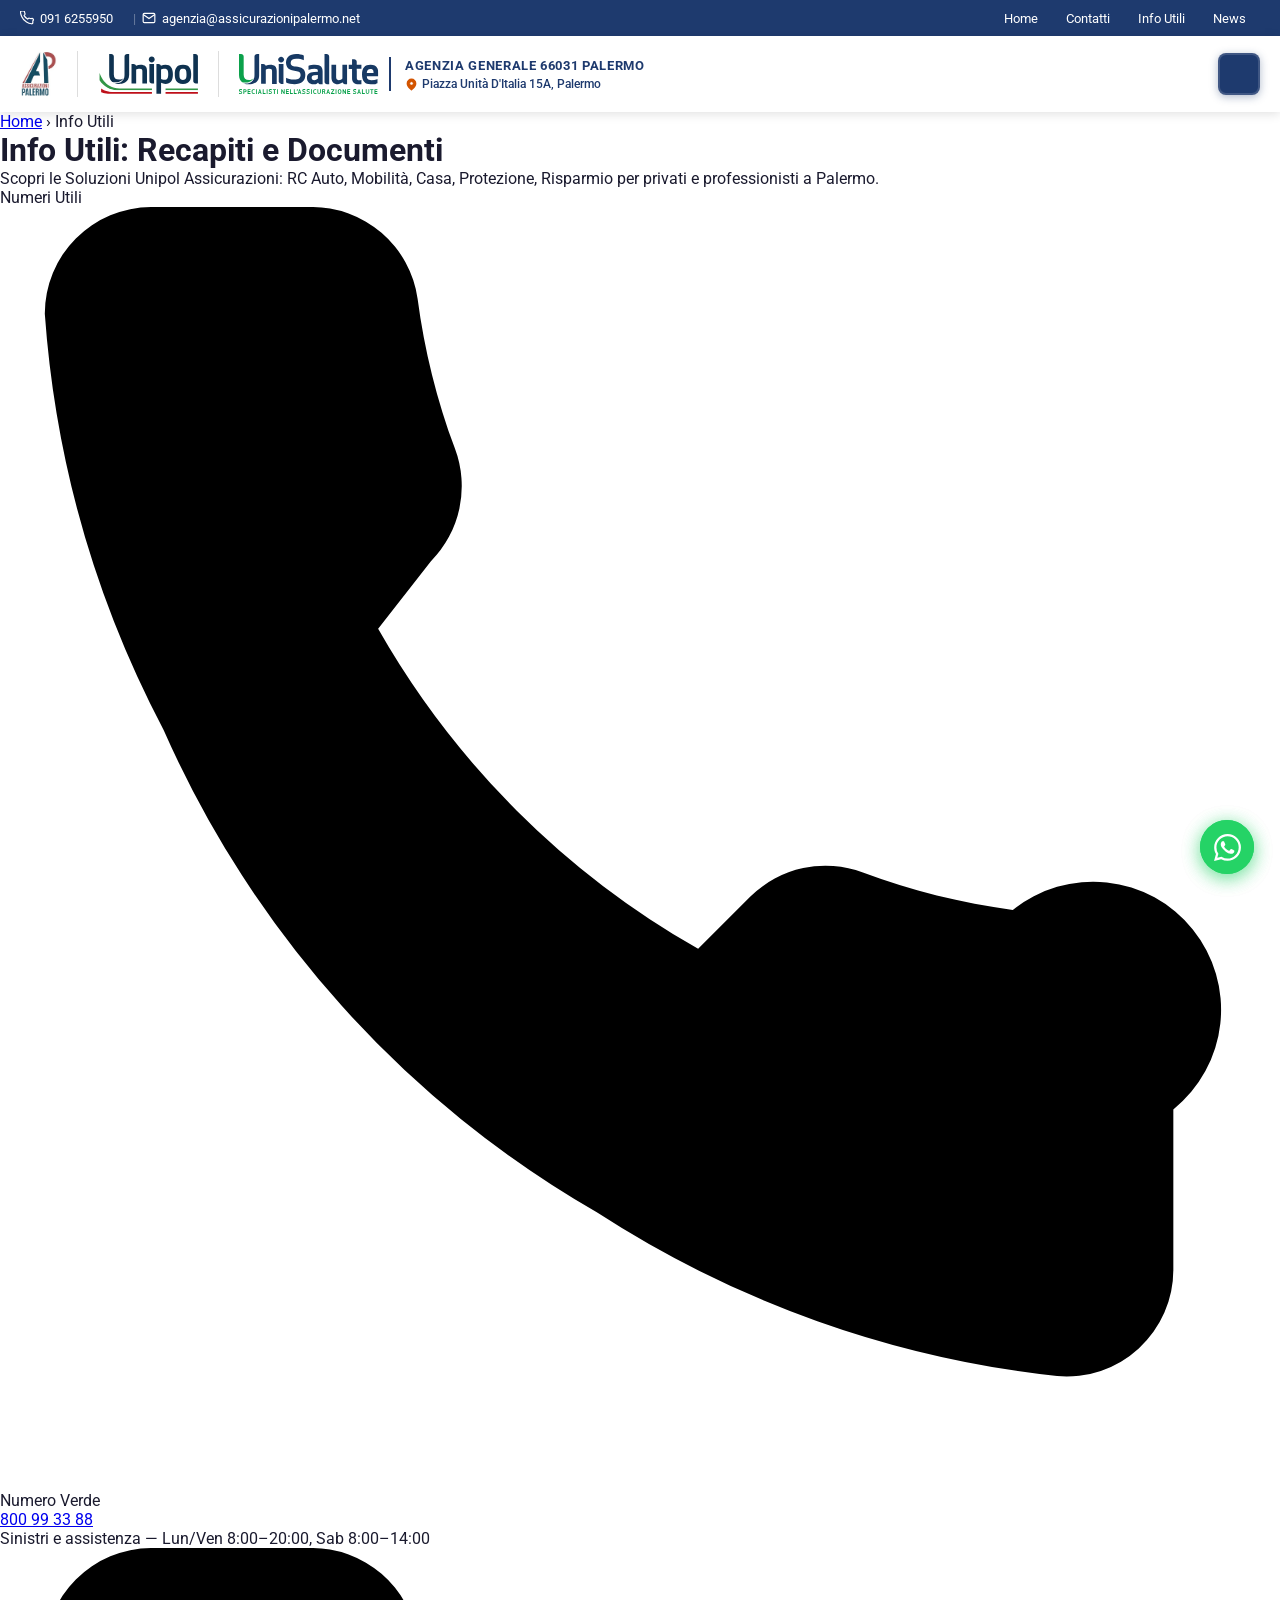
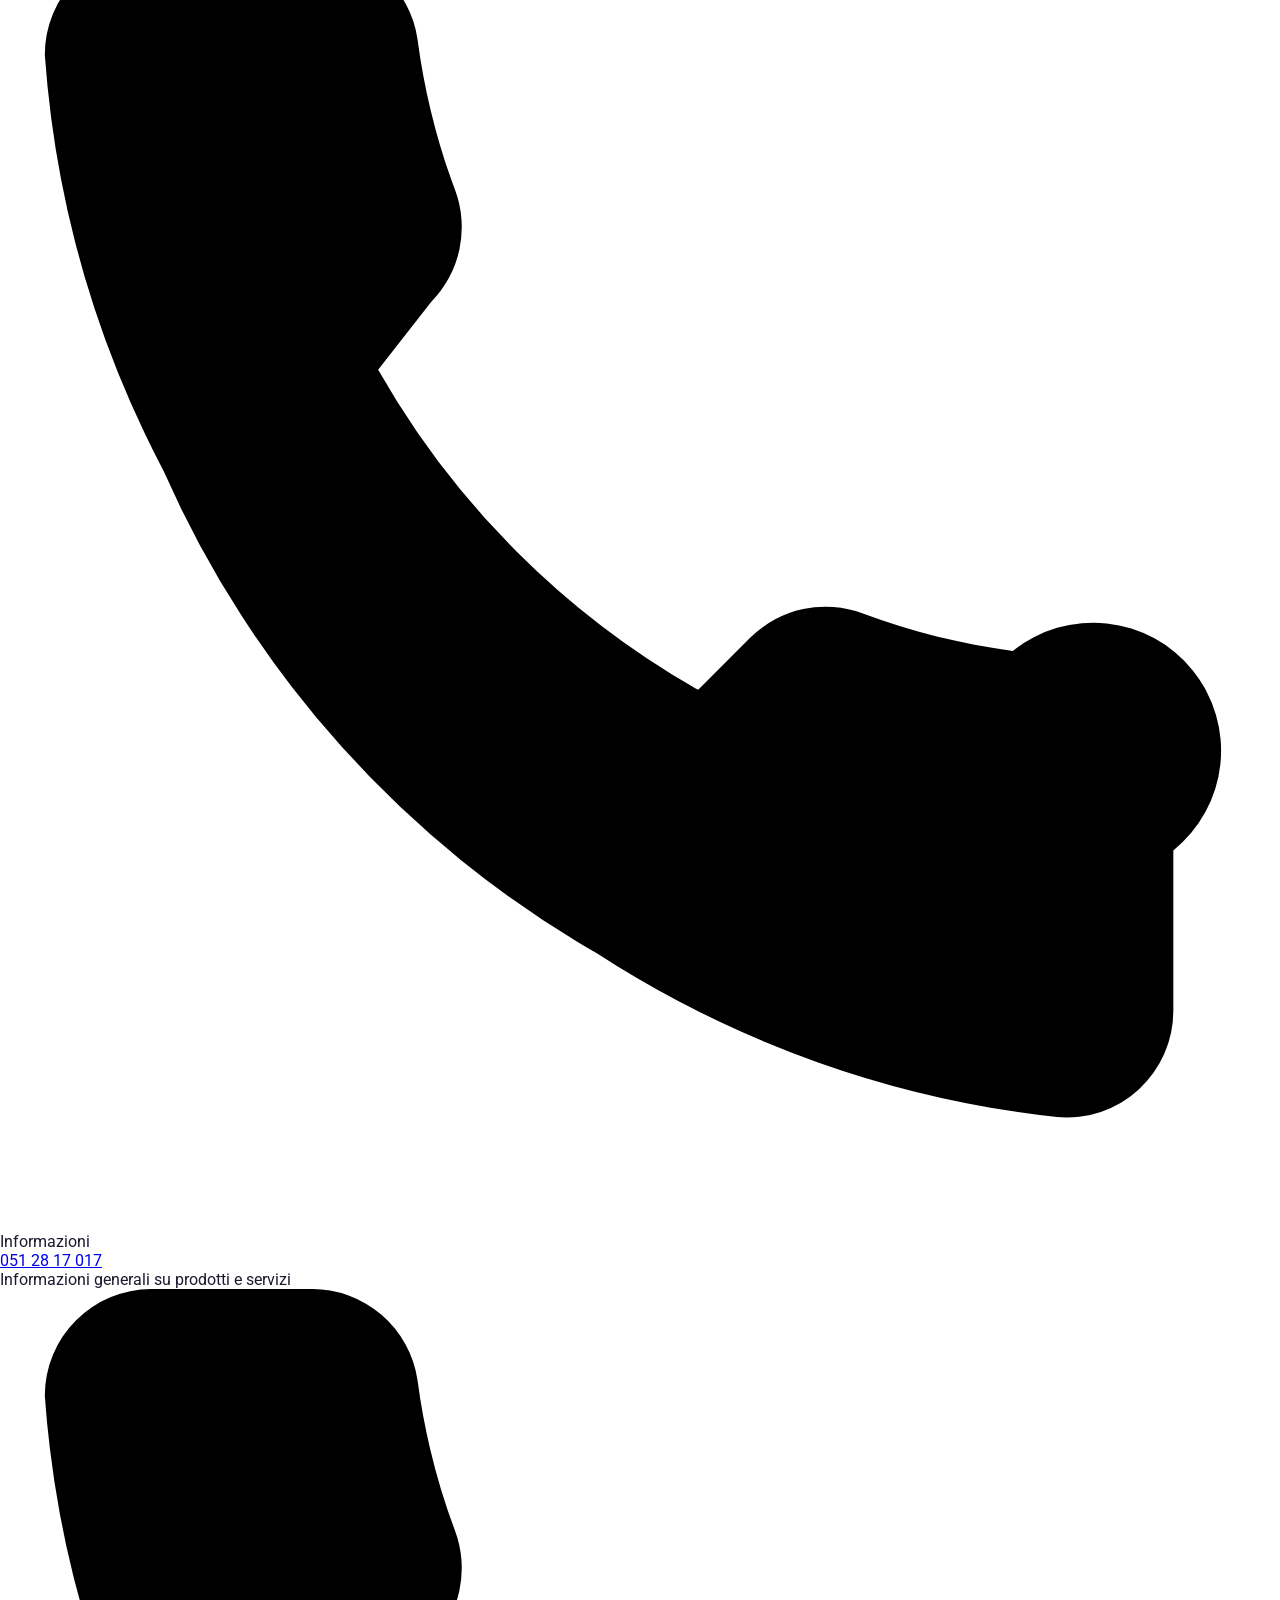
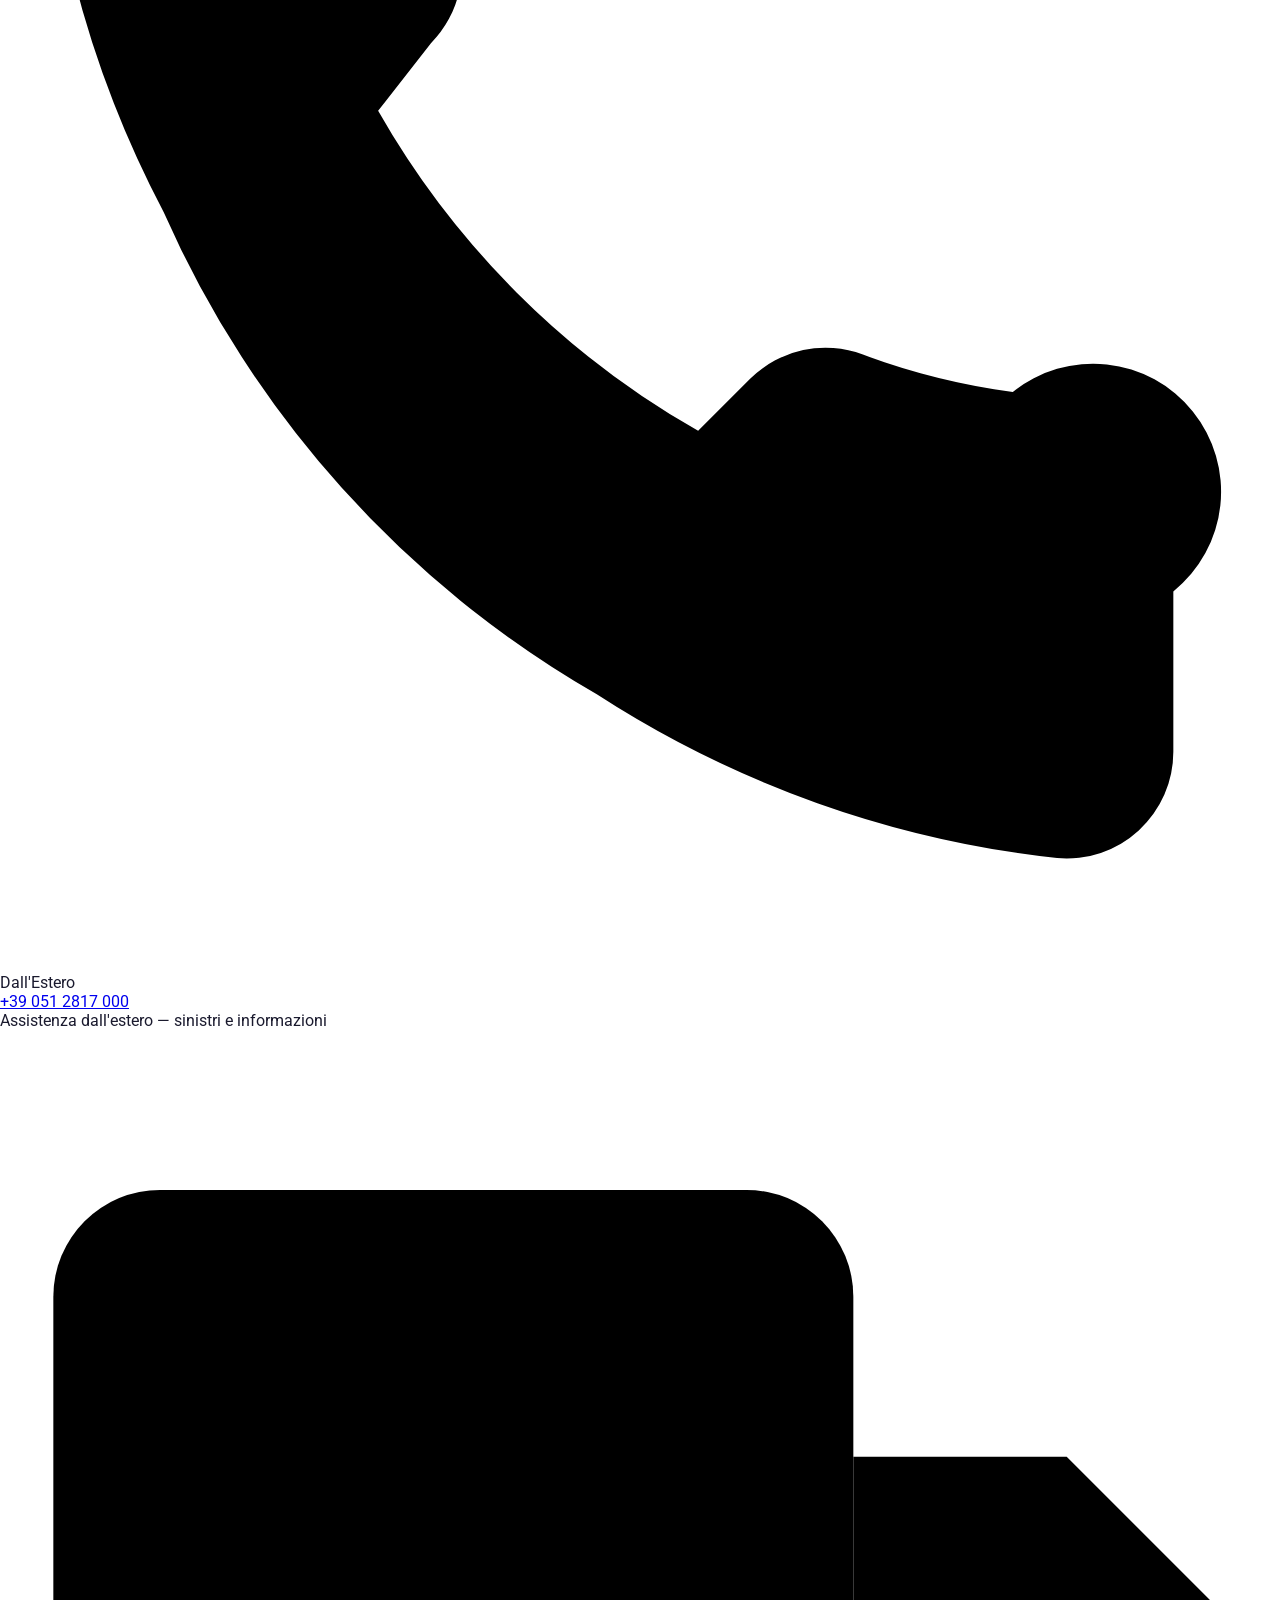
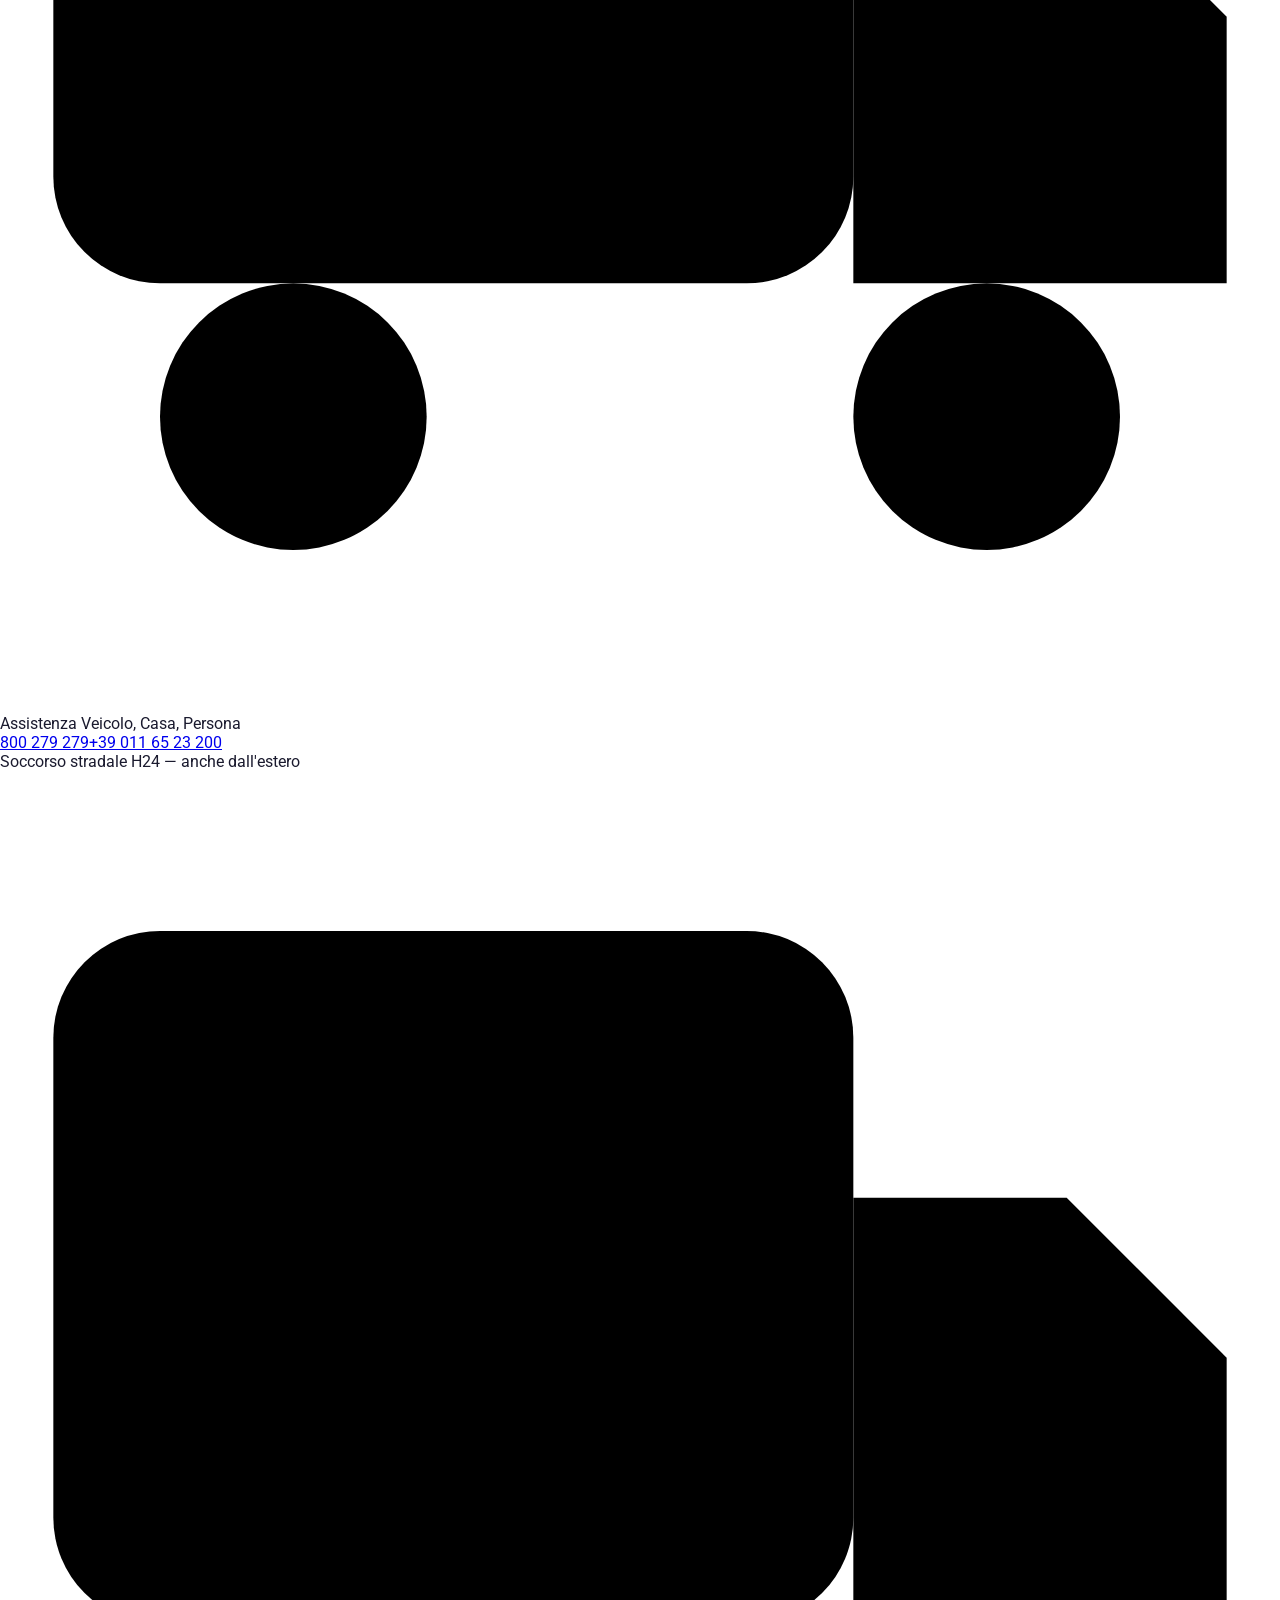
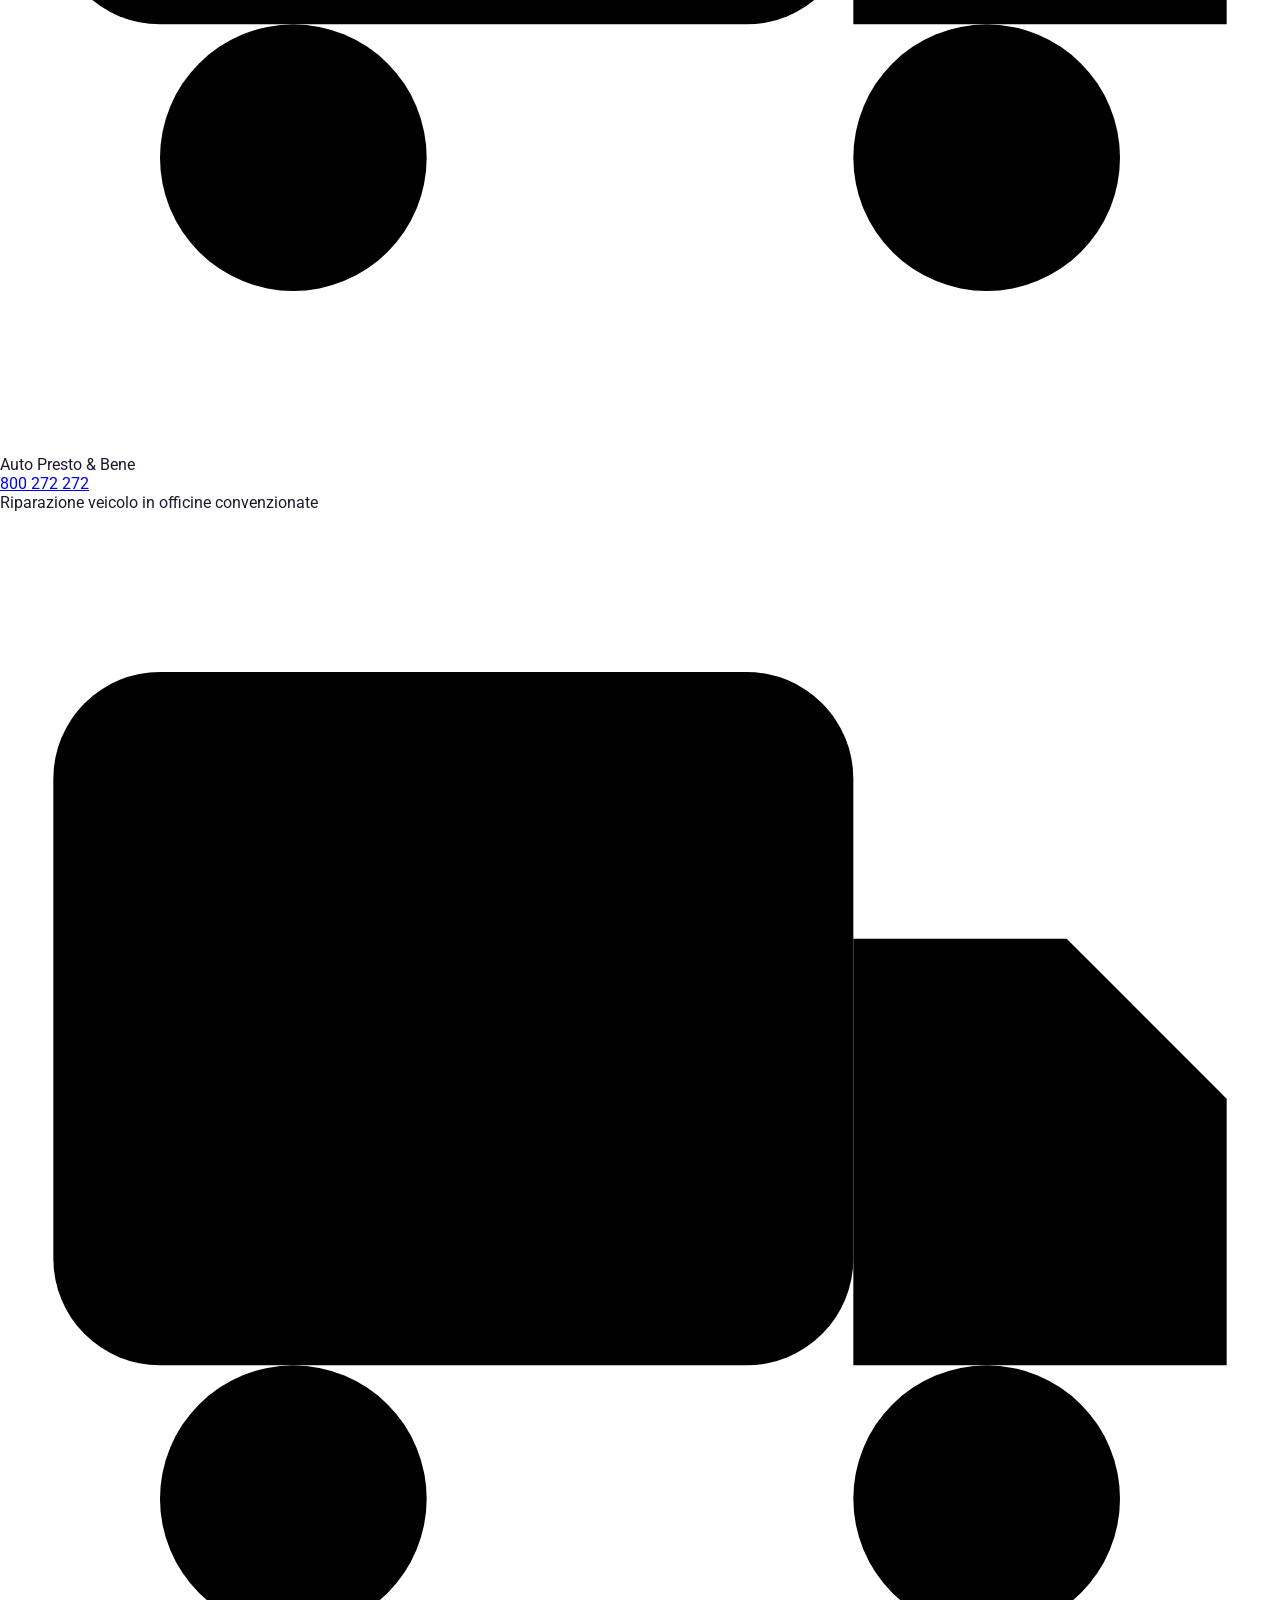
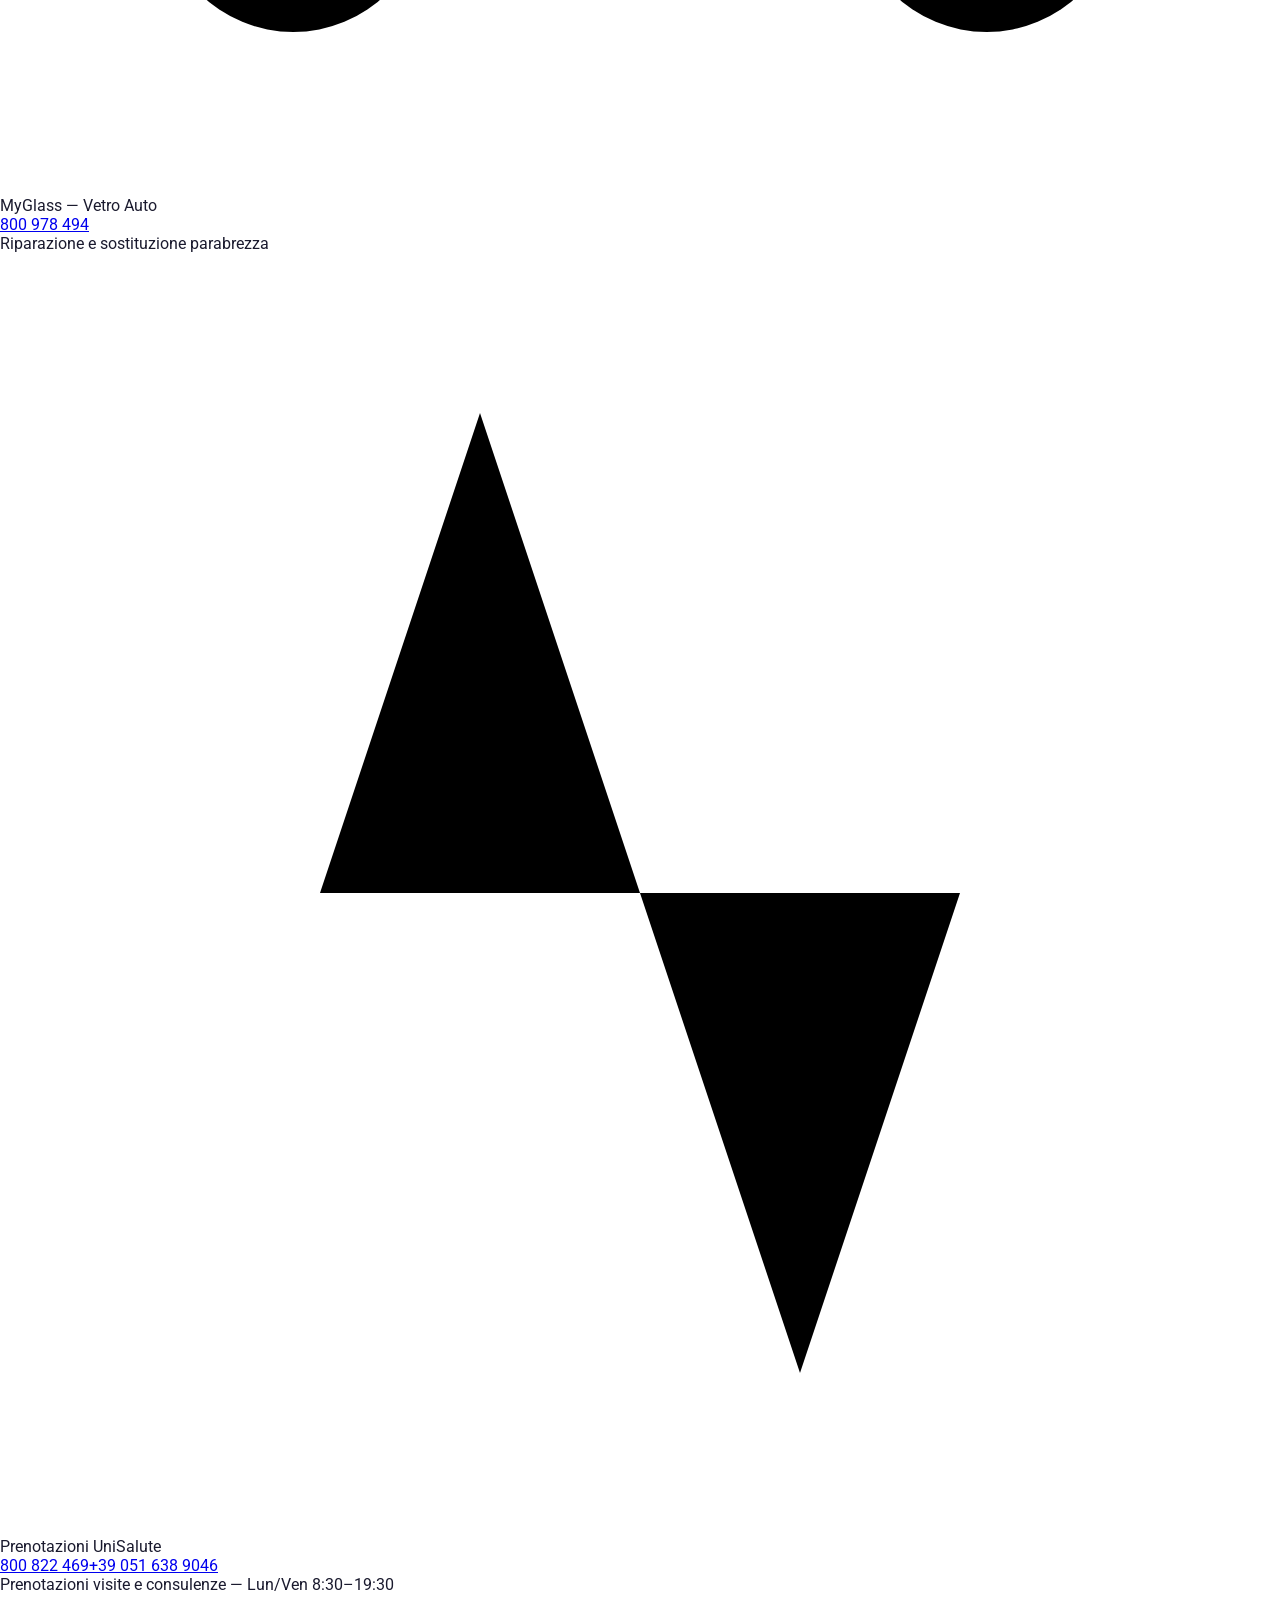
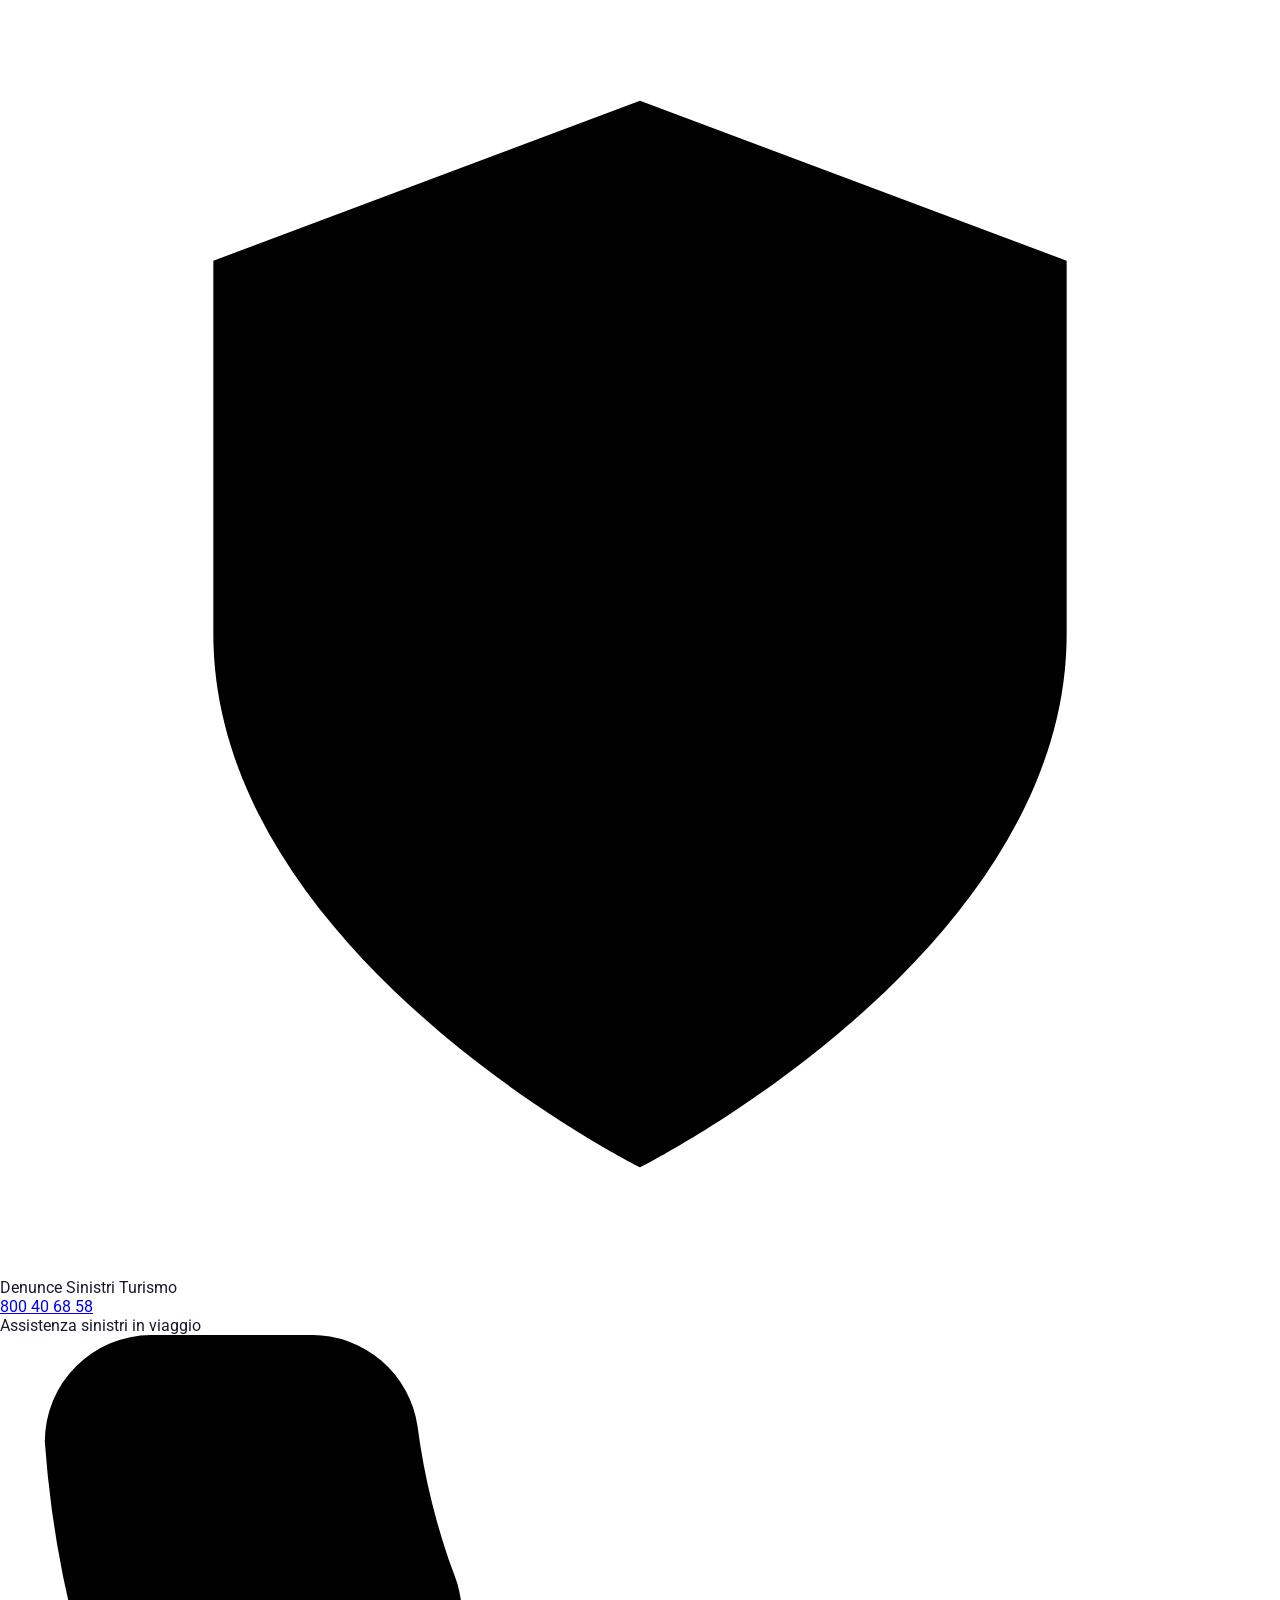
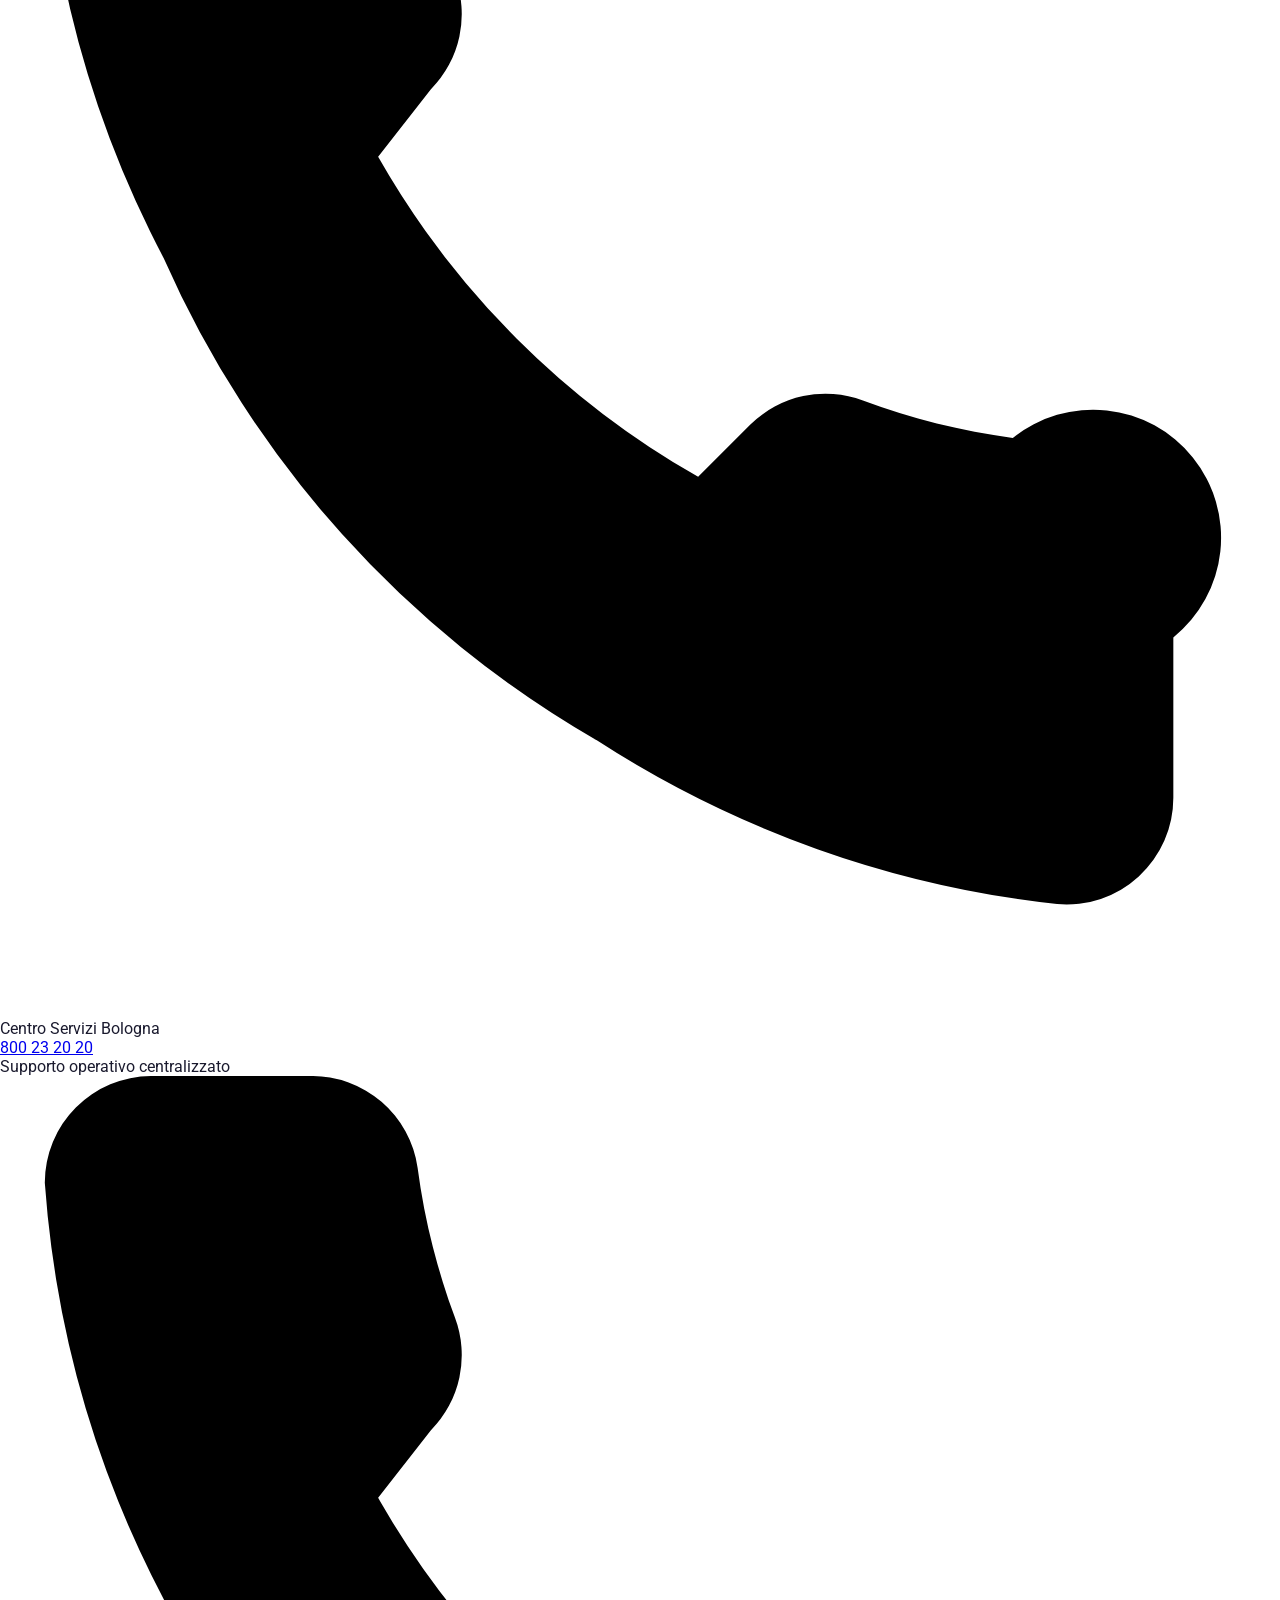
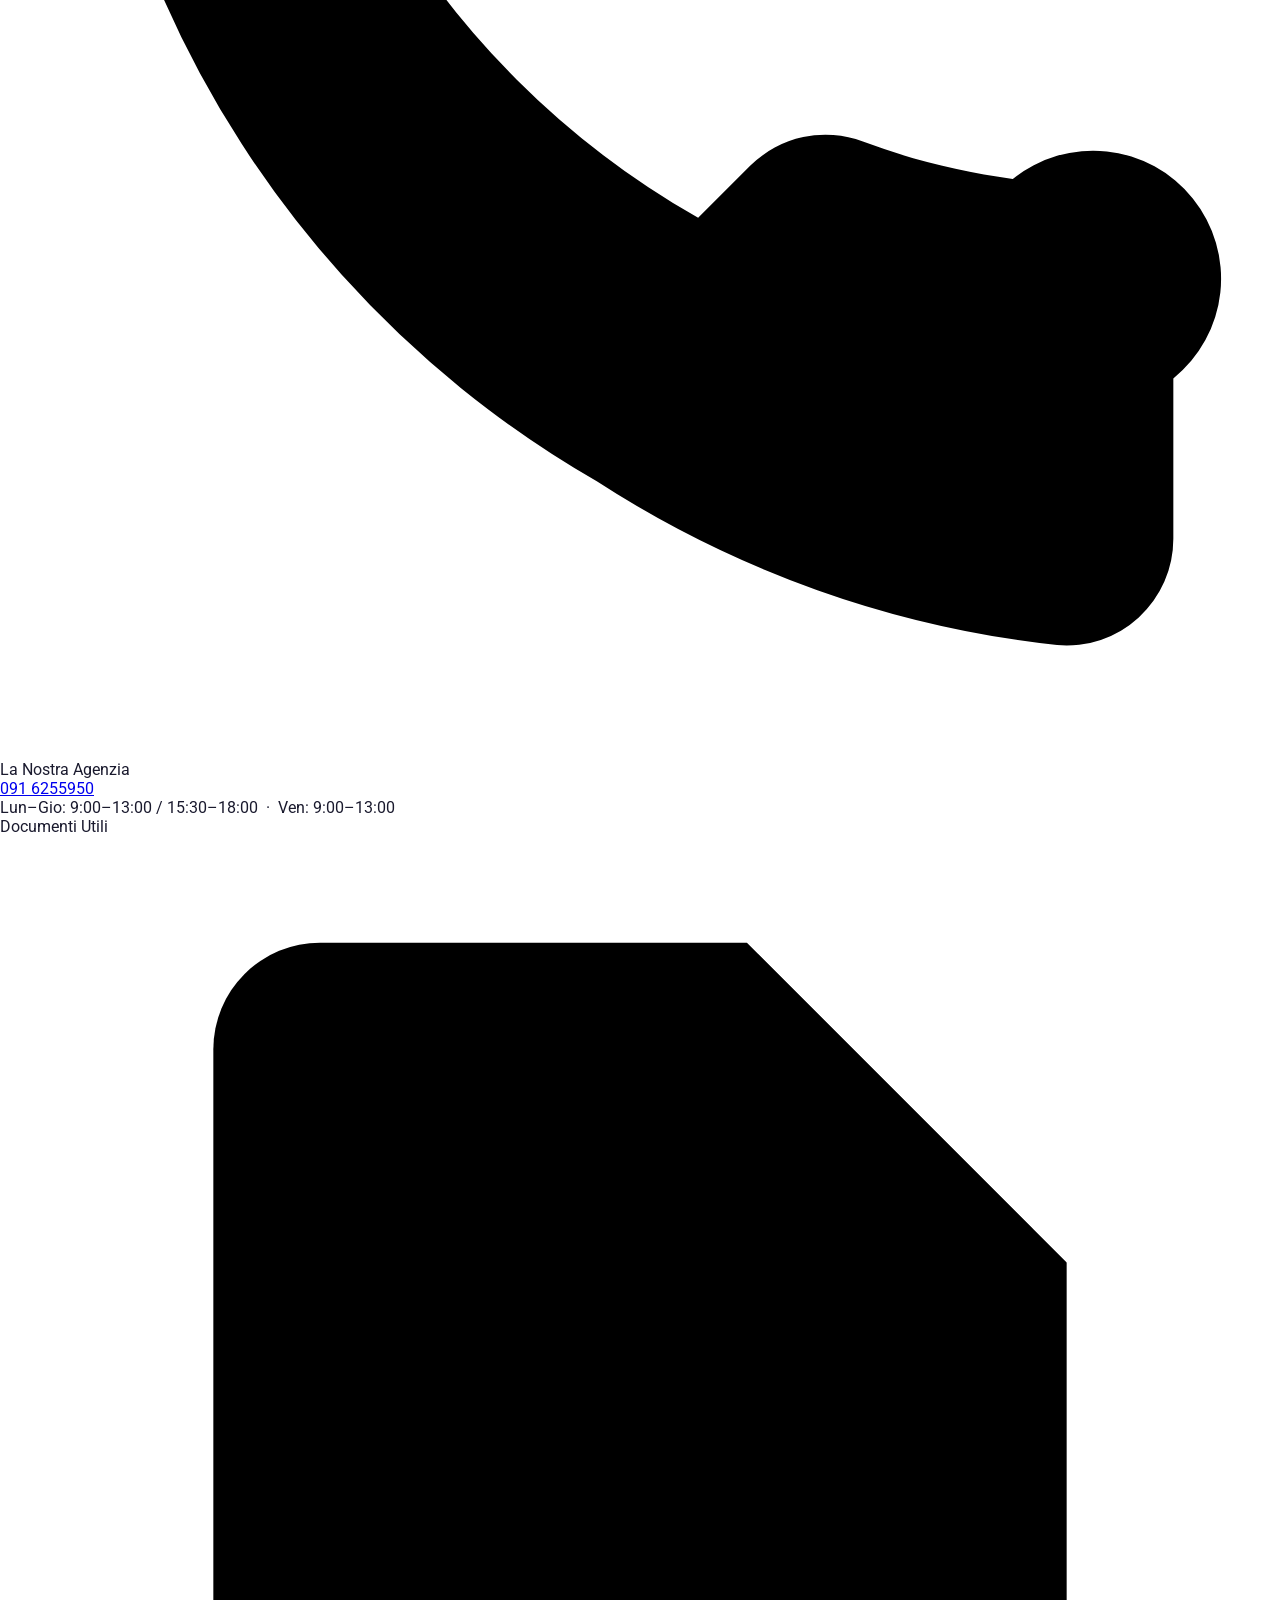
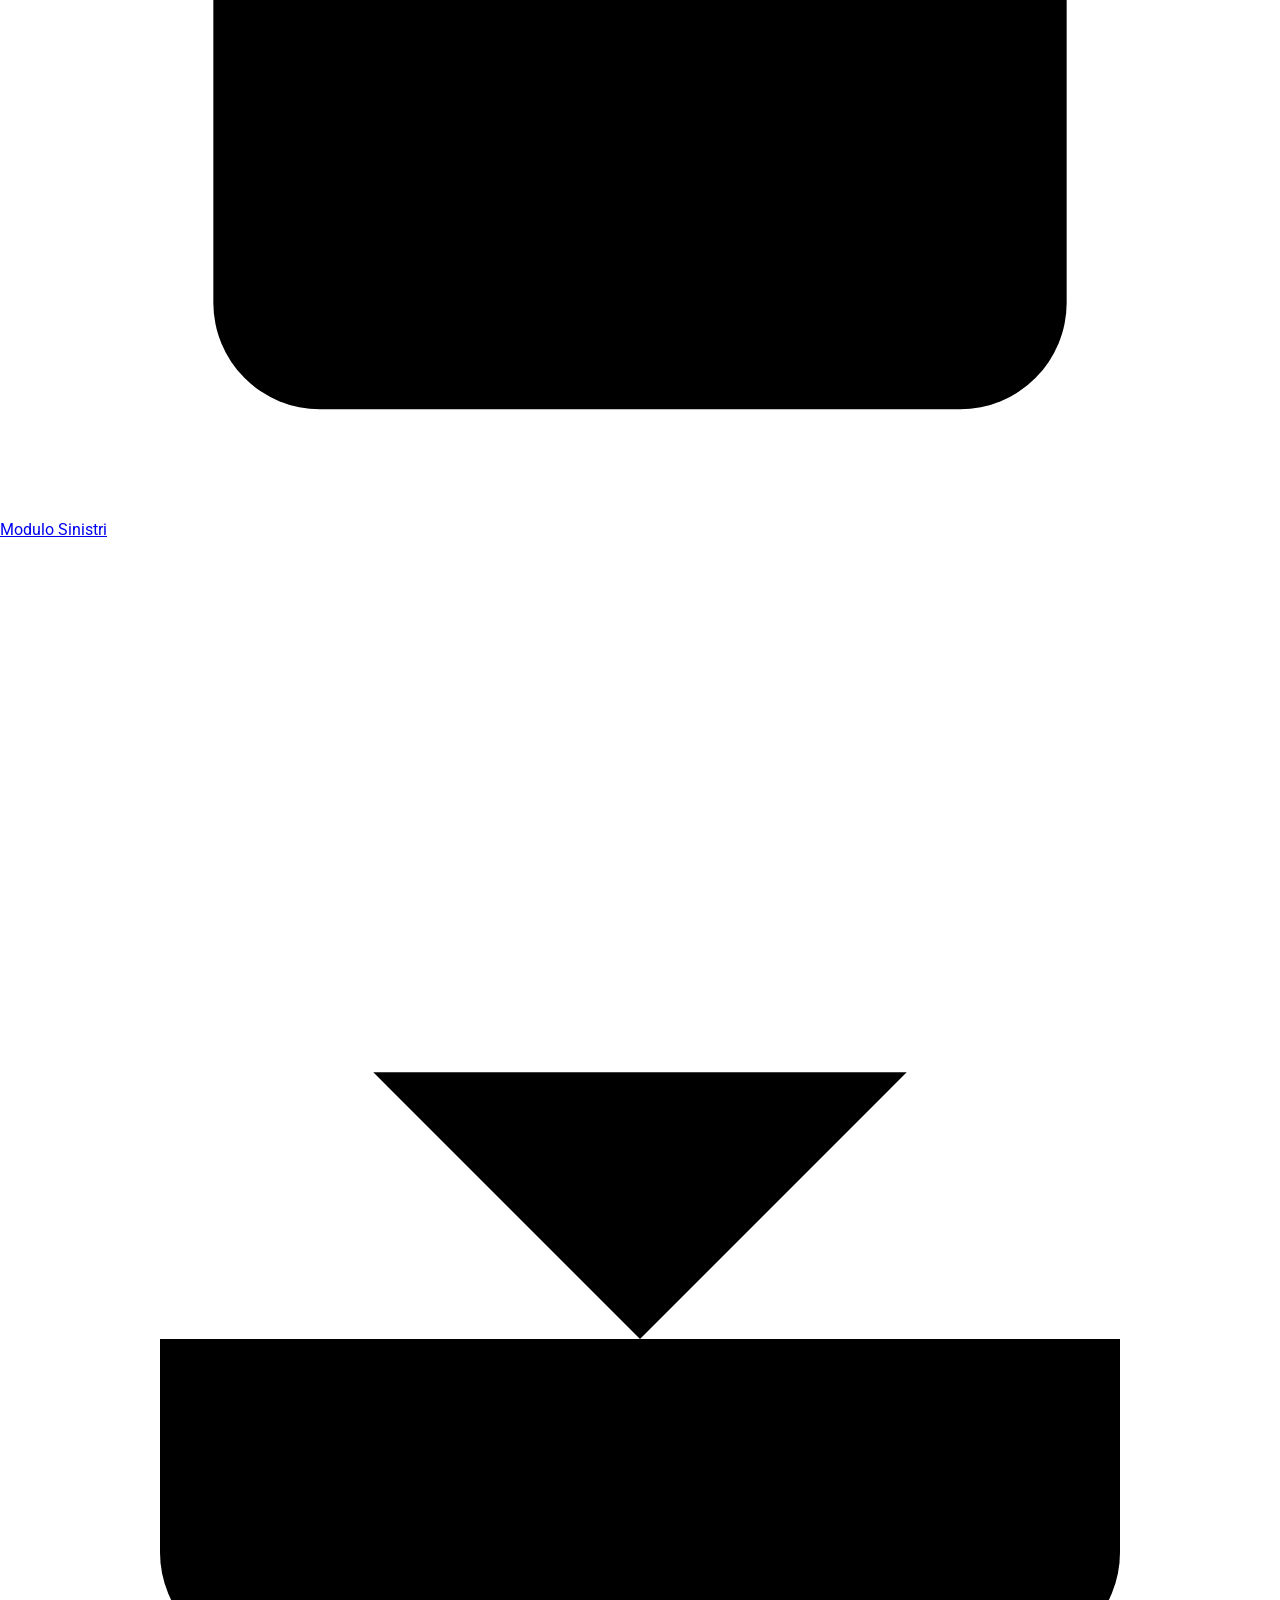
<file: page-info-utili.html>
<!DOCTYPE html>
<html lang="it">
<head>
<meta charset="UTF-8">
<meta name="viewport" content="width=device-width, initial-scale=1.0">
<title>Info Utili: Recapiti e Documenti | RF Assicurazioni Palermo</title>
<meta name="description" content="Numeri utili Unipol e UniSalute, moduli sinistri da scaricare, area clienti e contatti diretti dell'agenzia RF Assicurazioni Palermo.">
<link rel="canonical" href="page-info-utili.html">
<link href="https://fonts.googleapis.com/css2?family=Roboto:wght@300;400;500;700&family=Roboto+Condensed:wght@700;800&display=swap" rel="stylesheet">
<link rel="stylesheet" href="assets/css/style.css">
<link rel="stylesheet" href="assets/css/page-info-utili.css">
</head>
<body>
<!-- WA FLOAT -->
<a href="https://wa.me/390916255950" class="wa-btn" title="WhatsApp">
  <svg viewBox="0 0 24 24"><path d="M17.472 14.382c-.297-.149-1.758-.867-2.03-.967-.273-.099-.471-.148-.67.15-.197.297-.767.966-.94 1.164-.173.199-.347.223-.644.075-.297-.15-1.255-.463-2.39-1.475-.883-.788-1.48-1.761-1.653-2.059-.173-.297-.018-.458.13-.606.134-.133.298-.347.446-.52.149-.174.198-.298.298-.497.099-.198.05-.371-.025-.52-.075-.149-.669-1.612-.916-2.207-.242-.579-.487-.5-.669-.51-.173-.008-.371-.01-.57-.01-.198 0-.52.074-.792.372-.272.297-1.04 1.016-1.04 2.479 0 1.462 1.065 2.875 1.213 3.074.149.198 2.096 3.2 5.077 4.487.709.306 1.262.489 1.694.625.712.227 1.36.195 1.871.118.571-.085 1.758-.719 2.006-1.413.248-.694.248-1.289.173-1.413-.074-.124-.272-.198-.57-.347m-5.421 7.403h-.004a9.87 9.87 0 01-5.031-1.378l-.361-.214-3.741.982.998-3.648-.235-.374a9.86 9.86 0 01-1.51-5.26c.001-5.45 4.436-9.884 9.888-9.884 2.64 0 5.122 1.03 6.988 2.898a9.825 9.825 0 012.893 6.994c-.003 5.45-4.437 9.884-9.885 9.884m8.413-18.297A11.815 11.815 0 0012.05 0C5.495 0 .16 5.335.157 11.892c0 2.096.547 4.142 1.588 5.945L.057 24l6.305-1.654a11.882 11.882 0 005.683 1.448h.005c6.554 0 11.89-5.335 11.893-11.893a11.821 11.821 0 00-3.48-8.413z"/></svg>
</a>

<!-- ══ TOPBAR ══ -->
<div class="topbar">
  <div class="topbar-in">
    <div class="t-left">
      <a href="tel:+390916255950" class="t-item">
        <svg viewBox="0 0 24 24"><path d="M22 16.92v3a2 2 0 01-2.18 2 19.79 19.79 0 01-8.63-3.07A19.5 19.5 0 013.07 9.81 19.79 19.79 0 01.84 2 2 2 0 012.83 0h3a2 2 0 012 1.72c.127.96.361 1.903.7 2.81a2 2 0 01-.45 2.11L7.09 7.91a16 16 0 006 6l.98-.98a2 2 0 012.11-.45c.907.339 1.85.573 2.81.7A2 2 0 0122 16.92z"/></svg>
        091 6255950
      </a>
      <span class="t-sep-v">|</span>
      <a href="mailto:agenzia@assicurazionipalermo.net" class="t-item">
        <svg viewBox="0 0 24 24"><path d="M4 4h16c1.1 0 2 .9 2 2v12c0 1.1-.9 2-2 2H4c-1.1 0-2-.9-2-2V6c0-1.1.9-2 2-2z"/><polyline points="22,6 12,13 2,6"/></svg>
        agenzia@assicurazionipalermo.net
      </a>
    </div>
            <div class="t-right">
      <a href="index.html">Home</a>
      <a href="index.html#contatti">Contatti</a>
      <a href="page-info-utili.html">Info Utili</a>
      <a href="page-news.html" class="t-btn-solid">News</a>
    </div>
  </div>
</div>

<!-- ══ HEADER ══ -->
<header id="hdr">
  <div class="hdr-in">
    <!-- LOGO GROUP -->
    <div class="logo-group">
      <!-- Logo Assicurazioni Palermo -->
      <!-- logo-link --><a href="index.html" class="logo-main-link" aria-label="Home"><img class="logo-main"
        src="[data-uri]"
        alt="Assicurazioni Palermo"
        onerror="this.style.display='none';document.getElementById('logo-fb').style.display='block'"></a>
      <span id="logo-fb" style="display:none;font-family:'Roboto Condensed',sans-serif;font-weight:700;font-size:1rem;color:#2a5298">Assicurazioni Palermo</span>

      <div class="logo-sep"></div>

      <!-- Logo Unipol (stesso del sito valoreunipol) -->
      <img class="logo-unipol" src="[data-uri]" alt="Unipol">
      
      <div class="logo-sep"></div>

      <!-- Logo UniSalute -->
      <img class="logo-unisalute" src="[data-uri]" alt="UniSalute">
      
      <div class="agenzia-label">
        <strong>Agenzia Generale 66031 Palermo</strong>
        <a href="https://share.google/YKqGY2r3kEYhXg4gZ'Italia+15,+90144+Palermo" target="_blank">
          <svg viewBox="0 0 24 24"><path d="M21 10c0 7-9 13-9 13s-9-6-9-13a9 9 0 0118 0z" fill="#d35400" stroke="#d35400" stroke-width="0"/><circle cx="12" cy="10" r="3" fill="#fff"/></svg>
          Piazza Unità D'Italia 15A, Palermo
        </a>
      </div>
    </div>

    <!-- NAV pulsanti colorati come valoreunipol -->
        <nav class="main-nav" id="main-nav" aria-label="Navigazione principale">
      <a href="index.html" class="nav-agenzia nav-home">Home</a>
      <a href="page-agenzia-(1).html" class="nav-agenzia">Agenzia</a>
      <a href="page-auto-(1).html" class="nav-veicoli">Veicoli e Mobilità</a>
      <a href="page-casa-(1).html" class="nav-casa">Casa e Famiglia</a>
      <a href="page-persona.html" class="nav-persona">Persona</a>
      <a href="page-sanitaria-(1).html" class="nav-salute">Salute</a>
      <a href="page-previdenza.html" class="nav-risparmio">Risparmio e Previdenza</a>
    </nav>
    <div class="ham" onclick="toggleMenu()" id="ham"><span></span><span></span><span></span></div>
  </div>
  <div class="mob-nav" id="mobnav" aria-hidden="true">

  <!-- Header: RF logo + Unipol + UniSalute + chiudi — tutto in una riga bianca -->
  <div class="mnv-head">
    <div class="mnv-logos">
      <a href="index.html" class="mnv-rf-link">
        <img src="[data-uri]" alt="RF Assicurazioni Palermo" class="mnv-rf-logo">
      </a>
      <div class="mnv-sep"></div>
      <img src="[data-uri]" alt="Unipol" class="mnv-logo-img">
      <div class="mnv-sep"></div>
      <img src="[data-uri]" alt="UniSalute" class="mnv-logo-img">
    </div>
    <button class="mnv-close" onclick="closeMenu()" aria-label="Chiudi menu">
      <svg viewBox="0 0 24 24" width="16" height="16" fill="none" stroke="#1e3a6e" stroke-width="2.5"><line x1="18" y1="6" x2="6" y2="18"/><line x1="6" y1="6" x2="18" y2="18"/></svg>
    </button>
  </div>

  <!-- Indirizzo agenzia sotto header -->
  <div class="mnv-address">
    Agenzia Generale 66031 &mdash;
    <a href="https://maps.app.goo.gl/1pdCAauV5kCiYmm87" target="_blank" rel="noopener">Piazza Unità d’Italia 15A, Palermo</a>
  </div>

  <!-- Voci menu -->
  <nav class="mnv-links" aria-label="Navigazione">
    <a href="index.html" class="mnv-item">Home <svg viewBox="0 0 24 24" width="13" height="13" fill="none" stroke="rgba(255,255,255,.4)" stroke-width="2"><line x1="5" y1="12" x2="19" y2="12"/><polyline points="12 5 19 12 12 19"/></svg></a>
    <a href="page-agenzia-(1).html" class="mnv-item">Agenzia <svg viewBox="0 0 24 24" width="13" height="13" fill="none" stroke="rgba(255,255,255,.4)" stroke-width="2"><line x1="5" y1="12" x2="19" y2="12"/><polyline points="12 5 19 12 12 19"/></svg></a>
    <a href="page-auto-(1).html" class="mnv-item">Veicoli e Mobilità <svg viewBox="0 0 24 24" width="13" height="13" fill="none" stroke="rgba(255,255,255,.4)" stroke-width="2"><line x1="5" y1="12" x2="19" y2="12"/><polyline points="12 5 19 12 12 19"/></svg></a>
    <a href="page-casa-(1).html" class="mnv-item">Casa e Famiglia <svg viewBox="0 0 24 24" width="13" height="13" fill="none" stroke="rgba(255,255,255,.4)" stroke-width="2"><line x1="5" y1="12" x2="19" y2="12"/><polyline points="12 5 19 12 12 19"/></svg></a>
    <div class="mnv-dropdown">
      <button class="mnv-dropdown-toggle" onclick="toggleDropdown(this)" type="button">
        Persona <svg viewBox="0 0 24 24" width="11" height="11" fill="none" stroke="rgba(255,255,255,.5)" stroke-width="2"><polyline points="6 9 12 15 18 9"/></svg>
      </button>
      <div class="mnv-dropdown-body">
        <a href="page-infortuni-(1).html">Assicurazione Infortuni <svg viewBox="0 0 24 24" width="13" height="13" fill="none" stroke="rgba(255,255,255,.4)" stroke-width="2"><line x1="5" y1="12" x2="19" y2="12"/><polyline points="12 5 19 12 12 19"/></svg></a>
        <a href="page-tcm-(1).html">TCM <svg viewBox="0 0 24 24" width="13" height="13" fill="none" stroke="rgba(255,255,255,.4)" stroke-width="2"><line x1="5" y1="12" x2="19" y2="12"/><polyline points="12 5 19 12 12 19"/></svg></a>
        <a href="page-sanitaria-(1).html">Sanitaria UniSalute <svg viewBox="0 0 24 24" width="13" height="13" fill="none" stroke="rgba(255,255,255,.4)" stroke-width="2"><line x1="5" y1="12" x2="19" y2="12"/><polyline points="12 5 19 12 12 19"/></svg></a>
        <a href="page-ltc.html">LTC Autosufficienza <svg viewBox="0 0 24 24" width="13" height="13" fill="none" stroke="rgba(255,255,255,.4)" stroke-width="2"><line x1="5" y1="12" x2="19" y2="12"/><polyline points="12 5 19 12 12 19"/></svg></a>
      </div>
    </div>
    <a href="page-previdenza.html" class="mnv-item">Risparmio e Previdenza <svg viewBox="0 0 24 24" width="13" height="13" fill="none" stroke="rgba(255,255,255,.4)" stroke-width="2"><line x1="5" y1="12" x2="19" y2="12"/><polyline points="12 5 19 12 12 19"/></svg></a>
    <a href="page-risparmio.html" class="mnv-item">Previdenza Integrativa <svg viewBox="0 0 24 24" width="13" height="13" fill="none" stroke="rgba(255,255,255,.4)" stroke-width="2"><line x1="5" y1="12" x2="19" y2="12"/><polyline points="12 5 19 12 12 19"/></svg></a>
    <a href="page-investimento.html" class="mnv-item">Investimento <svg viewBox="0 0 24 24" width="13" height="13" fill="none" stroke="rgba(255,255,255,.4)" stroke-width="2"><line x1="5" y1="12" x2="19" y2="12"/><polyline points="12 5 19 12 12 19"/></svg></a>
    <a href="page-medici-(1).html" class="mnv-item">Medici <svg viewBox="0 0 24 24" width="13" height="13" fill="none" stroke="rgba(255,255,255,.4)" stroke-width="2"><line x1="5" y1="12" x2="19" y2="12"/><polyline points="12 5 19 12 12 19"/></svg></a>
    <a href="page-info-utili.html" class="mnv-item mnv-active">Info Utili <svg viewBox="0 0 24 24" width="13" height="13" fill="none" stroke="rgba(255,255,255,.4)" stroke-width="2"><line x1="5" y1="12" x2="19" y2="12"/><polyline points="12 5 19 12 12 19"/></svg></a>
    <a href="page-news.html" class="mnv-item">News <svg viewBox="0 0 24 24" width="13" height="13" fill="none" stroke="rgba(255,255,255,.4)" stroke-width="2"><line x1="5" y1="12" x2="19" y2="12"/><polyline points="12 5 19 12 12 19"/></svg></a>
  </nav>

  <!-- Footer CTA -->
  <div class="mnv-foot">
    <div class="mnv-contact">
      <svg viewBox="0 0 24 24" width="13" height="13" fill="none" stroke="rgba(255,255,255,.5)" stroke-width="2"><path d="M22 16.92v3a2 2 0 01-2.18 2 19.79 19.79 0 01-8.63-3.07A19.5 19.5 0 013.07 9.81 19.79 19.79 0 01.84 2 2 2 0 012.83 0h3a2 2 0 012 1.72c.127.96.361 1.903.7 2.81a2 2 0 01-.45 2.11L7.09 7.91a16 16 0 006 6l.98-.98a2 2 0 012.11-.45c.907.339 1.85.573 2.81.7A2 2 0 0122 16.92z"/></svg>
      <a href="tel:+390916255950">091 6255950</a>
    </div>
    <a href="index.html#contatti" class="mnv-cta-btn">Richiedi preventivo</a>
  </div>

</div>
</header>

<!-- HERO -->
<div class="iu-hero">
  <div class="iu-hero-in">
    <div class="iu-breadcrumb"><a href="index.html">Home</a> › Info Utili</div>
    <h1>Info Utili: Recapiti e Documenti</h1>
    <p class="iu-sub">Scopri le Soluzioni Unipol Assicurazioni: RC Auto, Mobilità, Casa, Protezione, Risparmio per privati e professionisti a Palermo.</p>
  </div>
</div>

<!-- NUMERI UTILI -->
<div class="iu-block">
  <div class="iu-wrap">
    <div class="iu-stitle">Numeri Utili</div>
    <div class="iu-numeri-cols">
      <div class="iu-num-item iu-ni-blue">
      <div class="iu-num-icon"><svg viewBox="0 0 24 24"><path d="M22 16.92v3a2 2 0 01-2.18 2 19.79 19.79 0 01-8.63-3.07A19.5 19.5 0 013.07 9.81 19.79 19.79 0 01.84 2 2 2 0 012.83 0h3a2 2 0 012 1.72c.127.96.361 1.903.7 2.81a2 2 0 01-.45 2.11L7.09 7.91a16 16 0 006 6l.98-.98a2 2 0 012.11-.45c.907.339 1.85.573 2.81.7A2 2 0 0122 16.92z"/></svg></div>
      <div>
        <div class="iu-num-label">Numero Verde</div>
        <div class="iu-num-val"><a href="tel:800993388">800 99 33 88</a></div>
        <div class="iu-num-desc">Sinistri e assistenza — Lun/Ven 8:00–20:00, Sab 8:00–14:00</div>
      </div>
    </div>
      <div class="iu-num-item iu-ni-blue">
      <div class="iu-num-icon"><svg viewBox="0 0 24 24"><path d="M22 16.92v3a2 2 0 01-2.18 2 19.79 19.79 0 01-8.63-3.07A19.5 19.5 0 013.07 9.81 19.79 19.79 0 01.84 2 2 2 0 012.83 0h3a2 2 0 012 1.72c.127.96.361 1.903.7 2.81a2 2 0 01-.45 2.11L7.09 7.91a16 16 0 006 6l.98-.98a2 2 0 012.11-.45c.907.339 1.85.573 2.81.7A2 2 0 0122 16.92z"/></svg></div>
      <div>
        <div class="iu-num-label">Informazioni</div>
        <div class="iu-num-val"><a href="tel:0512817017">051 28 17 017</a></div>
        <div class="iu-num-desc">Informazioni generali su prodotti e servizi</div>
      </div>
    </div>
      <div class="iu-num-item iu-ni-blue">
      <div class="iu-num-icon"><svg viewBox="0 0 24 24"><path d="M22 16.92v3a2 2 0 01-2.18 2 19.79 19.79 0 01-8.63-3.07A19.5 19.5 0 013.07 9.81 19.79 19.79 0 01.84 2 2 2 0 012.83 0h3a2 2 0 012 1.72c.127.96.361 1.903.7 2.81a2 2 0 01-.45 2.11L7.09 7.91a16 16 0 006 6l.98-.98a2 2 0 012.11-.45c.907.339 1.85.573 2.81.7A2 2 0 0122 16.92z"/></svg></div>
      <div>
        <div class="iu-num-label">Dall'Estero</div>
        <div class="iu-num-val"><a href="tel:+390512817000">+39 051 2817 000</a></div>
        <div class="iu-num-desc">Assistenza dall'estero — sinistri e informazioni</div>
      </div>
    </div>
      <div class="iu-num-item iu-ni-orange">
      <div class="iu-num-icon"><svg viewBox="0 0 24 24"><rect x="1" y="3" width="15" height="13" rx="2"/><path d="M16 8h4l3 3v5h-7V8z"/><circle cx="5.5" cy="18.5" r="2.5"/><circle cx="18.5" cy="18.5" r="2.5"/></svg></div>
      <div>
        <div class="iu-num-label">Assistenza Veicolo, Casa, Persona</div>
        <div class="iu-num-val"><a href="tel:800279279">800 279 279</a><a href="tel:+390116523200">+39 011 65 23 200</a></div>
        <div class="iu-num-desc">Soccorso stradale H24 — anche dall'estero</div>
      </div>
    </div>
      <div class="iu-num-item iu-ni-orange">
      <div class="iu-num-icon"><svg viewBox="0 0 24 24"><rect x="1" y="3" width="15" height="13" rx="2"/><path d="M16 8h4l3 3v5h-7V8z"/><circle cx="5.5" cy="18.5" r="2.5"/><circle cx="18.5" cy="18.5" r="2.5"/></svg></div>
      <div>
        <div class="iu-num-label">Auto Presto &amp; Bene</div>
        <div class="iu-num-val"><a href="tel:800272272">800 272 272</a></div>
        <div class="iu-num-desc">Riparazione veicolo in officine convenzionate</div>
      </div>
    </div>
      <div class="iu-num-item iu-ni-orange">
      <div class="iu-num-icon"><svg viewBox="0 0 24 24"><rect x="1" y="3" width="15" height="13" rx="2"/><path d="M16 8h4l3 3v5h-7V8z"/><circle cx="5.5" cy="18.5" r="2.5"/><circle cx="18.5" cy="18.5" r="2.5"/></svg></div>
      <div>
        <div class="iu-num-label">MyGlass — Vetro Auto</div>
        <div class="iu-num-val"><a href="tel:800978494">800 978 494</a></div>
        <div class="iu-num-desc">Riparazione e sostituzione parabrezza</div>
      </div>
    </div>
      <div class="iu-num-item iu-ni-green">
      <div class="iu-num-icon"><svg viewBox="0 0 24 24"><path d="M22 12h-4l-3 9L9 3l-3 9H2"/></svg></div>
      <div>
        <div class="iu-num-label">Prenotazioni UniSalute</div>
        <div class="iu-num-val"><a href="tel:800822469">800 822 469</a><a href="tel:+390516389046">+39 051 638 9046</a></div>
        <div class="iu-num-desc">Prenotazioni visite e consulenze — Lun/Ven 8:30–19:30</div>
      </div>
    </div>
      <div class="iu-num-item iu-ni-blue">
      <div class="iu-num-icon"><svg viewBox="0 0 24 24"><path d="M12 22s8-4 8-10V5l-8-3-8 3v7c0 6 8 10 8 10z"/></svg></div>
      <div>
        <div class="iu-num-label">Denunce Sinistri Turismo</div>
        <div class="iu-num-val"><a href="tel:800406858">800 40 68 58</a></div>
        <div class="iu-num-desc">Assistenza sinistri in viaggio</div>
      </div>
    </div>
      <div class="iu-num-item iu-ni-blue">
      <div class="iu-num-icon"><svg viewBox="0 0 24 24"><path d="M22 16.92v3a2 2 0 01-2.18 2 19.79 19.79 0 01-8.63-3.07A19.5 19.5 0 013.07 9.81 19.79 19.79 0 01.84 2 2 2 0 012.83 0h3a2 2 0 012 1.72c.127.96.361 1.903.7 2.81a2 2 0 01-.45 2.11L7.09 7.91a16 16 0 006 6l.98-.98a2 2 0 012.11-.45c.907.339 1.85.573 2.81.7A2 2 0 0122 16.92z"/></svg></div>
      <div>
        <div class="iu-num-label">Centro Servizi Bologna</div>
        <div class="iu-num-val"><a href="tel:800232020">800 23 20 20</a></div>
        <div class="iu-num-desc">Supporto operativo centralizzato</div>
      </div>
    </div>
      <div class="iu-num-item iu-ni-blue">
      <div class="iu-num-icon"><svg viewBox="0 0 24 24"><path d="M22 16.92v3a2 2 0 01-2.18 2 19.79 19.79 0 01-8.63-3.07A19.5 19.5 0 013.07 9.81 19.79 19.79 0 01.84 2 2 2 0 012.83 0h3a2 2 0 012 1.72c.127.96.361 1.903.7 2.81a2 2 0 01-.45 2.11L7.09 7.91a16 16 0 006 6l.98-.98a2 2 0 012.11-.45c.907.339 1.85.573 2.81.7A2 2 0 0122 16.92z"/></svg></div>
      <div>
        <div class="iu-num-label">La Nostra Agenzia</div>
        <div class="iu-num-val"><a href="tel:+390916255950">091 6255950</a></div>
        <div class="iu-num-desc">Lun–Gio: 9:00–13:00 / 15:30–18:00 &nbsp;·&nbsp; Ven: 9:00–13:00</div>
      </div>
    </div>
    </div>
  </div>
</div>

<!-- DOCUMENTI UTILI -->
<div class="iu-block alt">
  <div class="iu-wrap">
    <div class="iu-stitle">Documenti Utili</div>
    <div class="iu-doc-grid">
      <a href="#" target="_blank" rel="noopener" class="iu-doc-card">
      <div class="iu-doc-icon"><svg viewBox="0 0 24 24"><path d="M14 2H6a2 2 0 00-2 2v16a2 2 0 002 2h12a2 2 0 002-2V8z"/><polyline points="14 2 14 8 20 8"/></svg></div>
      <div class="iu-doc-title">Modulo Sinistri</div>
      <span class="iu-doc-dl"><svg viewBox="0 0 24 24"><path d="M21 15v4a2 2 0 01-2 2H5a2 2 0 01-2-2v-4"/><polyline points="7 10 12 15 17 10"/><line x1="12" y1="15" x2="12" y2="3"/></svg> Scarica</span>
    </a>
      <a href="#" target="_blank" rel="noopener" class="iu-doc-card">
      <div class="iu-doc-icon"><svg viewBox="0 0 24 24"><path d="M14 2H6a2 2 0 00-2 2v16a2 2 0 002 2h12a2 2 0 002-2V8z"/><polyline points="14 2 14 8 20 8"/></svg></div>
      <div class="iu-doc-title">Guida Modulo CAI</div>
      <span class="iu-doc-dl"><svg viewBox="0 0 24 24"><path d="M21 15v4a2 2 0 01-2 2H5a2 2 0 01-2-2v-4"/><polyline points="7 10 12 15 17 10"/><line x1="12" y1="15" x2="12" y2="3"/></svg> Scarica</span>
    </a>
      <a href="#" target="_blank" rel="noopener" class="iu-doc-card">
      <div class="iu-doc-icon"><svg viewBox="0 0 24 24"><path d="M14 2H6a2 2 0 00-2 2v16a2 2 0 002 2h12a2 2 0 002-2V8z"/><polyline points="14 2 14 8 20 8"/></svg></div>
      <div class="iu-doc-title">Modulo Testimonianza Sinistri</div>
      <span class="iu-doc-dl"><svg viewBox="0 0 24 24"><path d="M21 15v4a2 2 0 01-2 2H5a2 2 0 01-2-2v-4"/><polyline points="7 10 12 15 17 10"/><line x1="12" y1="15" x2="12" y2="3"/></svg> Scarica</span>
    </a>
      <a href="index.html" target="_blank" rel="noopener" class="iu-doc-card">
      <div class="iu-doc-icon"><svg viewBox="0 0 24 24"><path d="M14 2H6a2 2 0 00-2 2v16a2 2 0 002 2h12a2 2 0 002-2V8z"/><polyline points="14 2 14 8 20 8"/></svg></div>
      <div class="iu-doc-title">Modulo Sospensione Polizza</div>
      <span class="iu-doc-dl"><svg viewBox="0 0 24 24"><path d="M21 15v4a2 2 0 01-2 2H5a2 2 0 01-2-2v-4"/><polyline points="7 10 12 15 17 10"/><line x1="12" y1="15" x2="12" y2="3"/></svg> Scarica</span>
    </a>
    </div>
    <p style="font-size:.73rem;color:#9ca3af;margin-top:12px">I PDF vanno caricati nella libreria media WordPress e i link aggiornati.</p>
  </div>
</div>

<!-- APP UNIPOL -->
<div class="iu-block">
  <div class="iu-wrap">
    <div class="iu-app">
      <div>
        <h3>App Unipol</h3>
        <p>Denuncia sinistri, attiva il soccorso stradale, prenota visite mediche, gestisci Unibox e paga bolli e parcheggi — tutto dal tuo smartphone.</p>
      </div>
      <div class="iu-app-btns">
        <a href="https://apps.apple.com/it/app/unipol/id568841560" target="_blank" rel="noopener" class="iu-app-btn">
          <svg viewBox="0 0 24 24"><path d="M18.71 19.5c-.83 1.24-1.71 2.45-3.05 2.47-1.34.03-1.77-.79-3.29-.79-1.53 0-2 .77-3.27.82-1.31.05-2.3-1.32-3.14-2.53C4.25 17 2.94 12.45 4.7 9.39c.87-1.52 2.43-2.48 4.12-2.51 1.28-.02 2.5.87 3.29.87.78 0 2.26-1.07 3.8-.91.65.03 2.47.26 3.64 1.98-.09.06-2.17 1.28-2.15 3.81.03 3.02 2.65 4.03 2.68 4.04-.03.07-.42 1.44-1.38 2.83M13 3.5c.73-.83 1.94-1.46 2.94-1.5.13 1.17-.34 2.35-1.04 3.19-.69.85-1.83 1.51-2.95 1.42-.15-1.15.41-2.35 1.05-3.11z"/></svg>
          App Store
        </a>
        <a href="https://play.google.com/store/apps/details?id=it.unipol.app" target="_blank" rel="noopener" class="iu-app-btn">
          <svg viewBox="0 0 24 24"><path d="M3 20.5v-17c0-.83.94-1.3 1.6-.8l14 8.5c.6.37.6 1.23 0 1.6l-14 8.5c-.66.5-1.6.03-1.6-.8z"/></svg>
          Google Play
        </a>
      </div>
    </div>
  </div>
</div>

<!-- AREA CLIENTI -->
<div class="iu-block alt">
  <div class="iu-wrap">
    <div class="iu-stitle">Area Clienti</div>
    <div class="iu-link-grid">
      <a href="https://www.unipol.it/area-riservata/" target="_blank" rel="noopener" class="iu-link-item">Portale Clienti Unipol</a>
      <a href="https://www.unipol.it/denuncia-sinistri/" target="_blank" rel="noopener" class="iu-link-item">Denuncia sinistro online</a>
      <a href="https://www.unipol.it/sinistri/" target="_blank" rel="noopener" class="iu-link-item">Stato pratica sinistro</a>
      <a href="https://www.unipol.it/rinnova/" target="_blank" rel="noopener" class="iu-link-item">Rinnova polizza online</a>
      <a href="https://www.unisalute.it/area-clienti/" target="_blank" rel="noopener" class="iu-link-item">Portale UniSalute</a>
      <a href="https://www.unisalute.it/prenotazioni/" target="_blank" rel="noopener" class="iu-link-item">Prenotazioni mediche</a>
      <a href="https://www.unipol.it/reclami/" target="_blank" rel="noopener" class="iu-link-item">Reclami Unipol</a>
      <a href="https://www.unisalute.it/reclami/" target="_blank" rel="noopener" class="iu-link-item">Reclami UniSalute</a>
    </div>
  </div>
</div>

<!-- FORM CONTATTI su sfondo blu -->
<div class="iu-block dark">
  <div class="iu-wrap">
    <div class="iu-form-wrap">
      <div class="iu-form-info">
        <h3>Contattaci per maggiori informazioni sulle Soluzioni Unipol Assicurazioni</h3>
        <p>Siamo a tua disposizione per preventivi, consulenze e assistenza. Risponderemo entro 24 ore lavorative.</p>
        <div class="fi-row"><svg viewBox="0 0 24 24"><path d="M22 16.92v3a2 2 0 01-2.18 2 19.79 19.79 0 01-8.63-3.07A19.5 19.5 0 013.07 9.81 19.79 19.79 0 01.84 2 2 2 0 012.83 0h3a2 2 0 012 1.72c.127.96.361 1.903.7 2.81a2 2 0 01-.45 2.11L7.09 7.91a16 16 0 006 6l.98-.98a2 2 0 012.11-.45c.907.339 1.85.573 2.81.7A2 2 0 0122 16.92z"/></svg> <a href="tel:+390916255950">091 6255950</a></div>
        <div class="fi-row"><svg viewBox="0 0 24 24"><path d="M4 4h16c1.1 0 2 .9 2 2v12c0 1.1-.9 2-2 2H4c-1.1 0-2-.9-2-2V6c0-1.1.9-2 2-2z"/><polyline points="22,6 12,13 2,6"/></svg> <a href="mailto:agenzia@assicurazionipalermo.net">agenzia@assicurazionipalermo.net</a></div>
        <div class="fi-row"><svg viewBox="0 0 24 24"><path d="M3 9l9-7 9 7v11a2 2 0 01-2 2H5a2 2 0 01-2-2z"/><polyline points="9 22 9 12 15 12 15 22"/></svg> <a href="https://maps.app.goo.gl/1pdCAauV5kCiYmm87" target="_blank">Piazza Unità d'Italia 15, 15A-B – Palermo</a></div>
        <div style="margin-top:20px;border-radius:10px;overflow:hidden">
          <iframe src="https://maps.google.com/maps?q=Piazza+Unit%C3%A0+D%27Italia+15%2C+Palermo&output=embed" width="100%" height="180" style="border:0;display:block" allowfullscreen loading="lazy" referrerpolicy="no-referrer-when-downgrade" title="Mappa RF Assicurazioni"></iframe>
        </div>
      </div>
      <div class="iu-form-box">
        <h4>Scrivici</h4>
        <p class="iu-form-sub">(*) campi obbligatori</p>
        <form action="https://formspree.io/f/mzdowjyn" method="POST">
          
          
          
          <div class="iu-cf-row">
            <div class="iu-cf-group"><label>Nome (*)</label><input type="text" name="Nome" placeholder="Mario" required></div>
            <div class="iu-cf-group"><label>Cognome (*)</label><input type="text" name="Cognome" placeholder="Rossi" required></div>
          </div>
          <div class="iu-cf-row">
            <div class="iu-cf-group"><label>Telefono (*)</label><input type="tel" name="Telefono" placeholder="091 000 0000" required></div>
            <div class="iu-cf-group"><label>Email</label><input type="email" name="Email" placeholder="mario@email.it"></div>
          </div>
          <div class="iu-cf-group"><label>Messaggio</label><textarea name="Messaggio" placeholder="Come possiamo aiutarti?"></textarea></div>
          <div class="iu-cf-privacy">
            <input type="checkbox" id="priv_iu" name="privacy" required>
            <label for="priv_iu">Acconsento al trattamento dei dati secondo la <a href="page-privacy.html" target="_blank">Privacy Policy</a> (*)</label>
          </div>
          <button type="submit" class="iu-submit">
            <svg viewBox="0 0 24 24" width="15" height="15" stroke="currentColor" fill="none" stroke-width="2.5"><line x1="22" y1="2" x2="11" y2="13"/><polygon points="22 2 15 22 11 13 2 9 22 2"/></svg>
            Invia messaggio
          </button>
        </form>
      </div>
    </div>
  </div>
</div>

<footer>
  <div class="footer-grid">
    <div class="fb">
      <div class="footer-logo-group" style="display:flex;align-items:center;gap:14px;margin-bottom:18px;padding-bottom:16px;border-bottom:1px solid rgba(255,255,255,.15)">
        <img src="[data-uri]" alt="Unipol" style="height:32px;width:auto;object-fit:contain;display:block">
        <div style="width:1px;height:28px;background:rgba(255,255,255,.25)"></div>
        <img src="[data-uri]" alt="UniSalute" style="height:44px;width:auto;object-fit:contain">
      </div>
      <p class="fd">Agenzia Generale cod. 66931 Unipol · UniSalute – Palermo<br>
RF Assicurazioni di Franco Fabio &amp; C. S.a.s.<br>
Partita IVA 07366100829<br>
RUI A000813386 | Soggetta al controllo IVASS<br>
Responsabile dell&apos;attività di intermediazione<br>
Agente Generale Dott. Fabio Franco &nbsp;|&nbsp; RUI A000511322</p>
      <div class="fb-contacts">
        <a href="tel:+390916255950"><svg viewBox="0 0 24 24"><path d="M22 16.92v3a2 2 0 01-2.18 2 19.79 19.79 0 01-8.63-3.07A19.5 19.5 0 013.07 9.81 19.79 19.79 0 01.84 2 2 2 0 012.83 0h3a2 2 0 012 1.72c.127.96.361 1.903.7 2.81a2 2 0 01-.45 2.11L7.09 7.91a16 16 0 006 6l.98-.98a2 2 0 012.11-.45c.907.339 1.85.573 2.81.7A2 2 0 0122 16.92z"/></svg>091 6255950</a>
        <a href="mailto:agenzia@assicurazionipalermo.net"><svg viewBox="0 0 24 24"><path d="M4 4h16c1.1 0 2 .9 2 2v12c0 1.1-.9 2-2 2H4c-1.1 0-2-.9-2-2V6c0-1.1.9-2 2-2z"/><polyline points="22,6 12,13 2,6"/></svg>agenzia@assicurazionipalermo.net</a>
        <a href="https://share.google/YKqGY2r3kEYhXg4gZ'Italia+15,+90144+Palermo" target="_blank"><svg viewBox="0 0 24 24" fill="currentColor" stroke="none"><path d="M12 2C8.13 2 5 5.13 5 9c0 5.25 7 13 7 13s7-7.75 7-13c0-3.87-3.13-7-7-7zm0 9.5c-1.38 0-2.5-1.12-2.5-2.5s1.12-2.5 2.5-2.5 2.5 1.12 2.5 2.5-1.12 2.5-2.5 2.5z"/></svg>Piazza Unità D'Italia 15, 15A-B – Palermo</a>
      </div>
    </div>
    <div class="fc">
      <h5>Prodotti</h5>
      <ul>
        <li><a href="page-auto-(1).html">Auto e Moto</a></li>
        <li><a href="page-casa-(1).html">Casa e Famiglia</a></li>
        <li><a href="page-sanitaria-(1).html">Salute UniSalute</a></li>
        <li><a href="page-previdenza.html">Vita e Infortuni</a></li>
        <li><a href="page-previdenza.html">Risparmio e Previdenza</a></li>
        <li><a href="page-auto-(1).html">Unica Unipol</a></li>
      </ul>
    </div>
    <div class="fc">
      <h5>Agenzia</h5>
      <ul>
        <li><a href="page-agenzia-(1).html">Chi siamo</a></li>
        <li><a href="page-news.html">News</a></li>
        <li><a href="index.html#contatti">Contatti</a></li>
        <li><a href="page-legale.html">Arbitro Assicurativo</a></li>
      </ul>
    </div>
    <div class="fc">
      <h5>Link Utili</h5>
      <ul>
        <li><a href="https://www.unipol.it/myportal/area_riservata/home">Area Riservata</a></li>
        <li><a href="https://www.unipolsai.it/denuncia-sinistri">Denuncia Sinistro</a></li>
        <li><a href="https://www.unipolsai.it/servizio-clienti/reclami">Reclami Unipol</a></li>
        <li><a href="https://www.unipol.it/tpdweb/attestato-di-rischio">Attestato di Rischio</a></li>
        <li><a href="page-privacy.html">Privacy Policy</a></li>
        <li><a href="https://www.ivass.it/consumatori/rui/index.html">Consulta RUI IVASS</a></li>
        <li><a href="index.html">Integrazione Rischi</a></li>
      </ul>
    </div>
  </div>
  <div class="footer-bot">
    <div class="footer-bot-in">
      <span>© 2025 RF Assicurazioni di Franco Fabio &amp; C. S.a.s. | Agenzia Generale Unipol 66031 Palermo | RUI A000813386 | Soggetta al controllo IVASS | Resp. Dott. Fabio Franco RUI A000511322 | T. <a href="tel:+390916255950">091 6255950</a> | <a href="mailto:agenzia@assicurazionipalermo.net">agenzia@assicurazionipalermo.net</a></span>
      <div class="flinks">
        <a href="page-privacy.html">Privacy Policy</a>
        <a href="#">Cookie Policy</a>
        <a href="index.html">Integrazione Rischi</a>
      </div>
    </div>
  </div>
  

  <div class="footer-firma">
    <p>© 2025 Fabio Franco – Raffaele Franco. Tutti i diritti sono riservati.</p>
  </div>
</footer>
<a href="https://wa.me/390916255950" class="wa-btn" title="WhatsApp">
  <svg viewBox="0 0 24 24"><path d="M17.472 14.382c-.297-.149-1.758-.867-2.03-.967-.273-.099-.471-.148-.67.15-.197.297-.767.966-.94 1.164-.173.199-.347.223-.644.075-.297-.15-1.255-.463-2.39-1.475-.883-.788-1.48-1.761-1.653-2.059-.173-.297-.018-.458.13-.606.134-.133.298-.347.446-.52.149-.174.198-.298.298-.497.099-.198.05-.371-.025-.52-.075-.149-.669-1.612-.916-2.207-.242-.579-.487-.5-.669-.51-.173-.008-.371-.01-.57-.01-.198 0-.52.074-.792.372-.272.297-1.04 1.016-1.04 2.479 0 1.462 1.065 2.875 1.213 3.074.149.198 2.096 3.2 5.077 4.487.709.306 1.262.489 1.694.625.712.227 1.36.195 1.871.118.571-.085 1.758-.719 2.006-1.413.248-.694.248-1.289.173-1.413-.074-.124-.272-.198-.57-.347m-5.421 7.403h-.004a9.87 9.87 0 01-5.031-1.378l-.361-.214-3.741.982.998-3.648-.235-.374a9.86 9.86 0 01-1.51-5.26c.001-5.45 4.436-9.884 9.888-9.884 2.64 0 5.122 1.03 6.988 2.898a9.825 9.825 0 012.893 6.994c-.003 5.45-4.437 9.884-9.885 9.884m8.413-18.297A11.815 11.815 0 0012.05 0C5.495 0 .16 5.335.157 11.892c0 2.096.547 4.142 1.588 5.945L.057 24l6.305-1.654a11.882 11.882 0 005.683 1.448h.005c6.554 0 11.89-5.335 11.893-11.893a11.821 11.821 0 00-3.48-8.413z"/></svg>
</a>
<script src="assets/js/main.js" defer></script>
</body>
</html>
</file>
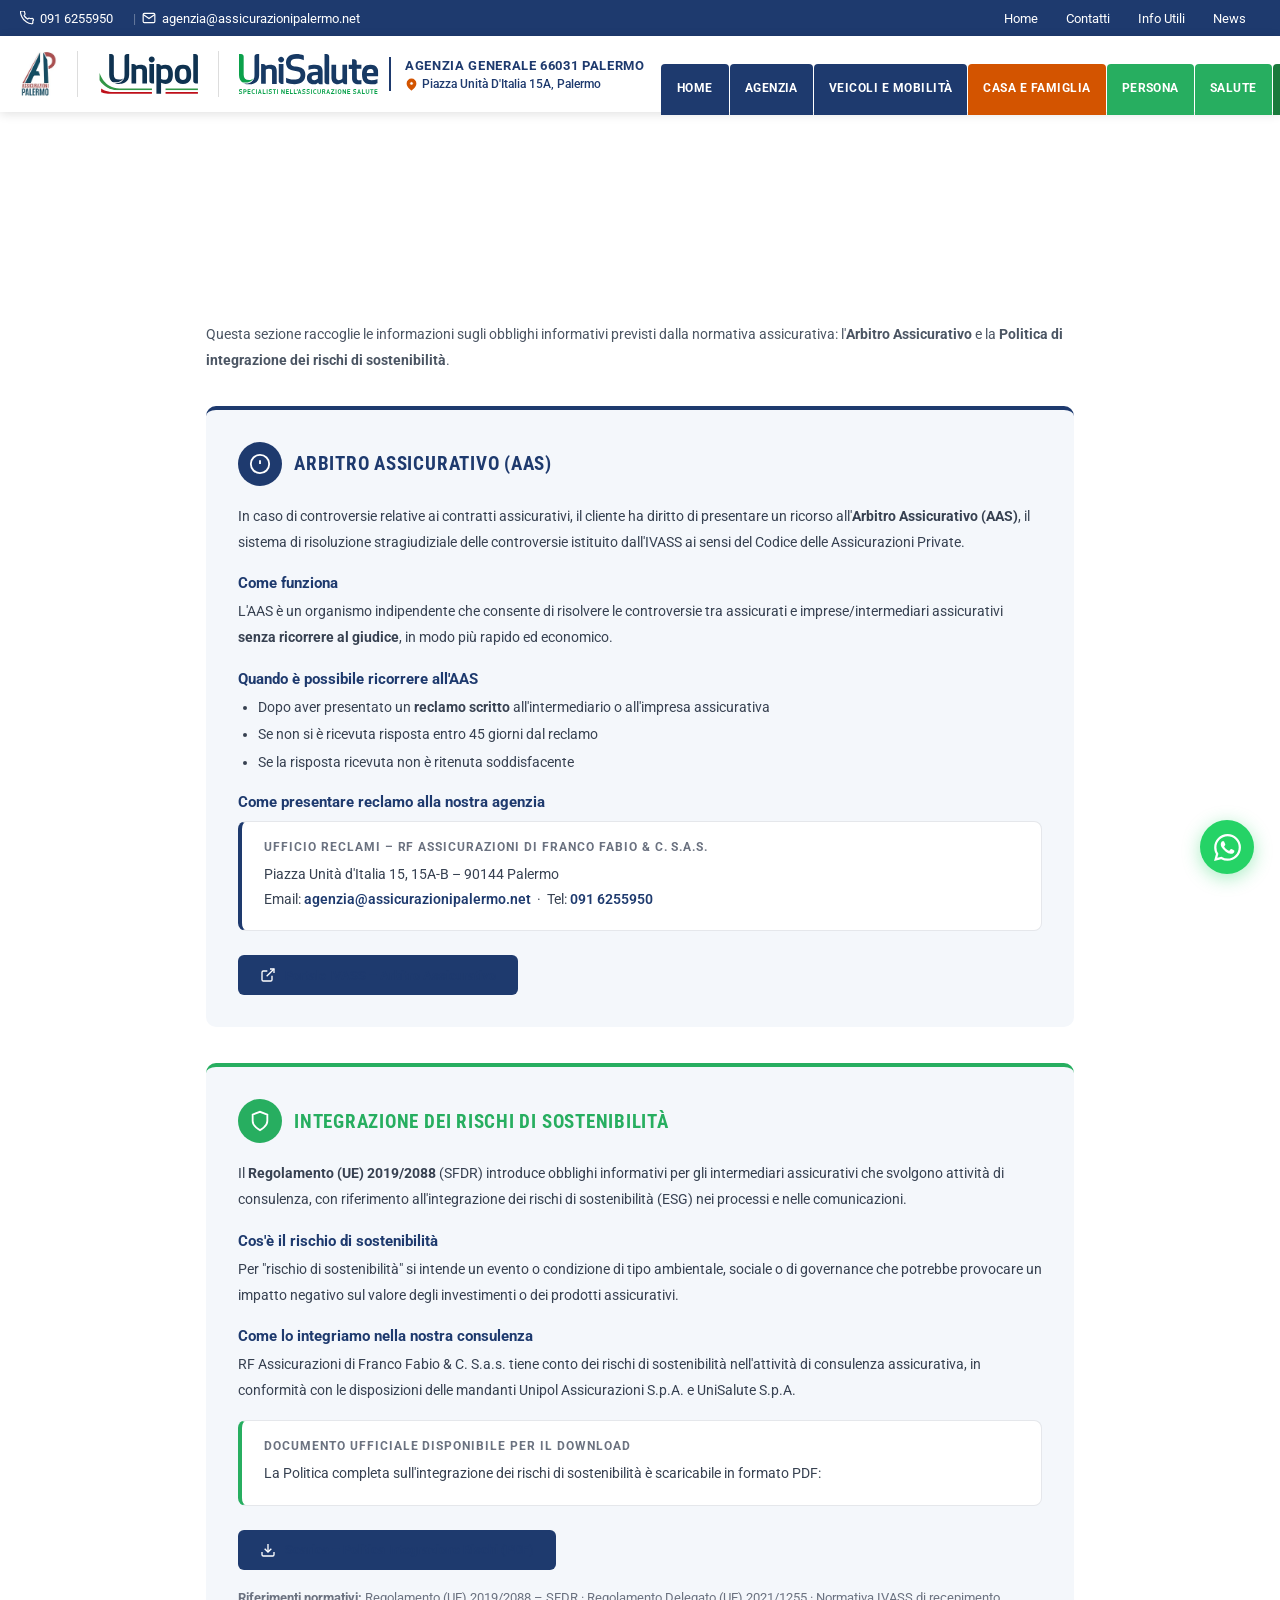
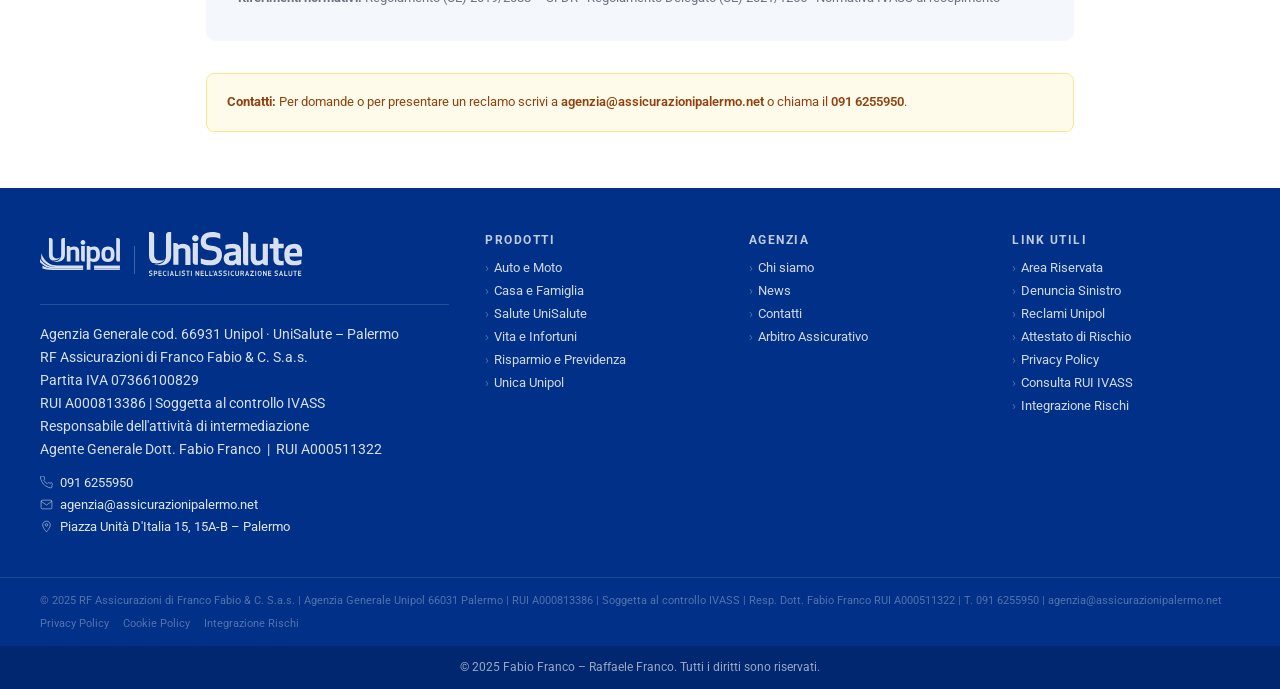
<file: page-legale.html>
<!DOCTYPE html>
<html lang="it">
<head>
<meta charset="UTF-8">
<meta name="viewport" content="width=device-width, initial-scale=1.0">
<title>Informazioni legali – Arbitro Assicurativo e Integrazione Rischi | RF Assicurazioni Palermo</title>
<meta name="description" content="Arbitro Assicurativo (AAS) e Politica di integrazione dei rischi di sostenibilità – RF Assicurazioni Palermo, Agenzia Generale Unipol UniSalute.">

<link href="https://fonts.googleapis.com/css2?family=Roboto:wght@300;400;500;700&family=Roboto+Condensed:wght@700;800&display=swap" rel="stylesheet">
<link rel="stylesheet" href="assets/css/style.css">
<link rel="stylesheet" href="assets/css/page-legale.css">
</head>
<body>
<a href="https://wa.me/390916255950" class="wa-btn" title="WhatsApp">
  <svg viewBox="0 0 24 24"><path d="M17.472 14.382c-.297-.149-1.758-.867-2.03-.967-.273-.099-.471-.148-.67.15-.197.297-.767.966-.94 1.164-.173.199-.347.223-.644.075-.297-.15-1.255-.463-2.39-1.475-.883-.788-1.48-1.761-1.653-2.059-.173-.297-.018-.458.13-.606.134-.133.298-.347.446-.52.149-.174.198-.298.298-.497.099-.198.05-.371-.025-.52-.075-.149-.669-1.612-.916-2.207-.242-.579-.487-.5-.669-.51-.173-.008-.371-.01-.57-.01-.198 0-.52.074-.792.372-.272.297-1.04 1.016-1.04 2.479 0 1.462 1.065 2.875 1.213 3.074.149.198 2.096 3.2 5.077 4.487.709.306 1.262.489 1.694.625.712.227 1.36.195 1.871.118.571-.085 1.758-.719 2.006-1.413.248-.694.248-1.289.173-1.413-.074-.124-.272-.198-.57-.347m-5.421 7.403h-.004a9.87 9.87 0 01-5.031-1.378l-.361-.214-3.741.982.998-3.648-.235-.374a9.86 9.86 0 01-1.51-5.26c.001-5.45 4.436-9.884 9.888-9.884 2.64 0 5.122 1.03 6.988 2.898a9.825 9.825 0 012.893 6.994c-.003 5.45-4.437 9.884-9.885 9.884m8.413-18.297A11.815 11.815 0 0012.05 0C5.495 0 .16 5.335.157 11.892c0 2.096.547 4.142 1.588 5.945L.057 24l6.305-1.654a11.882 11.882 0 005.683 1.448h.005c6.554 0 11.89-5.335 11.893-11.893a11.821 11.821 0 00-3.48-8.413z"/></svg>
</a>
<!-- ══ TOPBAR ══ -->
<div class="topbar">
  <div class="topbar-in">
    <div class="t-left">
      <a href="tel:+390916255950" class="t-item">
        <svg viewBox="0 0 24 24"><path d="M22 16.92v3a2 2 0 01-2.18 2 19.79 19.79 0 01-8.63-3.07A19.5 19.5 0 013.07 9.81 19.79 19.79 0 01.84 2 2 2 0 012.83 0h3a2 2 0 012 1.72c.127.96.361 1.903.7 2.81a2 2 0 01-.45 2.11L7.09 7.91a16 16 0 006 6l.98-.98a2 2 0 012.11-.45c.907.339 1.85.573 2.81.7A2 2 0 0122 16.92z"/></svg>
        091 6255950
      </a>
      <span class="t-sep-v">|</span>
      <a href="mailto:agenzia@assicurazionipalermo.net" class="t-item">
        <svg viewBox="0 0 24 24"><path d="M4 4h16c1.1 0 2 .9 2 2v12c0 1.1-.9 2-2 2H4c-1.1 0-2-.9-2-2V6c0-1.1.9-2 2-2z"/><polyline points="22,6 12,13 2,6"/></svg>
        agenzia@assicurazionipalermo.net
      </a>
    </div>
            <div class="t-right">
      <a href="index.html">Home</a>
      <a href="index.html#contatti">Contatti</a>
      <a href="page-info-utili.html">Info Utili</a>
      <a href="page-news.html" class="t-btn-solid">News</a>
    </div>
  </div>
</div>

<!-- ══ HEADER ══ -->
<header id="hdr">
  <div class="hdr-in">
    <!-- LOGO GROUP -->
    <div class="logo-group">
      <!-- Logo Assicurazioni Palermo -->
      <!-- logo-link --><a href="index.html" class="logo-main-link" aria-label="Home"><img class="logo-main"
        src="[data-uri]"
        alt="Assicurazioni Palermo"
        onerror="this.style.display='none';document.getElementById('logo-fb').style.display='block'"></a>
      <span id="logo-fb" style="display:none;font-family:'Roboto Condensed',sans-serif;font-weight:700;font-size:1rem;color:#2a5298">Assicurazioni Palermo</span>

      <div class="logo-sep"></div>

      <!-- Logo Unipol (stesso del sito valoreunipol) -->
      <img class="logo-unipol" src="[data-uri]" alt="Unipol">
      
      <div class="logo-sep"></div>

      <!-- Logo UniSalute -->
      <img class="logo-unisalute" src="[data-uri]" alt="UniSalute">
      
      <div class="agenzia-label">
        <strong>Agenzia Generale 66031 Palermo</strong>
        <a href="https://share.google/YKqGY2r3kEYhXg4gZ'Italia+15,+90144+Palermo" target="_blank">
          <svg viewBox="0 0 24 24"><path d="M21 10c0 7-9 13-9 13s-9-6-9-13a9 9 0 0118 0z" fill="#d35400" stroke="#d35400" stroke-width="0"/><circle cx="12" cy="10" r="3" fill="#fff"/></svg>
          Piazza Unità D'Italia 15A, Palermo
        </a>
      </div>
    </div>

    <!-- NAV pulsanti colorati come valoreunipol -->
        <nav class="main-nav" id="main-nav" aria-label="Navigazione principale">
      <a href="index.html" class="nav-agenzia nav-home">Home</a>
      <a href="page-agenzia-(1).html" class="nav-agenzia">Agenzia</a>
      <a href="page-auto-(1).html" class="nav-veicoli">Veicoli e Mobilità</a>
      <a href="page-casa-(1).html" class="nav-casa">Casa e Famiglia</a>
      <a href="page-persona.html" class="nav-persona">Persona</a>
      <a href="page-sanitaria-(1).html" class="nav-salute">Salute</a>
      <a href="page-previdenza.html" class="nav-risparmio">Risparmio e Previdenza</a>
    </nav>
    <div class="ham" onclick="toggleMenu()" id="ham"><span></span><span></span><span></span></div>
  </div>
  <div class="mob-nav" id="mobnav" aria-hidden="true">

  <!-- Header: RF logo + Unipol + UniSalute + chiudi — tutto in una riga bianca -->
  <div class="mnv-head">
    <div class="mnv-logos">
      <a href="index.html" class="mnv-rf-link">
        <img src="[data-uri]" alt="RF Assicurazioni Palermo" class="mnv-rf-logo">
      </a>
      <div class="mnv-sep"></div>
      <img src="[data-uri]" alt="Unipol" class="mnv-logo-img">
      <div class="mnv-sep"></div>
      <img src="[data-uri]" alt="UniSalute" class="mnv-logo-img">
    </div>
    <button class="mnv-close" onclick="closeMenu()" aria-label="Chiudi menu">
      <svg viewBox="0 0 24 24" width="16" height="16" fill="none" stroke="#1e3a6e" stroke-width="2.5"><line x1="18" y1="6" x2="6" y2="18"/><line x1="6" y1="6" x2="18" y2="18"/></svg>
    </button>
  </div>

  <!-- Indirizzo agenzia sotto header -->
  <div class="mnv-address">
    Agenzia Generale 66031 &mdash;
    <a href="https://maps.app.goo.gl/1pdCAauV5kCiYmm87" target="_blank" rel="noopener">Piazza Unità d’Italia 15A, Palermo</a>
  </div>

  <!-- Voci menu -->
  <nav class="mnv-links" aria-label="Navigazione">
    <a href="index.html" class="mnv-item">Home <svg viewBox="0 0 24 24" width="13" height="13" fill="none" stroke="rgba(255,255,255,.4)" stroke-width="2"><line x1="5" y1="12" x2="19" y2="12"/><polyline points="12 5 19 12 12 19"/></svg></a>
    <a href="page-agenzia-(1).html" class="mnv-item">Agenzia <svg viewBox="0 0 24 24" width="13" height="13" fill="none" stroke="rgba(255,255,255,.4)" stroke-width="2"><line x1="5" y1="12" x2="19" y2="12"/><polyline points="12 5 19 12 12 19"/></svg></a>
    <a href="page-auto-(1).html" class="mnv-item">Veicoli e Mobilità <svg viewBox="0 0 24 24" width="13" height="13" fill="none" stroke="rgba(255,255,255,.4)" stroke-width="2"><line x1="5" y1="12" x2="19" y2="12"/><polyline points="12 5 19 12 12 19"/></svg></a>
    <a href="page-casa-(1).html" class="mnv-item">Casa e Famiglia <svg viewBox="0 0 24 24" width="13" height="13" fill="none" stroke="rgba(255,255,255,.4)" stroke-width="2"><line x1="5" y1="12" x2="19" y2="12"/><polyline points="12 5 19 12 12 19"/></svg></a>
    <div class="mnv-dropdown">
      <button class="mnv-dropdown-toggle" onclick="toggleDropdown(this)" type="button">
        Persona <svg viewBox="0 0 24 24" width="11" height="11" fill="none" stroke="rgba(255,255,255,.5)" stroke-width="2"><polyline points="6 9 12 15 18 9"/></svg>
      </button>
      <div class="mnv-dropdown-body">
        <a href="page-infortuni-(1).html">Assicurazione Infortuni <svg viewBox="0 0 24 24" width="13" height="13" fill="none" stroke="rgba(255,255,255,.4)" stroke-width="2"><line x1="5" y1="12" x2="19" y2="12"/><polyline points="12 5 19 12 12 19"/></svg></a>
        <a href="page-tcm-(1).html">TCM <svg viewBox="0 0 24 24" width="13" height="13" fill="none" stroke="rgba(255,255,255,.4)" stroke-width="2"><line x1="5" y1="12" x2="19" y2="12"/><polyline points="12 5 19 12 12 19"/></svg></a>
        <a href="page-sanitaria-(1).html">Sanitaria UniSalute <svg viewBox="0 0 24 24" width="13" height="13" fill="none" stroke="rgba(255,255,255,.4)" stroke-width="2"><line x1="5" y1="12" x2="19" y2="12"/><polyline points="12 5 19 12 12 19"/></svg></a>
        <a href="page-ltc.html">LTC Autosufficienza <svg viewBox="0 0 24 24" width="13" height="13" fill="none" stroke="rgba(255,255,255,.4)" stroke-width="2"><line x1="5" y1="12" x2="19" y2="12"/><polyline points="12 5 19 12 12 19"/></svg></a>
      </div>
    </div>
    <a href="page-previdenza.html" class="mnv-item">Risparmio e Previdenza <svg viewBox="0 0 24 24" width="13" height="13" fill="none" stroke="rgba(255,255,255,.4)" stroke-width="2"><line x1="5" y1="12" x2="19" y2="12"/><polyline points="12 5 19 12 12 19"/></svg></a>
    <a href="page-risparmio.html" class="mnv-item">Previdenza Integrativa <svg viewBox="0 0 24 24" width="13" height="13" fill="none" stroke="rgba(255,255,255,.4)" stroke-width="2"><line x1="5" y1="12" x2="19" y2="12"/><polyline points="12 5 19 12 12 19"/></svg></a>
    <a href="page-investimento.html" class="mnv-item">Investimento <svg viewBox="0 0 24 24" width="13" height="13" fill="none" stroke="rgba(255,255,255,.4)" stroke-width="2"><line x1="5" y1="12" x2="19" y2="12"/><polyline points="12 5 19 12 12 19"/></svg></a>
    <a href="page-medici-(1).html" class="mnv-item">Medici <svg viewBox="0 0 24 24" width="13" height="13" fill="none" stroke="rgba(255,255,255,.4)" stroke-width="2"><line x1="5" y1="12" x2="19" y2="12"/><polyline points="12 5 19 12 12 19"/></svg></a>
    <a href="page-info-utili.html" class="mnv-item">Info Utili <svg viewBox="0 0 24 24" width="13" height="13" fill="none" stroke="rgba(255,255,255,.4)" stroke-width="2"><line x1="5" y1="12" x2="19" y2="12"/><polyline points="12 5 19 12 12 19"/></svg></a>
    <a href="page-news.html" class="mnv-item">News <svg viewBox="0 0 24 24" width="13" height="13" fill="none" stroke="rgba(255,255,255,.4)" stroke-width="2"><line x1="5" y1="12" x2="19" y2="12"/><polyline points="12 5 19 12 12 19"/></svg></a>
  </nav>

  <!-- Footer CTA -->
  <div class="mnv-foot">
    <div class="mnv-contact">
      <svg viewBox="0 0 24 24" width="13" height="13" fill="none" stroke="rgba(255,255,255,.5)" stroke-width="2"><path d="M22 16.92v3a2 2 0 01-2.18 2 19.79 19.79 0 01-8.63-3.07A19.5 19.5 0 013.07 9.81 19.79 19.79 0 01.84 2 2 2 0 012.83 0h3a2 2 0 012 1.72c.127.96.361 1.903.7 2.81a2 2 0 01-.45 2.11L7.09 7.91a16 16 0 006 6l.98-.98a2 2 0 012.11-.45c.907.339 1.85.573 2.81.7A2 2 0 0122 16.92z"/></svg>
      <a href="tel:+390916255950">091 6255950</a>
    </div>
    <a href="index.html#contatti" class="mnv-cta-btn">Richiedi preventivo</a>
  </div>

</div>
</header>
<div class="legal-hero">
  <div class="legal-hero-in">
    <div class="legal-breadcrumb"><a href="index.html">Home</a> › Informazioni legali</div>
    <h1>Informazioni legali</h1>
    <p style="color:rgba(255,255,255,.72);font-size:.88rem;margin:8px 0 0;line-height:1.6">Arbitro Assicurativo (AAS) e Politica di integrazione dei rischi di sostenibilità</p>
    <p class="update">Ultimo aggiornamento: 07/05/2026</p>
  </div>
</div>

<div class="legal-body">

<p style="font-size:.9rem;color:#4b5563;line-height:1.8;margin-bottom:32px">Questa sezione raccoglie le informazioni sugli obblighi informativi previsti dalla normativa assicurativa: l'<strong>Arbitro Assicurativo</strong> e la <strong>Politica di integrazione dei rischi di sostenibilità</strong>.</p>

<div style="background:#f4f7fb;border-radius:10px;padding:32px;margin-bottom:36px;border-top:4px solid #1e3a6e">
  <div style="display:flex;align-items:center;gap:12px;margin-bottom:18px">
    <div style="width:44px;height:44px;background:#1e3a6e;border-radius:50%;display:flex;align-items:center;justify-content:center;flex-shrink:0"><svg viewBox="0 0 24 24" width="22" height="22" fill="none" stroke="#fff" stroke-width="2"><circle cx="12" cy="12" r="10"/><line x1="12" y1="8" x2="12" y2="12"/><line x1="12" y1="16" x2="12.01" y2="16"/></svg></div>
    <h2 style="margin:0;border:none;padding:0;font-size:1.2rem;color:#1e3a6e;text-transform:uppercase;letter-spacing:.04em">Arbitro Assicurativo (AAS)</h2>
  </div>
  <p>In caso di controversie relative ai contratti assicurativi, il cliente ha diritto di presentare un ricorso all'<strong>Arbitro Assicurativo (AAS)</strong>, il sistema di risoluzione stragiudiziale delle controversie istituito dall'IVASS ai sensi del Codice delle Assicurazioni Private.</p>
  <h3>Come funziona</h3>
  <p>L'AAS è un organismo indipendente che consente di risolvere le controversie tra assicurati e imprese/intermediari assicurativi <strong>senza ricorrere al giudice</strong>, in modo più rapido ed economico.</p>
  <h3>Quando è possibile ricorrere all'AAS</h3>
  <ul>
    <li>Dopo aver presentato un <strong>reclamo scritto</strong> all'intermediario o all'impresa assicurativa</li>
    <li>Se non si è ricevuta risposta entro 45 giorni dal reclamo</li>
    <li>Se la risposta ricevuta non è ritenuta soddisfacente</li>
  </ul>
  <h3>Come presentare reclamo alla nostra agenzia</h3>
  <div class="info-card" style="margin:10px 0 16px">
    <h4>Ufficio Reclami – RF Assicurazioni di Franco Fabio &amp; C. S.a.s.</h4>
    <p>Piazza Unità d'Italia 15, 15A-B – 90144 Palermo<br>
    Email: <a href="mailto:agenzia@assicurazionipalermo.net">agenzia@assicurazionipalermo.net</a> &nbsp;·&nbsp;
    Tel: <a href="tel:+390916255950">091 6255950</a></p>
  </div>
  <a href="https://www.ivass.it/consumatori/arbitro-assicurativo/" target="_blank" class="download-btn">
    <svg viewBox="0 0 24 24"><path d="M18 13v6a2 2 0 01-2 2H5a2 2 0 01-2-2V8a2 2 0 012-2h6"/><polyline points="15 3 21 3 21 9"/><line x1="10" y1="14" x2="21" y2="3"/></svg>
    Portale IVASS – Arbitro Assicurativo
  </a>
</div>

<div style="background:#f4f7fb;border-radius:10px;padding:32px;border-top:4px solid #27ae60">
  <div style="display:flex;align-items:center;gap:12px;margin-bottom:18px">
    <div style="width:44px;height:44px;background:#27ae60;border-radius:50%;display:flex;align-items:center;justify-content:center;flex-shrink:0"><svg viewBox="0 0 24 24" width="22" height="22" fill="none" stroke="#fff" stroke-width="2"><path d="M12 22s8-4 8-10V5l-8-3-8 3v7c0 6 8 10 8 10z"/></svg></div>
    <h2 style="margin:0;border:none;padding:0;font-size:1.2rem;color:#27ae60;text-transform:uppercase;letter-spacing:.04em">Integrazione dei rischi di sostenibilità</h2>
  </div>
  <p>Il <strong>Regolamento (UE) 2019/2088</strong> (SFDR) introduce obblighi informativi per gli intermediari assicurativi che svolgono attività di consulenza, con riferimento all'integrazione dei rischi di sostenibilità (ESG) nei processi e nelle comunicazioni.</p>
  <h3>Cos'è il rischio di sostenibilità</h3>
  <p>Per "rischio di sostenibilità" si intende un evento o condizione di tipo ambientale, sociale o di governance che potrebbe provocare un impatto negativo sul valore degli investimenti o dei prodotti assicurativi.</p>
  <h3>Come lo integriamo nella nostra consulenza</h3>
  <p>RF Assicurazioni di Franco Fabio &amp; C. S.a.s. tiene conto dei rischi di sostenibilità nell'attività di consulenza assicurativa, in conformità con le disposizioni delle mandanti Unipol Assicurazioni S.p.A. e UniSalute S.p.A.</p>
  <div class="info-card green" style="margin:16px 0">
    <h4>Documento ufficiale disponibile per il download</h4>
    <p>La Politica completa sull'integrazione dei rischi di sostenibilità è scaricabile in formato PDF:</p>
  </div>
  <a href="index.html" target="_blank" class="download-btn">
    <svg viewBox="0 0 24 24"><path d="M21 15v4a2 2 0 01-2 2H5a2 2 0 01-2-2v-4"/><polyline points="7 10 12 15 17 10"/><line x1="12" y1="15" x2="12" y2="3"/></svg>
    Scarica – Politica Integrazione Rischi (PDF)
  </a>
  <p style="font-size:.8rem;color:#6b7280;margin-top:16px;margin-bottom:0"><strong>Riferimenti normativi:</strong> Regolamento (UE) 2019/2088 – SFDR · Regolamento Delegato (UE) 2021/1255 · Normativa IVASS di recepimento</p>
</div>

<div style="background:#fffbeb;border:1px solid #fde68a;border-radius:8px;padding:16px 20px;margin-top:32px">
  <p style="font-size:.84rem;color:#92400e;margin:0"><strong>Contatti:</strong> Per domande o per presentare un reclamo scrivi a <a href="mailto:agenzia@assicurazionipalermo.net" style="color:#92400e">agenzia@assicurazionipalermo.net</a> o chiama il <a href="tel:+390916255950" style="color:#92400e">091 6255950</a>.</p>
</div>

</div>

<!-- ══ FOOTER ══ -->
<footer>
  <div class="footer-grid">
    <div class="fb">
      <div class="footer-logo-group" style="display:flex;align-items:center;gap:14px;margin-bottom:18px;padding-bottom:16px;border-bottom:1px solid rgba(255,255,255,.15)">
        <img src="[data-uri]" alt="Unipol" style="height:32px;width:auto;object-fit:contain;display:block">
        <div style="width:1px;height:28px;background:rgba(255,255,255,.25)"></div>
        <img src="[data-uri]" alt="UniSalute" style="height:44px;width:auto;object-fit:contain">
      </div>
      <p class="fd">Agenzia Generale cod. 66931 Unipol · UniSalute – Palermo<br>
RF Assicurazioni di Franco Fabio &amp; C. S.a.s.<br>
Partita IVA 07366100829<br>
RUI A000813386 | Soggetta al controllo IVASS<br>
Responsabile dell&apos;attività di intermediazione<br>
Agente Generale Dott. Fabio Franco &nbsp;|&nbsp; RUI A000511322</p>
      <div class="fb-contacts">
        <a href="tel:+390916255950"><svg viewBox="0 0 24 24"><path d="M22 16.92v3a2 2 0 01-2.18 2 19.79 19.79 0 01-8.63-3.07A19.5 19.5 0 013.07 9.81 19.79 19.79 0 01.84 2 2 2 0 012.83 0h3a2 2 0 012 1.72c.127.96.361 1.903.7 2.81a2 2 0 01-.45 2.11L7.09 7.91a16 16 0 006 6l.98-.98a2 2 0 012.11-.45c.907.339 1.85.573 2.81.7A2 2 0 0122 16.92z"/></svg>091 6255950</a>
        <a href="mailto:agenzia@assicurazionipalermo.net"><svg viewBox="0 0 24 24"><path d="M4 4h16c1.1 0 2 .9 2 2v12c0 1.1-.9 2-2 2H4c-1.1 0-2-.9-2-2V6c0-1.1.9-2 2-2z"/><polyline points="22,6 12,13 2,6"/></svg>agenzia@assicurazionipalermo.net</a>
        <a href="https://share.google/YKqGY2r3kEYhXg4gZ'Italia+15,+90144+Palermo" target="_blank"><svg viewBox="0 0 24 24" fill="currentColor" stroke="none"><path d="M12 2C8.13 2 5 5.13 5 9c0 5.25 7 13 7 13s7-7.75 7-13c0-3.87-3.13-7-7-7zm0 9.5c-1.38 0-2.5-1.12-2.5-2.5s1.12-2.5 2.5-2.5 2.5 1.12 2.5 2.5-1.12 2.5-2.5 2.5z"/></svg>Piazza Unità D'Italia 15, 15A-B – Palermo</a>
      </div>
    </div>
    <div class="fc">
      <h5>Prodotti</h5>
      <ul>
        <li><a href="page-auto-(1).html">Auto e Moto</a></li>
        <li><a href="page-casa-(1).html">Casa e Famiglia</a></li>
        <li><a href="page-sanitaria-(1).html">Salute UniSalute</a></li>
        <li><a href="page-previdenza.html">Vita e Infortuni</a></li>
        <li><a href="page-previdenza.html">Risparmio e Previdenza</a></li>
        <li><a href="page-auto-(1).html">Unica Unipol</a></li>
      </ul>
    </div>
    <div class="fc">
      <h5>Agenzia</h5>
      <ul>
        <li><a href="page-agenzia-(1).html">Chi siamo</a></li>
        <li><a href="page-news.html">News</a></li>
        <li><a href="index.html#contatti">Contatti</a></li>
        <li><a href="page-legale.html">Arbitro Assicurativo</a></li>
      </ul>
    </div>
    <div class="fc">
      <h5>Link Utili</h5>
      <ul>
        <li><a href="https://www.unipol.it/myportal/area_riservata/home">Area Riservata</a></li>
        <li><a href="https://www.unipolsai.it/denuncia-sinistri">Denuncia Sinistro</a></li>
        <li><a href="https://www.unipolsai.it/servizio-clienti/reclami">Reclami Unipol</a></li>
        <li><a href="https://www.unipol.it/tpdweb/attestato-di-rischio">Attestato di Rischio</a></li>
        <li><a href="page-privacy.html">Privacy Policy</a></li>
        <li><a href="https://www.ivass.it/consumatori/rui/index.html">Consulta RUI IVASS</a></li>
        <li><a href="index.html">Integrazione Rischi</a></li>
      </ul>
    </div>
  </div>
  <div class="footer-bot">
    <div class="footer-bot-in">
      <span>© 2025 RF Assicurazioni di Franco Fabio &amp; C. S.a.s. | Agenzia Generale Unipol 66031 Palermo | RUI A000813386 | Soggetta al controllo IVASS | Resp. Dott. Fabio Franco RUI A000511322 | T. <a href="tel:+390916255950">091 6255950</a> | <a href="mailto:agenzia@assicurazionipalermo.net">agenzia@assicurazionipalermo.net</a></span>
      <div class="flinks">
        <a href="page-privacy.html">Privacy Policy</a>
        <a href="#">Cookie Policy</a>
        <a href="index.html">Integrazione Rischi</a>
      </div>
    </div>
  </div>
  

  <div class="footer-firma">
    <p>© 2025 Fabio Franco – Raffaele Franco. Tutti i diritti sono riservati.</p>
  </div>
</footer>
<script src="assets/js/main.js" defer></script>
</body>
</html>
</file>
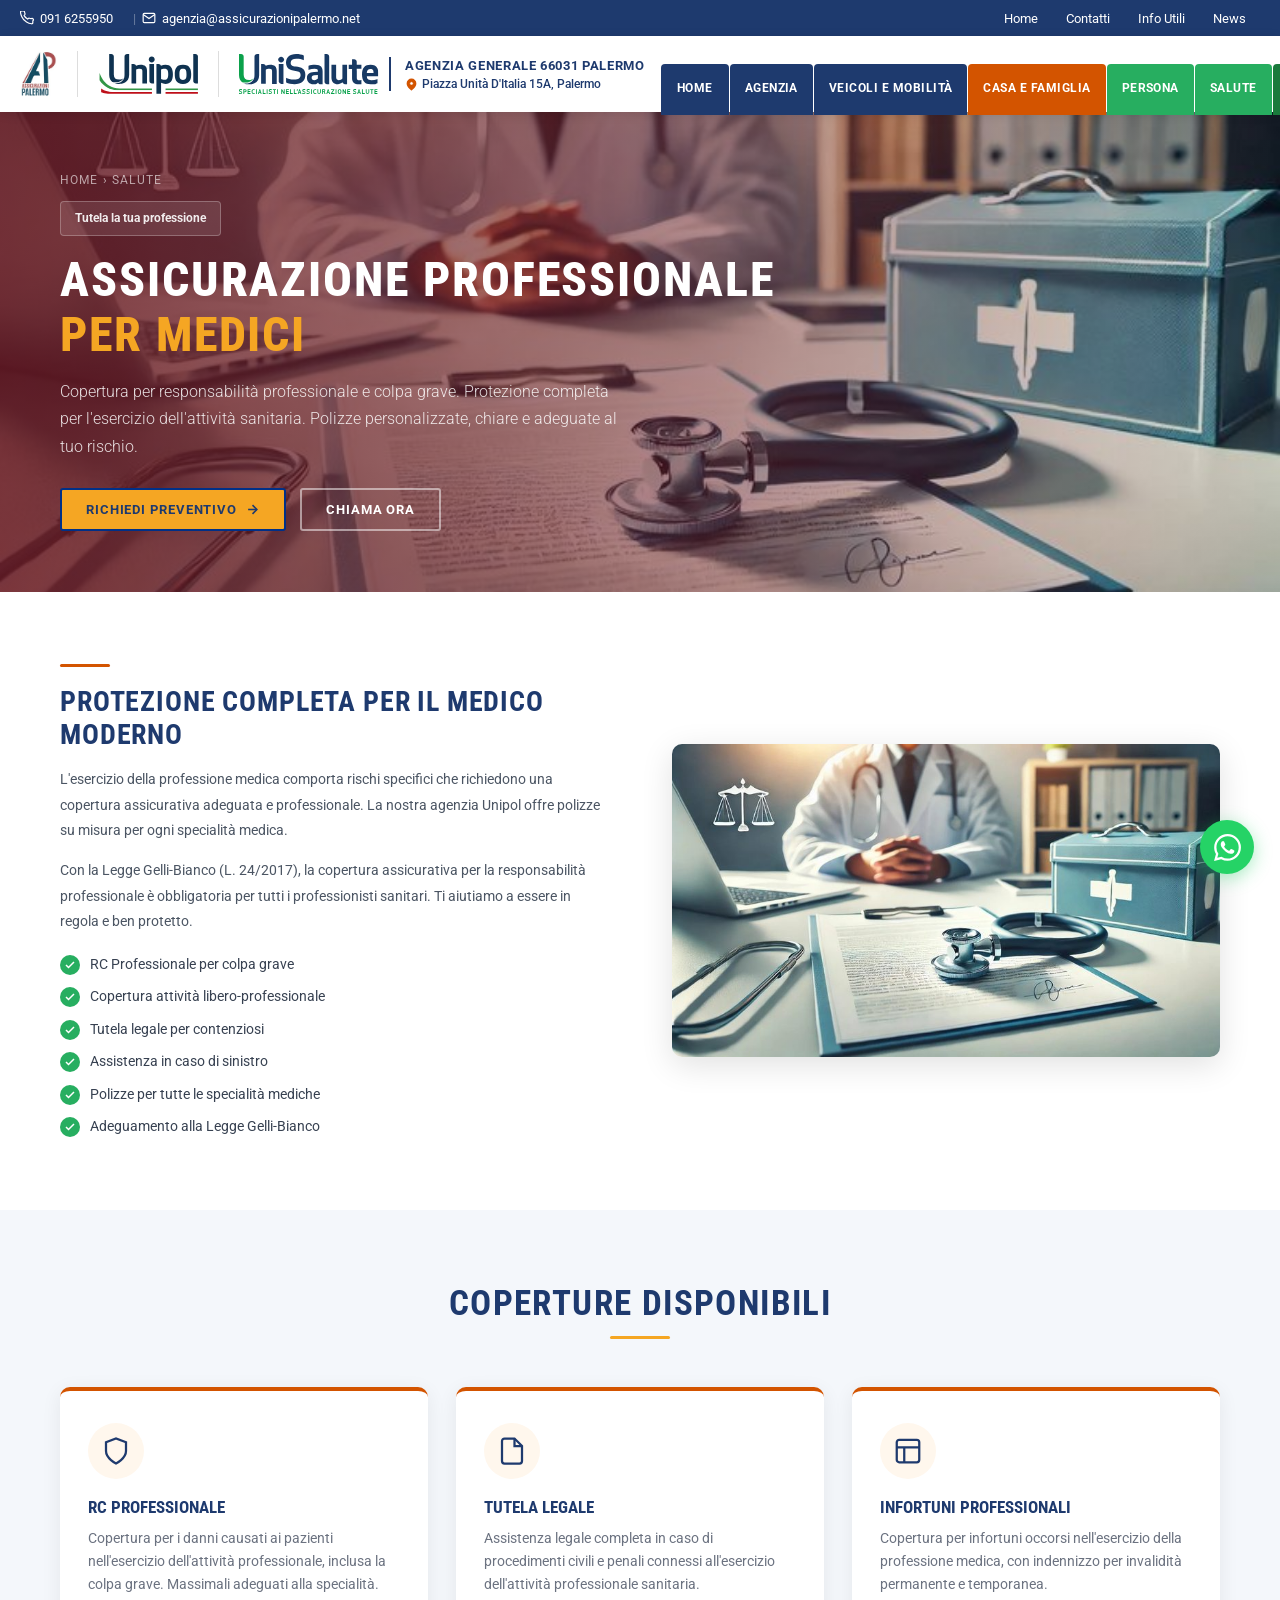
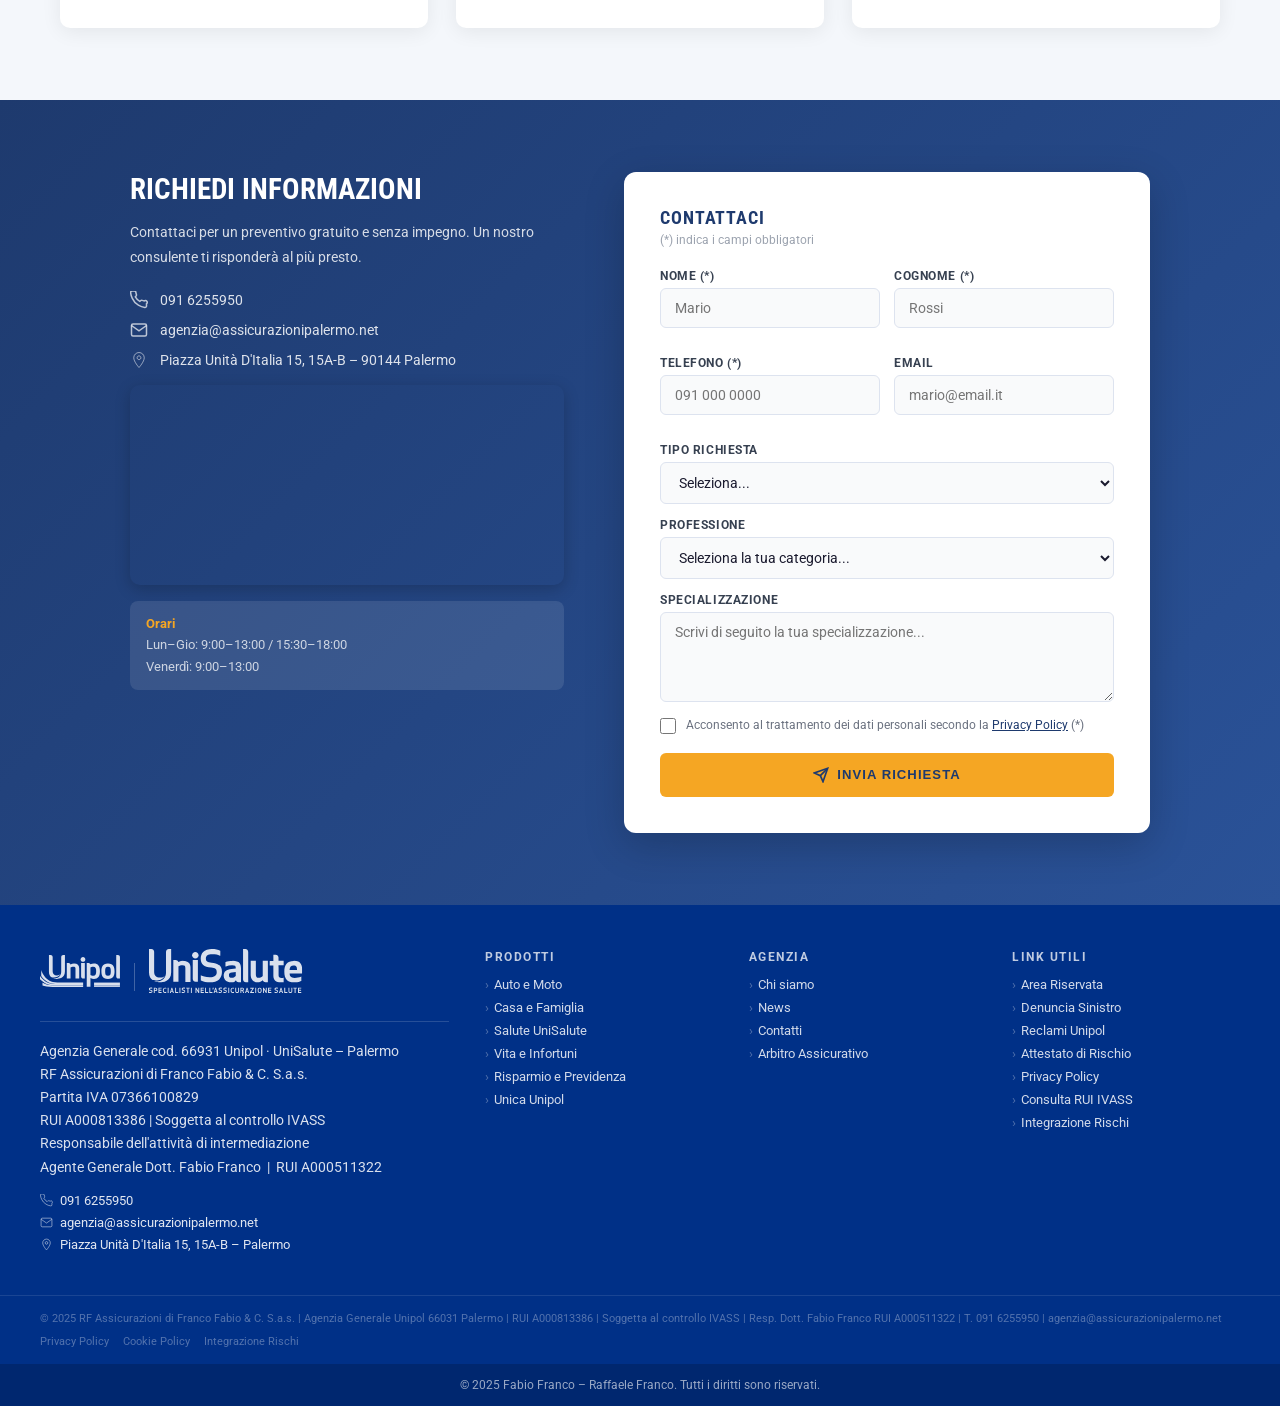
<file: page-medici-(1).html>
<!DOCTYPE html>
<html lang="it">
<head>
<meta charset="UTF-8">
<meta name="viewport" content="width=device-width, initial-scale=1.0">
<title>Assicurazione Professionale Medici – Palermo – Assicurazioni Palermo | Agenzia Unipol UniSalute</title>
<meta name="description" content="RF Assicurazioni di Franco Fabio & C. S.a.s. – Agenzia Generale Unipol UniSalute Palermo. Tel. 091 6255950">

<link href="https://fonts.googleapis.com/css2?family=Roboto:wght@300;400;500;700&family=Roboto+Condensed:wght@700;800&display=swap" rel="stylesheet">
<link rel="stylesheet" href="assets/css/style.css">
</head>
<body>
<a href="https://wa.me/390916255950" class="wa-btn" title="WhatsApp">
  <svg viewBox="0 0 24 24"><path d="M17.472 14.382c-.297-.149-1.758-.867-2.03-.967-.273-.099-.471-.148-.67.15-.197.297-.767.966-.94 1.164-.173.199-.347.223-.644.075-.297-.15-1.255-.463-2.39-1.475-.883-.788-1.48-1.761-1.653-2.059-.173-.297-.018-.458.13-.606.134-.133.298-.347.446-.52.149-.174.198-.298.298-.497.099-.198.05-.371-.025-.52-.075-.149-.669-1.612-.916-2.207-.242-.579-.487-.5-.669-.51-.173-.008-.371-.01-.57-.01-.198 0-.52.074-.792.372-.272.297-1.04 1.016-1.04 2.479 0 1.462 1.065 2.875 1.213 3.074.149.198 2.096 3.2 5.077 4.487.709.306 1.262.489 1.694.625.712.227 1.36.195 1.871.118.571-.085 1.758-.719 2.006-1.413.248-.694.248-1.289.173-1.413-.074-.124-.272-.198-.57-.347m-5.421 7.403h-.004a9.87 9.87 0 01-5.031-1.378l-.361-.214-3.741.982.998-3.648-.235-.374a9.86 9.86 0 01-1.51-5.26c.001-5.45 4.436-9.884 9.888-9.884 2.64 0 5.122 1.03 6.988 2.898a9.825 9.825 0 012.893 6.994c-.003 5.45-4.437 9.884-9.885 9.884m8.413-18.297A11.815 11.815 0 0012.05 0C5.495 0 .16 5.335.157 11.892c0 2.096.547 4.142 1.588 5.945L.057 24l6.305-1.654a11.882 11.882 0 005.683 1.448h.005c6.554 0 11.89-5.335 11.893-11.893a11.821 11.821 0 00-3.48-8.413z"/></svg>
</a>
<!-- ══ TOPBAR ══ -->
<div class="topbar">
  <div class="topbar-in">
    <div class="t-left">
      <a href="tel:+390916255950" class="t-item">
        <svg viewBox="0 0 24 24"><path d="M22 16.92v3a2 2 0 01-2.18 2 19.79 19.79 0 01-8.63-3.07A19.5 19.5 0 013.07 9.81 19.79 19.79 0 01.84 2 2 2 0 012.83 0h3a2 2 0 012 1.72c.127.96.361 1.903.7 2.81a2 2 0 01-.45 2.11L7.09 7.91a16 16 0 006 6l.98-.98a2 2 0 012.11-.45c.907.339 1.85.573 2.81.7A2 2 0 0122 16.92z"/></svg>
        091 6255950
      </a>
      <span class="t-sep-v">|</span>
      <a href="mailto:agenzia@assicurazionipalermo.net" class="t-item">
        <svg viewBox="0 0 24 24"><path d="M4 4h16c1.1 0 2 .9 2 2v12c0 1.1-.9 2-2 2H4c-1.1 0-2-.9-2-2V6c0-1.1.9-2 2-2z"/><polyline points="22,6 12,13 2,6"/></svg>
        agenzia@assicurazionipalermo.net
      </a>
    </div>
            <div class="t-right">
      <a href="index.html">Home</a>
      <a href="index.html#contatti">Contatti</a>
      <a href="page-info-utili.html">Info Utili</a>
      <a href="page-news.html" class="t-btn-solid">News</a>
    </div>
  </div>
</div>

<!-- ══ HEADER ══ -->
<header id="hdr">
  <div class="hdr-in">
    <!-- LOGO GROUP -->
    <div class="logo-group">
      <!-- Logo Assicurazioni Palermo -->
      <!-- logo-link --><a href="index.html" class="logo-main-link" aria-label="Home"><img class="logo-main"
        src="[data-uri]"
        alt="Assicurazioni Palermo"
        onerror="this.style.display='none';document.getElementById('logo-fb').style.display='block'"></a>
      <span id="logo-fb" style="display:none;font-family:'Roboto Condensed',sans-serif;font-weight:700;font-size:1rem;color:#2a5298">Assicurazioni Palermo</span>

      <div class="logo-sep"></div>

      <!-- Logo Unipol (stesso del sito valoreunipol) -->
      <img class="logo-unipol" src="[data-uri]" alt="Unipol">
      
      <div class="logo-sep"></div>

      <!-- Logo UniSalute -->
      <img class="logo-unisalute" src="[data-uri]" alt="UniSalute">
      
      <div class="agenzia-label">
        <strong>Agenzia Generale 66031 Palermo</strong>
        <a href="https://share.google/YKqGY2r3kEYhXg4gZ'Italia+15,+90144+Palermo" target="_blank">
          <svg viewBox="0 0 24 24"><path d="M21 10c0 7-9 13-9 13s-9-6-9-13a9 9 0 0118 0z" fill="#d35400" stroke="#d35400" stroke-width="0"/><circle cx="12" cy="10" r="3" fill="#fff"/></svg>
          Piazza Unità D'Italia 15A, Palermo
        </a>
      </div>
    </div>

    <!-- NAV pulsanti colorati come valoreunipol -->
        <nav class="main-nav" id="main-nav" aria-label="Navigazione principale">
      <a href="index.html" class="nav-agenzia nav-home">Home</a>
      <a href="page-agenzia-(1).html" class="nav-agenzia">Agenzia</a>
      <a href="page-auto-(1).html" class="nav-veicoli">Veicoli e Mobilità</a>
      <a href="page-casa-(1).html" class="nav-casa">Casa e Famiglia</a>
      <a href="page-persona.html" class="nav-persona">Persona</a>
      <a href="page-sanitaria-(1).html" class="nav-salute">Salute</a>
      <a href="page-previdenza.html" class="nav-risparmio">Risparmio e Previdenza</a>
    </nav>
    <div class="ham" onclick="toggleMenu()" id="ham"><span></span><span></span><span></span></div>
  </div>
  <div class="mob-nav" id="mobnav" aria-hidden="true">

  <!-- Header: RF logo + Unipol + UniSalute + chiudi — tutto in una riga bianca -->
  <div class="mnv-head">
    <div class="mnv-logos">
      <a href="index.html" class="mnv-rf-link">
        <img src="[data-uri]" alt="RF Assicurazioni Palermo" class="mnv-rf-logo">
      </a>
      <div class="mnv-sep"></div>
      <img src="[data-uri]" alt="Unipol" class="mnv-logo-img">
      <div class="mnv-sep"></div>
      <img src="[data-uri]" alt="UniSalute" class="mnv-logo-img">
    </div>
    <button class="mnv-close" onclick="closeMenu()" aria-label="Chiudi menu">
      <svg viewBox="0 0 24 24" width="16" height="16" fill="none" stroke="#1e3a6e" stroke-width="2.5"><line x1="18" y1="6" x2="6" y2="18"/><line x1="6" y1="6" x2="18" y2="18"/></svg>
    </button>
  </div>

  <!-- Indirizzo agenzia sotto header -->
  <div class="mnv-address">
    Agenzia Generale 66031 &mdash;
    <a href="https://maps.app.goo.gl/1pdCAauV5kCiYmm87" target="_blank" rel="noopener">Piazza Unità d’Italia 15A, Palermo</a>
  </div>

  <!-- Voci menu -->
  <nav class="mnv-links" aria-label="Navigazione">
    <a href="index.html" class="mnv-item">Home <svg viewBox="0 0 24 24" width="13" height="13" fill="none" stroke="rgba(255,255,255,.4)" stroke-width="2"><line x1="5" y1="12" x2="19" y2="12"/><polyline points="12 5 19 12 12 19"/></svg></a>
    <a href="page-agenzia-(1).html" class="mnv-item">Agenzia <svg viewBox="0 0 24 24" width="13" height="13" fill="none" stroke="rgba(255,255,255,.4)" stroke-width="2"><line x1="5" y1="12" x2="19" y2="12"/><polyline points="12 5 19 12 12 19"/></svg></a>
    <a href="page-auto-(1).html" class="mnv-item">Veicoli e Mobilità <svg viewBox="0 0 24 24" width="13" height="13" fill="none" stroke="rgba(255,255,255,.4)" stroke-width="2"><line x1="5" y1="12" x2="19" y2="12"/><polyline points="12 5 19 12 12 19"/></svg></a>
    <a href="page-casa-(1).html" class="mnv-item">Casa e Famiglia <svg viewBox="0 0 24 24" width="13" height="13" fill="none" stroke="rgba(255,255,255,.4)" stroke-width="2"><line x1="5" y1="12" x2="19" y2="12"/><polyline points="12 5 19 12 12 19"/></svg></a>
    <div class="mnv-dropdown">
      <button class="mnv-dropdown-toggle" onclick="toggleDropdown(this)" type="button">
        Persona <svg viewBox="0 0 24 24" width="11" height="11" fill="none" stroke="rgba(255,255,255,.5)" stroke-width="2"><polyline points="6 9 12 15 18 9"/></svg>
      </button>
      <div class="mnv-dropdown-body">
        <a href="page-infortuni-(1).html">Assicurazione Infortuni <svg viewBox="0 0 24 24" width="13" height="13" fill="none" stroke="rgba(255,255,255,.4)" stroke-width="2"><line x1="5" y1="12" x2="19" y2="12"/><polyline points="12 5 19 12 12 19"/></svg></a>
        <a href="page-tcm-(1).html">TCM <svg viewBox="0 0 24 24" width="13" height="13" fill="none" stroke="rgba(255,255,255,.4)" stroke-width="2"><line x1="5" y1="12" x2="19" y2="12"/><polyline points="12 5 19 12 12 19"/></svg></a>
        <a href="page-sanitaria-(1).html">Sanitaria UniSalute <svg viewBox="0 0 24 24" width="13" height="13" fill="none" stroke="rgba(255,255,255,.4)" stroke-width="2"><line x1="5" y1="12" x2="19" y2="12"/><polyline points="12 5 19 12 12 19"/></svg></a>
        <a href="page-ltc.html">LTC Autosufficienza <svg viewBox="0 0 24 24" width="13" height="13" fill="none" stroke="rgba(255,255,255,.4)" stroke-width="2"><line x1="5" y1="12" x2="19" y2="12"/><polyline points="12 5 19 12 12 19"/></svg></a>
      </div>
    </div>
    <a href="page-previdenza.html" class="mnv-item">Risparmio e Previdenza <svg viewBox="0 0 24 24" width="13" height="13" fill="none" stroke="rgba(255,255,255,.4)" stroke-width="2"><line x1="5" y1="12" x2="19" y2="12"/><polyline points="12 5 19 12 12 19"/></svg></a>
    <a href="page-risparmio.html" class="mnv-item">Previdenza Integrativa <svg viewBox="0 0 24 24" width="13" height="13" fill="none" stroke="rgba(255,255,255,.4)" stroke-width="2"><line x1="5" y1="12" x2="19" y2="12"/><polyline points="12 5 19 12 12 19"/></svg></a>
    <a href="page-investimento.html" class="mnv-item">Investimento <svg viewBox="0 0 24 24" width="13" height="13" fill="none" stroke="rgba(255,255,255,.4)" stroke-width="2"><line x1="5" y1="12" x2="19" y2="12"/><polyline points="12 5 19 12 12 19"/></svg></a>
    <a href="page-medici-(1).html" class="mnv-item mnv-active">Medici <svg viewBox="0 0 24 24" width="13" height="13" fill="none" stroke="rgba(255,255,255,.4)" stroke-width="2"><line x1="5" y1="12" x2="19" y2="12"/><polyline points="12 5 19 12 12 19"/></svg></a>
    <a href="page-info-utili.html" class="mnv-item">Info Utili <svg viewBox="0 0 24 24" width="13" height="13" fill="none" stroke="rgba(255,255,255,.4)" stroke-width="2"><line x1="5" y1="12" x2="19" y2="12"/><polyline points="12 5 19 12 12 19"/></svg></a>
    <a href="page-news.html" class="mnv-item">News <svg viewBox="0 0 24 24" width="13" height="13" fill="none" stroke="rgba(255,255,255,.4)" stroke-width="2"><line x1="5" y1="12" x2="19" y2="12"/><polyline points="12 5 19 12 12 19"/></svg></a>
  </nav>

  <!-- Footer CTA -->
  <div class="mnv-foot">
    <div class="mnv-contact">
      <svg viewBox="0 0 24 24" width="13" height="13" fill="none" stroke="rgba(255,255,255,.5)" stroke-width="2"><path d="M22 16.92v3a2 2 0 01-2.18 2 19.79 19.79 0 01-8.63-3.07A19.5 19.5 0 013.07 9.81 19.79 19.79 0 01.84 2 2 2 0 012.83 0h3a2 2 0 012 1.72c.127.96.361 1.903.7 2.81a2 2 0 01-.45 2.11L7.09 7.91a16 16 0 006 6l.98-.98a2 2 0 012.11-.45c.907.339 1.85.573 2.81.7A2 2 0 0122 16.92z"/></svg>
      <a href="tel:+390916255950">091 6255950</a>
    </div>
    <a href="index.html#contatti" class="mnv-cta-btn">Richiedi preventivo</a>
  </div>

</div>
</header>
<div class="page-hero" style="height:480px">
  <img src="[data-uri]" alt="Assicurazione Professionale Medici">
  <div class="page-hero-ov" style="background:linear-gradient(to right,rgba(100,20,30,.85) 0%,rgba(100,20,30,.5) 55%,rgba(0,0,0,.1) 100%)"></div>
  <div class="page-hero-content">
    <div class="breadcrumb"><a href="index.html">Home</a> › Salute</div>
    <div class="hero-badge">Tutela la tua professione</div>
    <h1>Assicurazione professionale<br><em>per Medici</em></h1>
    <p>Copertura per responsabilità professionale e colpa grave. Protezione completa per l'esercizio dell'attività sanitaria. Polizze personalizzate, chiare e adeguate al tuo rischio.</p>
    <div class="hero-cta"><a href="#contatti" class="btn-slide" style="text-decoration:none">Richiedi preventivo <svg viewBox="0 0 24 24" width="15" height="15" stroke="currentColor" fill="none" stroke-width="2.5"><line x1="5" y1="12" x2="19" y2="12"/><polyline points="12 5 19 12 12 19"/></svg></a><a href="tel:+390916255950" style="display:inline-flex;align-items:center;gap:8px;border:2px solid rgba(255,255,255,.5);color:#fff;padding:12px 24px;border-radius:3px;font-weight:700;font-size:.8rem;text-transform:uppercase;letter-spacing:.07em;text-decoration:none;transition:all .22s" onmouseover="this.style.borderColor='#fff'" onmouseout="this.style.borderColor='rgba(255,255,255,.5)'">Chiama ora</a></div>
  </div>
</div>

<section class="page-section bg-white">
  <div class="section-in">
    <div class="two-cols">
      <div class="col-text reveal">
        <div class="accent-line" style="background:#d35400"></div>
        <h2>Protezione completa per il medico moderno</h2>
        <p>L'esercizio della professione medica comporta rischi specifici che richiedono una copertura assicurativa adeguata e professionale. La nostra agenzia Unipol offre polizze su misura per ogni specialità medica.</p>
        <p>Con la Legge Gelli-Bianco (L. 24/2017), la copertura assicurativa per la responsabilità professionale è obbligatoria per tutti i professionisti sanitari. Ti aiutiamo a essere in regola e ben protetto.</p>
        <ul class="check-list" style="margin-top:18px">
          <li>RC Professionale per colpa grave</li>
          <li>Copertura attività libero-professionale</li>
          <li>Tutela legale per contenziosi</li>
          <li>Assistenza in caso di sinistro</li>
          <li>Polizze per tutte le specialità mediche</li>
          <li>Adeguamento alla Legge Gelli-Bianco</li>
        </ul>
      </div>
      <div class="col-img reveal d1">
        <img src="[data-uri]" alt="Assicurazione Medici Palermo">
      </div>
    </div>
  </div>
</section>

<section class="page-section bg-light">
  <div class="section-in">
    <div class="section-head"><h2>Coperture disponibili</h2><div class="section-divider"></div></div>
    <div class="features-grid">
      <div class="feature-card reveal" style="border-top-color:#d35400"><div class="fc-icon" style="background:#fff7ed"><svg viewBox="0 0 24 24" stroke="#d35400"><path d="M12 22s8-4 8-10V5l-8-3-8 3v7c0 6 8 10 8 10z"/></svg></div><h3>RC Professionale</h3><p>Copertura per i danni causati ai pazienti nell'esercizio dell'attività professionale, inclusa la colpa grave. Massimali adeguati alla specialità.</p></div>
      <div class="feature-card reveal d1" style="border-top-color:#d35400"><div class="fc-icon" style="background:#fff7ed"><svg viewBox="0 0 24 24" stroke="#d35400"><path d="M14 2H6a2 2 0 00-2 2v16a2 2 0 002 2h12a2 2 0 002-2V8z"/><polyline points="14 2 14 8 20 8"/></svg></div><h3>Tutela Legale</h3><p>Assistenza legale completa in caso di procedimenti civili e penali connessi all'esercizio dell'attività professionale sanitaria.</p></div>
      <div class="feature-card reveal d2" style="border-top-color:#d35400"><div class="fc-icon" style="background:#fff7ed"><svg viewBox="0 0 24 24" stroke="#d35400"><rect x="3" y="3" width="18" height="18" rx="2"/><path d="M3 9h18M9 21V9"/></svg></div><h3>Infortuni Professionali</h3><p>Copertura per infortuni occorsi nell'esercizio della professione medica, con indennizzo per invalidità permanente e temporanea.</p></div>
    </div>
  </div>
</section>


<section class="contact-section" id="contatti">
  <div class="contact-in">
        <div class="contact-text reveal">
      <h2>Richiedi informazioni</h2>
      <p>Contattaci per un preventivo gratuito e senza impegno. Un nostro consulente ti risponderà al più presto.</p>
      <div class="contact-info-item">
        <svg viewBox="0 0 24 24" fill="none" stroke="rgba(255,255,255,.75)" stroke-width="2"><path d="M22 16.92v3a2 2 0 01-2.18 2 19.79 19.79 0 01-8.63-3.07A19.5 19.5 0 013.07 9.81 19.79 19.79 0 01.84 2 2 2 0 012.83 0h3a2 2 0 012 1.72c.127.96.361 1.903.7 2.81a2 2 0 01-.45 2.11L7.09 7.91a16 16 0 006 6l.98-.98a2 2 0 012.11-.45c.907.339 1.85.573 2.81.7A2 2 0 0122 16.92z"/></svg>
        <a href="tel:+390916255950">091 6255950</a>
      </div>
      <div class="contact-info-item">
        <svg viewBox="0 0 24 24" fill="none" stroke="rgba(255,255,255,.75)" stroke-width="2"><path d="M4 4h16c1.1 0 2 .9 2 2v12c0 1.1-.9 2-2 2H4c-1.1 0-2-.9-2-2V6c0-1.1.9-2 2-2z"/><polyline points="22,6 12,13 2,6"/></svg>
        <a href="mailto:agenzia@assicurazionipalermo.net">agenzia@assicurazionipalermo.net</a>
      </div>
      <div class="contact-info-item">
        <svg viewBox="0 0 24 24" fill="#d35400" stroke="none"><path d="M12 2C8.13 2 5 5.13 5 9c0 5.25 7 13 7 13s7-7.75 7-13c0-3.87-3.13-7-7-7zm0 9.5c-1.38 0-2.5-1.12-2.5-2.5s1.12-2.5 2.5-2.5 2.5 1.12 2.5 2.5-1.12 2.5-2.5 2.5z"/></svg>
        <a href="https://maps.app.goo.gl/1pdCAauV5kCiYmm87?g_st=ac" target="_blank" style="color:rgba(255,255,255,.85)">Piazza Unità D'Italia 15, 15A-B – 90144 Palermo</a>
      </div>
      <div style="margin-top:16px;border-radius:10px;overflow:hidden;box-shadow:0 4px 16px rgba(0,0,0,.2)">
        <iframe src="https://maps.app.goo.gl/1pdCAauV5kCiYmm87?g_st=ac&output=embed" width="100%" height="200" style="border:0;display:block" allowfullscreen loading="lazy"></iframe>
      </div>
      <div style="margin-top:16px;padding:12px 16px;background:rgba(255,255,255,.1);border-radius:8px;font-size:.8rem;color:rgba(255,255,255,.75);line-height:1.7">
        <strong style="color:#f5a623">Orari</strong><br>
        Lun–Gio: 9:00–13:00 / 15:30–18:00<br>Venerdì: 9:00–13:00
      </div>
    </div>
    <div class="contact-form-box reveal d1">
      <h3>Contattaci</h3>
      <p class="form-subtitle">(*) indica i campi obbligatori</p>
      <form id="cf-medici" action="https://formspree.io/f/mzdowjyn" method="POST">
        
        
        
        
        <input type="hidden" name="Pagina" value="Pagina Medici">
        <div class="cf-row">
          <div class="cf-group">
            <label>Nome (*)</label>
            <input type="text" name="Nome" placeholder="Mario" required>
          </div>
          <div class="cf-group">
            <label>Cognome (*)</label>
            <input type="text" name="Cognome" placeholder="Rossi" required>
          </div>
        </div>
        <div class="cf-row">
          <div class="cf-group">
            <label>Telefono (*)</label>
            <input type="tel" name="Telefono" placeholder="091 000 0000" required>
          </div>
          <div class="cf-group">
            <label>Email</label>
            <input type="email" name="Email" placeholder="mario@email.it">
          </div>
        </div>
        <div class="cf-group">
          <label>Tipo richiesta</label>
          <select name="Tipo_richiesta">
            <option value="">Seleziona...</option>
            <option value="Preventivo">Preventivo</option>
            <option value="Informazioni">Informazioni</option>
            <option value="Contatto">Contatto commerciale</option>
          </select>
        </div>
        <div class="cf-group">
          <label>Professione</label>
          <select name="Professione">
            <option value="">Seleziona la tua categoria...</option>
            <option>Medico Specializzando</option>
            <option>Medico Abilitato</option>
            <option>Medico convenzionato SSN</option>
            <option>Medico specialista con atti invasivi e interventi chirurgici</option>
            <option>Medico specialista con atti invasivi e senza interventi chirurgici</option>
            <option>Medico specialista SENZA atti invasivi e senza interventi chirurgici</option>
          </select>
        </div>
        <div class="cf-group">
          <label>Specializzazione</label>
          <textarea name="Specializzazione" placeholder="Scrivi di seguito la tua specializzazione..." style="min-height:90px"></textarea>
        </div>
        <div class="cf-privacy">
          <input type="checkbox" name="privacy" id="priv_cf-medici" required>
          <label for="priv_cf-medici">Acconsento al trattamento dei dati personali secondo la <a href="page-privacy.html" target="_blank">Privacy Policy</a> (*)</label>
        </div>
        <button type="submit" class="btn-submit">
          <svg viewBox="0 0 24 24"><line x1="22" y1="2" x2="11" y2="13"/><polygon points="22 2 15 22 11 13 2 9 22 2"/></svg>
          Invia richiesta
        </button>
      </form>
      <div class="form-success" id="form-success-cf-medici">✅ Messaggio inviato! Ti risponderemo entro 24 ore.</div>
    </div>
  </div>
</section>


<!-- ══ FOOTER ══ -->
<footer>
  <div class="footer-grid">
    <div class="fb">
      <div class="footer-logo-group" style="display:flex;align-items:center;gap:14px;margin-bottom:18px;padding-bottom:16px;border-bottom:1px solid rgba(255,255,255,.15)">
        <img src="[data-uri]" alt="Unipol" style="height:32px;width:auto;object-fit:contain;display:block">
        <div style="width:1px;height:28px;background:rgba(255,255,255,.25)"></div>
        <img src="[data-uri]" alt="UniSalute" style="height:44px;width:auto;object-fit:contain">
      </div>
      <p class="fd">Agenzia Generale cod. 66931 Unipol · UniSalute – Palermo<br>
RF Assicurazioni di Franco Fabio &amp; C. S.a.s.<br>
Partita IVA 07366100829<br>
RUI A000813386 | Soggetta al controllo IVASS<br>
Responsabile dell&apos;attività di intermediazione<br>
Agente Generale Dott. Fabio Franco &nbsp;|&nbsp; RUI A000511322</p>
      <div class="fb-contacts">
        <a href="tel:+390916255950"><svg viewBox="0 0 24 24"><path d="M22 16.92v3a2 2 0 01-2.18 2 19.79 19.79 0 01-8.63-3.07A19.5 19.5 0 013.07 9.81 19.79 19.79 0 01.84 2 2 2 0 012.83 0h3a2 2 0 012 1.72c.127.96.361 1.903.7 2.81a2 2 0 01-.45 2.11L7.09 7.91a16 16 0 006 6l.98-.98a2 2 0 012.11-.45c.907.339 1.85.573 2.81.7A2 2 0 0122 16.92z"/></svg>091 6255950</a>
        <a href="mailto:agenzia@assicurazionipalermo.net"><svg viewBox="0 0 24 24"><path d="M4 4h16c1.1 0 2 .9 2 2v12c0 1.1-.9 2-2 2H4c-1.1 0-2-.9-2-2V6c0-1.1.9-2 2-2z"/><polyline points="22,6 12,13 2,6"/></svg>agenzia@assicurazionipalermo.net</a>
        <a href="https://share.google/YKqGY2r3kEYhXg4gZ'Italia+15,+90144+Palermo" target="_blank"><svg viewBox="0 0 24 24" fill="currentColor" stroke="none"><path d="M12 2C8.13 2 5 5.13 5 9c0 5.25 7 13 7 13s7-7.75 7-13c0-3.87-3.13-7-7-7zm0 9.5c-1.38 0-2.5-1.12-2.5-2.5s1.12-2.5 2.5-2.5 2.5 1.12 2.5 2.5-1.12 2.5-2.5 2.5z"/></svg>Piazza Unità D'Italia 15, 15A-B – Palermo</a>
      </div>
    </div>
    <div class="fc">
      <h5>Prodotti</h5>
      <ul>
        <li><a href="page-auto-(1).html">Auto e Moto</a></li>
        <li><a href="page-casa-(1).html">Casa e Famiglia</a></li>
        <li><a href="page-sanitaria-(1).html">Salute UniSalute</a></li>
        <li><a href="page-previdenza.html">Vita e Infortuni</a></li>
        <li><a href="page-previdenza.html">Risparmio e Previdenza</a></li>
        <li><a href="page-auto-(1).html">Unica Unipol</a></li>
      </ul>
    </div>
    <div class="fc">
      <h5>Agenzia</h5>
      <ul>
        <li><a href="page-agenzia-(1).html">Chi siamo</a></li>
        <li><a href="page-news.html">News</a></li>
        <li><a href="index.html#contatti">Contatti</a></li>
        <li><a href="page-legale.html">Arbitro Assicurativo</a></li>
      </ul>
    </div>
    <div class="fc">
      <h5>Link Utili</h5>
      <ul>
        <li><a href="https://www.unipol.it/myportal/area_riservata/home">Area Riservata</a></li>
        <li><a href="https://www.unipolsai.it/denuncia-sinistri">Denuncia Sinistro</a></li>
        <li><a href="https://www.unipolsai.it/servizio-clienti/reclami">Reclami Unipol</a></li>
        <li><a href="https://www.unipol.it/tpdweb/attestato-di-rischio">Attestato di Rischio</a></li>
        <li><a href="page-privacy.html">Privacy Policy</a></li>
        <li><a href="https://www.ivass.it/consumatori/rui/index.html">Consulta RUI IVASS</a></li>
        <li><a href="index.html">Integrazione Rischi</a></li>
      </ul>
    </div>
  </div>
  <div class="footer-bot">
    <div class="footer-bot-in">
      <span>© 2025 RF Assicurazioni di Franco Fabio &amp; C. S.a.s. | Agenzia Generale Unipol 66031 Palermo | RUI A000813386 | Soggetta al controllo IVASS | Resp. Dott. Fabio Franco RUI A000511322 | T. <a href="tel:+390916255950">091 6255950</a> | <a href="mailto:agenzia@assicurazionipalermo.net">agenzia@assicurazionipalermo.net</a></span>
      <div class="flinks">
        <a href="page-privacy.html">Privacy Policy</a>
        <a href="#">Cookie Policy</a>
        <a href="index.html">Integrazione Rischi</a>
      </div>
    </div>
  </div>
  

  <div class="footer-firma">
    <p>© 2025 Fabio Franco – Raffaele Franco. Tutti i diritti sono riservati.</p>
  </div>
</footer>
<script src="assets/js/main.js" defer></script>
</body>
</html>
</file>
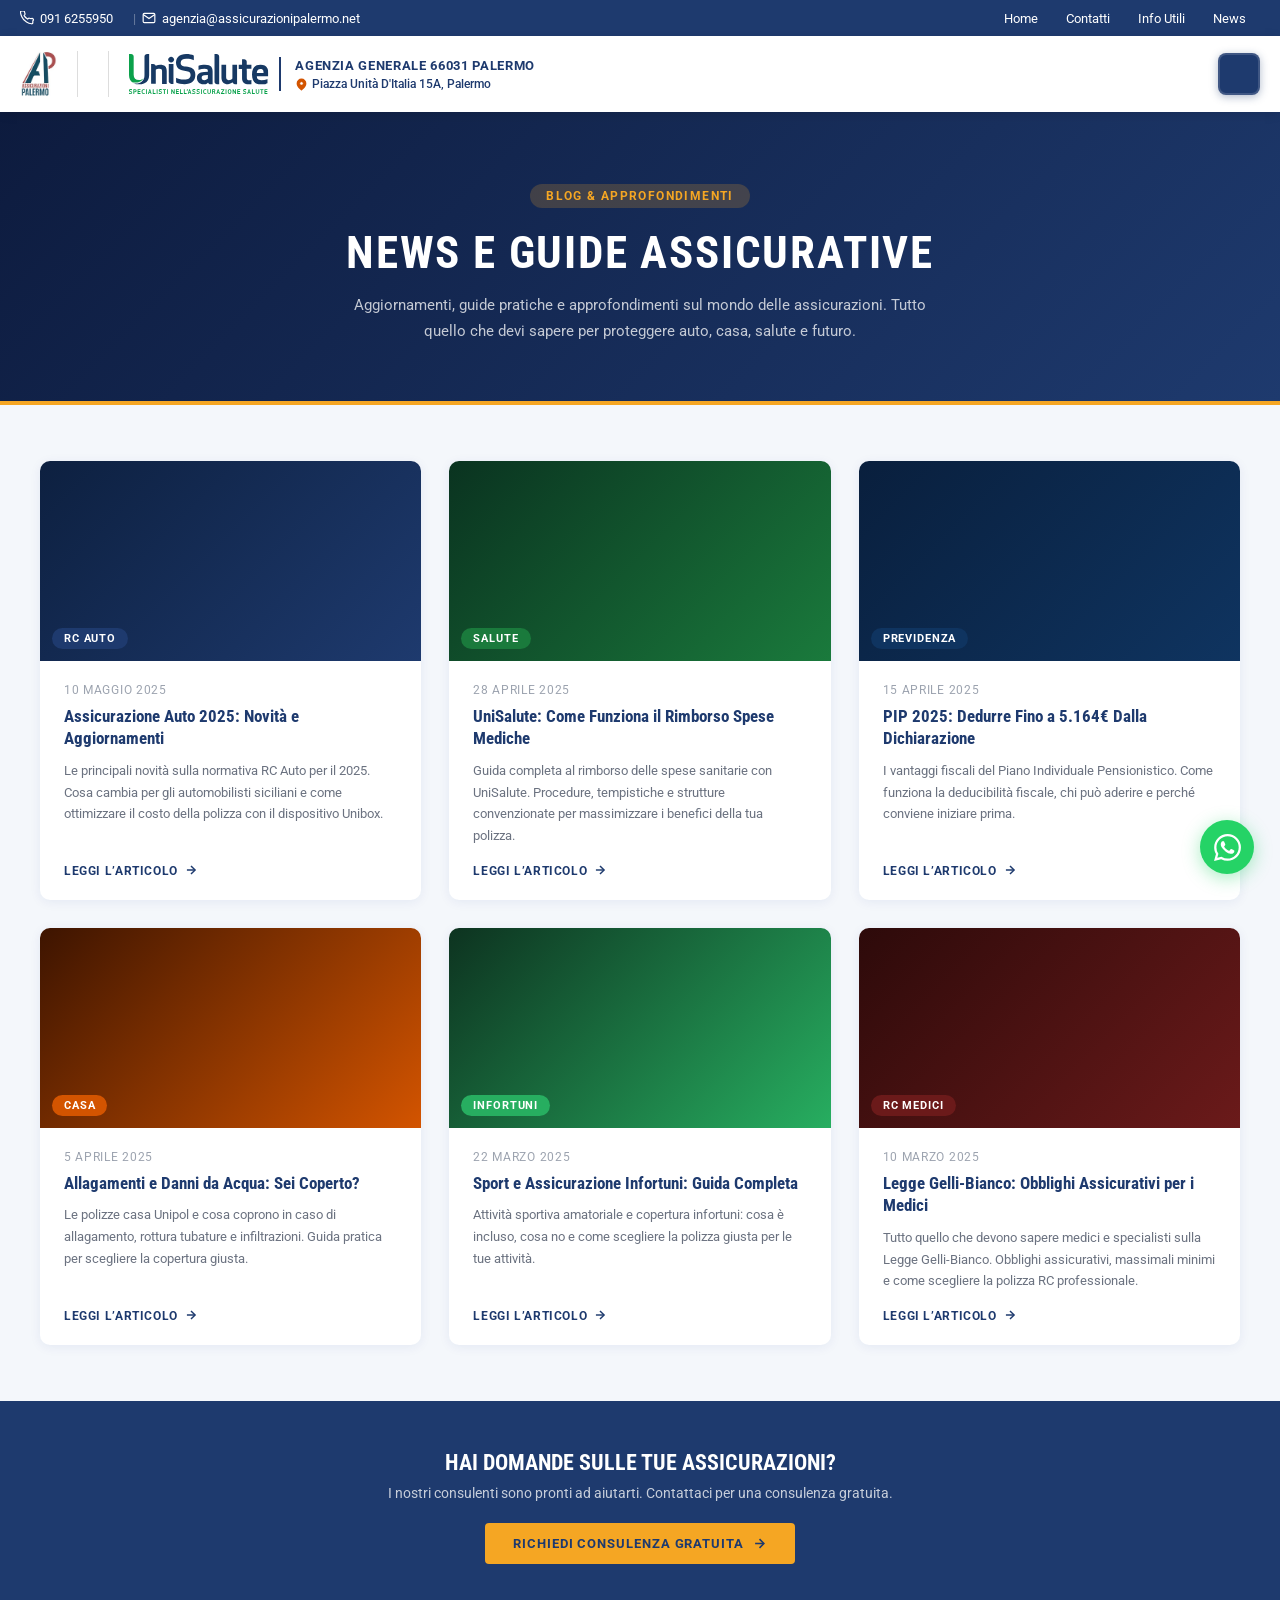
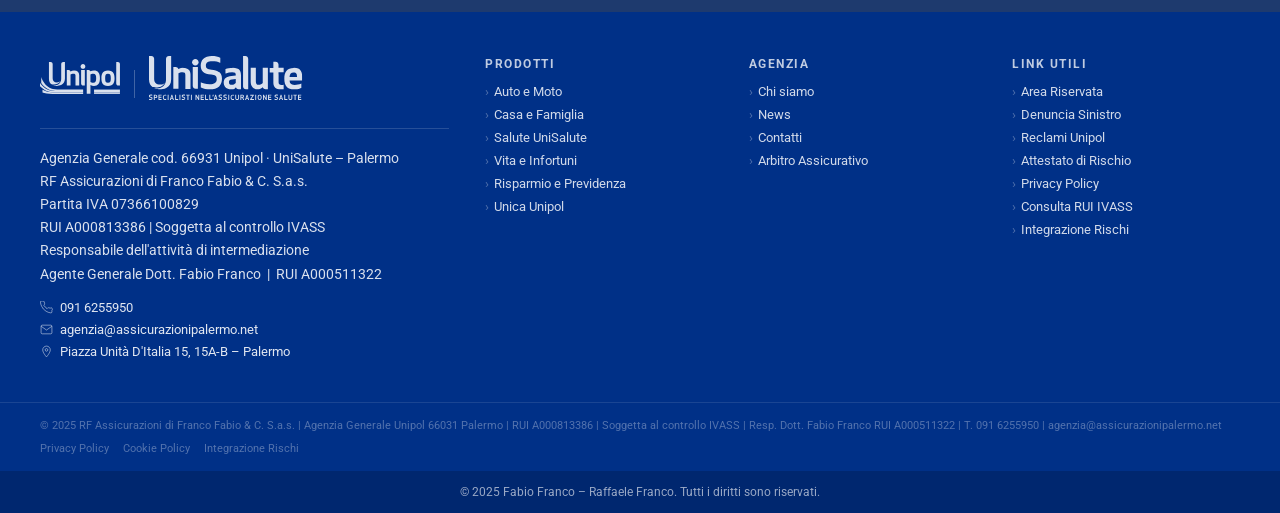
<file: page-news.html>
<!DOCTYPE html>
<html lang="it-IT">
<head>

<meta charset="UTF-8">
<meta name="viewport" content="width=device-width, initial-scale=1.0">
<title>News e Guide Assicurative | RF Assicurazioni Palermo</title>
<link href="https://fonts.googleapis.com/css2?family=Roboto:wght@300;400;500;700&family=Roboto+Condensed:wght@700&display=swap" rel="stylesheet">
<link rel="stylesheet" href="assets/css/style.css">
<link rel="stylesheet" href="assets/css/page-news.css">
</head>
<body class="page-news">
<!-- ══ TOPBAR ══ -->
<div class="topbar">
  <div class="topbar-in">
    <div class="t-left">
      <a href="tel:+390916255950" class="t-item">
        <svg viewBox="0 0 24 24"><path d="M22 16.92v3a2 2 0 01-2.18 2 19.79 19.79 0 01-8.63-3.07A19.5 19.5 0 013.07 9.81 19.79 19.79 0 01.84 2 2 2 0 012.83 0h3a2 2 0 012 1.72c.127.96.361 1.903.7 2.81a2 2 0 01-.45 2.11L7.09 7.91a16 16 0 006 6l.98-.98a2 2 0 012.11-.45c.907.339 1.85.573 2.81.7A2 2 0 0122 16.92z"/></svg>
        091 6255950
      </a>
      <span class="t-sep-v">|</span>
      <a href="mailto:agenzia@assicurazionipalermo.net" class="t-item">
        <svg viewBox="0 0 24 24"><path d="M4 4h16c1.1 0 2 .9 2 2v12c0 1.1-.9 2-2 2H4c-1.1 0-2-.9-2-2V6c0-1.1.9-2 2-2z"/><polyline points="22,6 12,13 2,6"/></svg>
        agenzia@assicurazionipalermo.net
      </a>
    </div>
            <div class="t-right">
      <a href="index.html">Home</a>
      <a href="index.html#contatti">Contatti</a>
      <a href="page-info-utili.html">Info Utili</a>
      <a href="page-news.html" class="t-btn-solid">News</a>
    </div>
  </div>
</div>

<!-- ══ HEADER ══ -->
<header id="hdr">
  <div class="hdr-in">
    <!-- LOGO GROUP -->
    <div class="logo-group">
      <!-- Logo Assicurazioni Palermo -->
      <!-- logo-link --><a href="index.html" class="logo-main-link" aria-label="Home"><img class="logo-main"
        src="[data-uri]"
        alt="Assicurazioni Palermo"
        onerror="this.style.display='none';document.getElementById('logo-fb').style.display='block'"></a>
      <span id="logo-fb" style="display:none;font-family:'Roboto Condensed',sans-serif;font-weight:700;font-size:1rem;color:#2a5298">Assicurazioni Palermo</span>

      <div class="logo-sep"></div>

      <!-- Logo Unipol (stesso del sito valoreunipol) -->
      <img class="logo-unipol" src="[data-uri]" alt="Unipol">
      
      <div class="logo-sep"></div>

      <!-- Logo UniSalute -->
      <img class="logo-unisalute" src="[data-uri]" alt="UniSalute">
      
      <div class="agenzia-label">
        <strong>Agenzia Generale 66031 Palermo</strong>
        <a href="https://share.google/YKqGY2r3kEYhXg4gZ'Italia+15,+90144+Palermo" target="_blank">
          <svg viewBox="0 0 24 24"><path d="M21 10c0 7-9 13-9 13s-9-6-9-13a9 9 0 0118 0z" fill="#d35400" stroke="#d35400" stroke-width="0"/><circle cx="12" cy="10" r="3" fill="#fff"/></svg>
          Piazza Unità D'Italia 15A, Palermo
        </a>
      </div>
    </div>

    <!-- NAV pulsanti colorati come valoreunipol -->
        <nav class="main-nav" id="main-nav" aria-label="Navigazione principale">
      <a href="index.html" class="nav-agenzia nav-home">Home</a>
      <a href="page-agenzia-(1).html" class="nav-agenzia">Agenzia</a>
      <a href="page-auto-(1).html" class="nav-veicoli">Veicoli e Mobilità</a>
      <a href="page-casa-(1).html" class="nav-casa">Casa e Famiglia</a>
      <a href="page-persona.html" class="nav-persona">Persona</a>
      <a href="page-sanitaria-(1).html" class="nav-salute">Salute</a>
      <a href="page-previdenza.html" class="nav-risparmio">Risparmio e Previdenza</a>
    </nav>
    <div class="ham" onclick="toggleMenu()" id="ham"><span></span><span></span><span></span></div>
  </div>
  <div class="mob-nav" id="mobnav" aria-hidden="true">

  <!-- Header: RF logo + Unipol + UniSalute + chiudi — tutto in una riga bianca -->
  <div class="mnv-head">
    <div class="mnv-logos">
      <a href="index.html" class="mnv-rf-link">
        <img src="[data-uri]" alt="RF Assicurazioni Palermo" class="mnv-rf-logo">
      </a>
      <div class="mnv-sep"></div>
      <img src="[data-uri]" alt="Unipol" class="mnv-logo-img">
      <div class="mnv-sep"></div>
      <img src="[data-uri]" alt="UniSalute" class="mnv-logo-img">
    </div>
    <button class="mnv-close" onclick="closeMenu()" aria-label="Chiudi menu">
      <svg viewBox="0 0 24 24" width="16" height="16" fill="none" stroke="#1e3a6e" stroke-width="2.5"><line x1="18" y1="6" x2="6" y2="18"/><line x1="6" y1="6" x2="18" y2="18"/></svg>
    </button>
  </div>

  <!-- Indirizzo agenzia sotto header -->
  <div class="mnv-address">
    Agenzia Generale 66031 &mdash;
    <a href="https://maps.app.goo.gl/1pdCAauV5kCiYmm87" target="_blank" rel="noopener">Piazza Unità d’Italia 15A, Palermo</a>
  </div>

  <!-- Voci menu -->
  <nav class="mnv-links" aria-label="Navigazione">
    <a href="index.html" class="mnv-item">Home <svg viewBox="0 0 24 24" width="13" height="13" fill="none" stroke="rgba(255,255,255,.4)" stroke-width="2"><line x1="5" y1="12" x2="19" y2="12"/><polyline points="12 5 19 12 12 19"/></svg></a>
    <a href="page-agenzia-(1).html" class="mnv-item">Agenzia <svg viewBox="0 0 24 24" width="13" height="13" fill="none" stroke="rgba(255,255,255,.4)" stroke-width="2"><line x1="5" y1="12" x2="19" y2="12"/><polyline points="12 5 19 12 12 19"/></svg></a>
    <a href="page-auto-(1).html" class="mnv-item">Veicoli e Mobilità <svg viewBox="0 0 24 24" width="13" height="13" fill="none" stroke="rgba(255,255,255,.4)" stroke-width="2"><line x1="5" y1="12" x2="19" y2="12"/><polyline points="12 5 19 12 12 19"/></svg></a>
    <a href="page-casa-(1).html" class="mnv-item">Casa e Famiglia <svg viewBox="0 0 24 24" width="13" height="13" fill="none" stroke="rgba(255,255,255,.4)" stroke-width="2"><line x1="5" y1="12" x2="19" y2="12"/><polyline points="12 5 19 12 12 19"/></svg></a>
    <div class="mnv-dropdown">
      <button class="mnv-dropdown-toggle" onclick="toggleDropdown(this)" type="button">
        Persona <svg viewBox="0 0 24 24" width="11" height="11" fill="none" stroke="rgba(255,255,255,.5)" stroke-width="2"><polyline points="6 9 12 15 18 9"/></svg>
      </button>
      <div class="mnv-dropdown-body">
        <a href="page-infortuni-(1).html">Assicurazione Infortuni <svg viewBox="0 0 24 24" width="13" height="13" fill="none" stroke="rgba(255,255,255,.4)" stroke-width="2"><line x1="5" y1="12" x2="19" y2="12"/><polyline points="12 5 19 12 12 19"/></svg></a>
        <a href="page-tcm-(1).html">TCM <svg viewBox="0 0 24 24" width="13" height="13" fill="none" stroke="rgba(255,255,255,.4)" stroke-width="2"><line x1="5" y1="12" x2="19" y2="12"/><polyline points="12 5 19 12 12 19"/></svg></a>
        <a href="page-sanitaria-(1).html">Sanitaria UniSalute <svg viewBox="0 0 24 24" width="13" height="13" fill="none" stroke="rgba(255,255,255,.4)" stroke-width="2"><line x1="5" y1="12" x2="19" y2="12"/><polyline points="12 5 19 12 12 19"/></svg></a>
        <a href="page-ltc.html">LTC Autosufficienza <svg viewBox="0 0 24 24" width="13" height="13" fill="none" stroke="rgba(255,255,255,.4)" stroke-width="2"><line x1="5" y1="12" x2="19" y2="12"/><polyline points="12 5 19 12 12 19"/></svg></a>
      </div>
    </div>
    <a href="page-previdenza.html" class="mnv-item">Risparmio e Previdenza <svg viewBox="0 0 24 24" width="13" height="13" fill="none" stroke="rgba(255,255,255,.4)" stroke-width="2"><line x1="5" y1="12" x2="19" y2="12"/><polyline points="12 5 19 12 12 19"/></svg></a>
    <a href="page-risparmio.html" class="mnv-item">Previdenza Integrativa <svg viewBox="0 0 24 24" width="13" height="13" fill="none" stroke="rgba(255,255,255,.4)" stroke-width="2"><line x1="5" y1="12" x2="19" y2="12"/><polyline points="12 5 19 12 12 19"/></svg></a>
    <a href="page-investimento.html" class="mnv-item">Investimento <svg viewBox="0 0 24 24" width="13" height="13" fill="none" stroke="rgba(255,255,255,.4)" stroke-width="2"><line x1="5" y1="12" x2="19" y2="12"/><polyline points="12 5 19 12 12 19"/></svg></a>
    <a href="page-medici-(1).html" class="mnv-item">Medici <svg viewBox="0 0 24 24" width="13" height="13" fill="none" stroke="rgba(255,255,255,.4)" stroke-width="2"><line x1="5" y1="12" x2="19" y2="12"/><polyline points="12 5 19 12 12 19"/></svg></a>
    <a href="page-info-utili.html" class="mnv-item">Info Utili <svg viewBox="0 0 24 24" width="13" height="13" fill="none" stroke="rgba(255,255,255,.4)" stroke-width="2"><line x1="5" y1="12" x2="19" y2="12"/><polyline points="12 5 19 12 12 19"/></svg></a>
    <a href="page-news.html" class="mnv-item mnv-active">News <svg viewBox="0 0 24 24" width="13" height="13" fill="none" stroke="rgba(255,255,255,.4)" stroke-width="2"><line x1="5" y1="12" x2="19" y2="12"/><polyline points="12 5 19 12 12 19"/></svg></a>
  </nav>

  <!-- Footer CTA -->
  <div class="mnv-foot">
    <div class="mnv-contact">
      <svg viewBox="0 0 24 24" width="13" height="13" fill="none" stroke="rgba(255,255,255,.5)" stroke-width="2"><path d="M22 16.92v3a2 2 0 01-2.18 2 19.79 19.79 0 01-8.63-3.07A19.5 19.5 0 013.07 9.81 19.79 19.79 0 01.84 2 2 2 0 012.83 0h3a2 2 0 012 1.72c.127.96.361 1.903.7 2.81a2 2 0 01-.45 2.11L7.09 7.91a16 16 0 006 6l.98-.98a2 2 0 012.11-.45c.907.339 1.85.573 2.81.7A2 2 0 0122 16.92z"/></svg>
      <a href="tel:+390916255950">091 6255950</a>
    </div>
    <a href="index.html#contatti" class="mnv-cta-btn">Richiedi preventivo</a>
  </div>

</div>
</header>

<div class="news-hero">
  <div class="news-hero-in">
    <div class="news-hero-tag">Blog &amp; Approfondimenti</div>
    <h1>News e Guide Assicurative</h1>
    <p>Aggiornamenti, guide pratiche e approfondimenti sul mondo delle assicurazioni. Tutto quello che devi sapere per proteggere auto, casa, salute e futuro.</p>
  </div>
</div>

<section class="news-section">
  <div class="news-in">
    <div class="news-grid">
      <article class="news-card reveal">
        <a href="#" class="news-card-img-wrap">
          <div class="news-card-img" style="background:linear-gradient(135deg,#0d2040,#1e3a6e)">
            <span class="news-card-cat" style="background:#1e3a6e">RC Auto</span>
          </div>
        </a>
        <div class="news-card-body">
          <time class="news-date">10 Maggio 2025</time>
          <h2 class="news-title"><a href="#">Assicurazione Auto 2025: Novità e Aggiornamenti</a></h2>
          <p class="news-excerpt">Le principali novità sulla normativa RC Auto per il 2025. Cosa cambia per gli automobilisti siciliani e come ottimizzare il costo della polizza con il dispositivo Unibox.</p>
          <a href="#" class="news-cta">Leggi l&rsquo;articolo <svg viewBox="0 0 24 24" width="14" height="14" fill="none" stroke="currentColor" stroke-width="2.5"><line x1="5" y1="12" x2="19" y2="12"/><polyline points="12 5 19 12 12 19"/></svg></a>
        </div>
      </article>
      <article class="news-card reveal">
        <a href="#" class="news-card-img-wrap">
          <div class="news-card-img" style="background:linear-gradient(135deg,#0a3320,#1a7a3c)">
            <span class="news-card-cat" style="background:#1a7a3c">Salute</span>
          </div>
        </a>
        <div class="news-card-body">
          <time class="news-date">28 Aprile 2025</time>
          <h2 class="news-title"><a href="#">UniSalute: Come Funziona il Rimborso Spese Mediche</a></h2>
          <p class="news-excerpt">Guida completa al rimborso delle spese sanitarie con UniSalute. Procedure, tempistiche e strutture convenzionate per massimizzare i benefici della tua polizza.</p>
          <a href="#" class="news-cta">Leggi l&rsquo;articolo <svg viewBox="0 0 24 24" width="14" height="14" fill="none" stroke="currentColor" stroke-width="2.5"><line x1="5" y1="12" x2="19" y2="12"/><polyline points="12 5 19 12 12 19"/></svg></a>
        </div>
      </article>
      <article class="news-card reveal">
        <a href="#" class="news-card-img-wrap">
          <div class="news-card-img" style="background:linear-gradient(135deg,#091f3d,#0f3460)">
            <span class="news-card-cat" style="background:#0f3460">Previdenza</span>
          </div>
        </a>
        <div class="news-card-body">
          <time class="news-date">15 Aprile 2025</time>
          <h2 class="news-title"><a href="#">PIP 2025: Dedurre Fino a 5.164€ Dalla Dichiarazione</a></h2>
          <p class="news-excerpt">I vantaggi fiscali del Piano Individuale Pensionistico. Come funziona la deducibilità fiscale, chi può aderire e perché conviene iniziare prima.</p>
          <a href="#" class="news-cta">Leggi l&rsquo;articolo <svg viewBox="0 0 24 24" width="14" height="14" fill="none" stroke="currentColor" stroke-width="2.5"><line x1="5" y1="12" x2="19" y2="12"/><polyline points="12 5 19 12 12 19"/></svg></a>
        </div>
      </article>
      <article class="news-card reveal">
        <a href="#" class="news-card-img-wrap">
          <div class="news-card-img" style="background:linear-gradient(135deg,#3d1400,#d35400)">
            <span class="news-card-cat" style="background:#d35400">Casa</span>
          </div>
        </a>
        <div class="news-card-body">
          <time class="news-date">5 Aprile 2025</time>
          <h2 class="news-title"><a href="#">Allagamenti e Danni da Acqua: Sei Coperto?</a></h2>
          <p class="news-excerpt">Le polizze casa Unipol e cosa coprono in caso di allagamento, rottura tubature e infiltrazioni. Guida pratica per scegliere la copertura giusta.</p>
          <a href="#" class="news-cta">Leggi l&rsquo;articolo <svg viewBox="0 0 24 24" width="14" height="14" fill="none" stroke="currentColor" stroke-width="2.5"><line x1="5" y1="12" x2="19" y2="12"/><polyline points="12 5 19 12 12 19"/></svg></a>
        </div>
      </article>
      <article class="news-card reveal">
        <a href="#" class="news-card-img-wrap">
          <div class="news-card-img" style="background:linear-gradient(135deg,#0d3320,#27ae60)">
            <span class="news-card-cat" style="background:#27ae60">Infortuni</span>
          </div>
        </a>
        <div class="news-card-body">
          <time class="news-date">22 Marzo 2025</time>
          <h2 class="news-title"><a href="#">Sport e Assicurazione Infortuni: Guida Completa</a></h2>
          <p class="news-excerpt">Attività sportiva amatoriale e copertura infortuni: cosa è incluso, cosa no e come scegliere la polizza giusta per le tue attività.</p>
          <a href="#" class="news-cta">Leggi l&rsquo;articolo <svg viewBox="0 0 24 24" width="14" height="14" fill="none" stroke="currentColor" stroke-width="2.5"><line x1="5" y1="12" x2="19" y2="12"/><polyline points="12 5 19 12 12 19"/></svg></a>
        </div>
      </article>
      <article class="news-card reveal">
        <a href="#" class="news-card-img-wrap">
          <div class="news-card-img" style="background:linear-gradient(135deg,#2d0a0a,#6b1a1a)">
            <span class="news-card-cat" style="background:#6b1a1a">RC Medici</span>
          </div>
        </a>
        <div class="news-card-body">
          <time class="news-date">10 Marzo 2025</time>
          <h2 class="news-title"><a href="#">Legge Gelli-Bianco: Obblighi Assicurativi per i Medici</a></h2>
          <p class="news-excerpt">Tutto quello che devono sapere medici e specialisti sulla Legge Gelli-Bianco. Obblighi assicurativi, massimali minimi e come scegliere la polizza RC professionale.</p>
          <a href="#" class="news-cta">Leggi l&rsquo;articolo <svg viewBox="0 0 24 24" width="14" height="14" fill="none" stroke="currentColor" stroke-width="2.5"><line x1="5" y1="12" x2="19" y2="12"/><polyline points="12 5 19 12 12 19"/></svg></a>
        </div>
      </article>
    </div>
  </div>
</section>

<div class="news-cta-box">
  <h3>Hai domande sulle tue assicurazioni?</h3>
  <p>I nostri consulenti sono pronti ad aiutarti. Contattaci per una consulenza gratuita.</p>
  <a href="index.html#contatti" class="btn-news-cta">Richiedi consulenza gratuita <svg viewBox="0 0 24 24" width="15" height="15" fill="none" stroke="currentColor" stroke-width="2.5"><line x1="5" y1="12" x2="19" y2="12"/><polyline points="12 5 19 12 12 19"/></svg></a>
</div>

<!-- ══ FOOTER ══ -->
<footer>
  <div class="footer-grid">
    <div class="fb">
      <div class="footer-logo-group" style="display:flex;align-items:center;gap:14px;margin-bottom:18px;padding-bottom:16px;border-bottom:1px solid rgba(255,255,255,.15)">
        <img src="[data-uri]" alt="Unipol" style="height:32px;width:auto;object-fit:contain;display:block">
        <div style="width:1px;height:28px;background:rgba(255,255,255,.25)"></div>
        <img src="[data-uri]" alt="UniSalute" style="height:44px;width:auto;object-fit:contain">
      </div>
      <p class="fd">Agenzia Generale cod. 66931 Unipol · UniSalute – Palermo<br>
RF Assicurazioni di Franco Fabio &amp; C. S.a.s.<br>
Partita IVA 07366100829<br>
RUI A000813386 | Soggetta al controllo IVASS<br>
Responsabile dell&apos;attività di intermediazione<br>
Agente Generale Dott. Fabio Franco &nbsp;|&nbsp; RUI A000511322</p>
      <div class="fb-contacts">
        <a href="tel:+390916255950"><svg viewBox="0 0 24 24"><path d="M22 16.92v3a2 2 0 01-2.18 2 19.79 19.79 0 01-8.63-3.07A19.5 19.5 0 013.07 9.81 19.79 19.79 0 01.84 2 2 2 0 012.83 0h3a2 2 0 012 1.72c.127.96.361 1.903.7 2.81a2 2 0 01-.45 2.11L7.09 7.91a16 16 0 006 6l.98-.98a2 2 0 012.11-.45c.907.339 1.85.573 2.81.7A2 2 0 0122 16.92z"/></svg>091 6255950</a>
        <a href="mailto:agenzia@assicurazionipalermo.net"><svg viewBox="0 0 24 24"><path d="M4 4h16c1.1 0 2 .9 2 2v12c0 1.1-.9 2-2 2H4c-1.1 0-2-.9-2-2V6c0-1.1.9-2 2-2z"/><polyline points="22,6 12,13 2,6"/></svg>agenzia@assicurazionipalermo.net</a>
        <a href="https://share.google/YKqGY2r3kEYhXg4gZ'Italia+15,+90144+Palermo" target="_blank"><svg viewBox="0 0 24 24" fill="currentColor" stroke="none"><path d="M12 2C8.13 2 5 5.13 5 9c0 5.25 7 13 7 13s7-7.75 7-13c0-3.87-3.13-7-7-7zm0 9.5c-1.38 0-2.5-1.12-2.5-2.5s1.12-2.5 2.5-2.5 2.5 1.12 2.5 2.5-1.12 2.5-2.5 2.5z"/></svg>Piazza Unità D'Italia 15, 15A-B – Palermo</a>
      </div>
    </div>
    <div class="fc">
      <h5>Prodotti</h5>
      <ul>
        <li><a href="page-auto-(1).html">Auto e Moto</a></li>
        <li><a href="page-casa-(1).html">Casa e Famiglia</a></li>
        <li><a href="page-sanitaria-(1).html">Salute UniSalute</a></li>
        <li><a href="page-previdenza.html">Vita e Infortuni</a></li>
        <li><a href="page-previdenza.html">Risparmio e Previdenza</a></li>
        <li><a href="page-auto-(1).html">Unica Unipol</a></li>
      </ul>
    </div>
    <div class="fc">
      <h5>Agenzia</h5>
      <ul>
        <li><a href="page-agenzia-(1).html">Chi siamo</a></li>
        <li><a href="page-news.html">News</a></li>
        <li><a href="index.html#contatti">Contatti</a></li>
        <li><a href="page-legale.html">Arbitro Assicurativo</a></li>
      </ul>
    </div>
    <div class="fc">
      <h5>Link Utili</h5>
      <ul>
        <li><a href="https://www.unipol.it/myportal/area_riservata/home">Area Riservata</a></li>
        <li><a href="https://www.unipolsai.it/denuncia-sinistri">Denuncia Sinistro</a></li>
        <li><a href="https://www.unipolsai.it/servizio-clienti/reclami">Reclami Unipol</a></li>
        <li><a href="https://www.unipol.it/tpdweb/attestato-di-rischio">Attestato di Rischio</a></li>
        <li><a href="page-privacy.html">Privacy Policy</a></li>
        <li><a href="https://www.ivass.it/consumatori/rui/index.html">Consulta RUI IVASS</a></li>
        <li><a href="index.html">Integrazione Rischi</a></li>
      </ul>
    </div>
  </div>
  <div class="footer-bot">
    <div class="footer-bot-in">
      <span>© 2025 RF Assicurazioni di Franco Fabio &amp; C. S.a.s. | Agenzia Generale Unipol 66031 Palermo | RUI A000813386 | Soggetta al controllo IVASS | Resp. Dott. Fabio Franco RUI A000511322 | T. <a href="tel:+390916255950">091 6255950</a> | <a href="mailto:agenzia@assicurazionipalermo.net">agenzia@assicurazionipalermo.net</a></span>
      <div class="flinks">
        <a href="page-privacy.html">Privacy Policy</a>
        <a href="#">Cookie Policy</a>
        <a href="index.html">Integrazione Rischi</a>
      </div>
    </div>
  </div>
  

  <div class="footer-firma">
    <p>© 2025 Fabio Franco – Raffaele Franco. Tutti i diritti sono riservati.</p>
  </div>
</footer>
<a href="https://wa.me/390916255950" class="wa-btn" title="WhatsApp">
  <svg viewBox="0 0 24 24"><path d="M17.472 14.382c-.297-.149-1.758-.867-2.03-.967-.273-.099-.471-.148-.67.15-.197.297-.767.966-.94 1.164-.173.199-.347.223-.644.075-.297-.15-1.255-.463-2.39-1.475-.883-.788-1.48-1.761-1.653-2.059-.173-.297-.018-.458.13-.606.134-.133.298-.347.446-.52.149-.174.198-.298.298-.497.099-.198.05-.371-.025-.52-.075-.149-.669-1.612-.916-2.207-.242-.579-.487-.5-.669-.51-.173-.008-.371-.01-.57-.01-.198 0-.52.074-.792.372-.272.297-1.04 1.016-1.04 2.479 0 1.462 1.065 2.875 1.213 3.074.149.198 2.096 3.2 5.077 4.487.709.306 1.262.489 1.694.625.712.227 1.36.195 1.871.118.571-.085 1.758-.719 2.006-1.413.248-.694.248-1.289.173-1.413-.074-.124-.272-.198-.57-.347m-5.421 7.403h-.004a9.87 9.87 0 01-5.031-1.378l-.361-.214-3.741.982.998-3.648-.235-.374a9.86 9.86 0 01-1.51-5.26c.001-5.45 4.436-9.884 9.888-9.884 2.64 0 5.122 1.03 6.988 2.898a9.825 9.825 0 012.893 6.994c-.003 5.45-4.437 9.884-9.885 9.884m8.413-18.297A11.815 11.815 0 0012.05 0C5.495 0 .16 5.335.157 11.892c0 2.096.547 4.142 1.588 5.945L.057 24l6.305-1.654a11.882 11.882 0 005.683 1.448h.005c6.554 0 11.89-5.335 11.893-11.893a11.821 11.821 0 00-3.48-8.413z"/></svg>
</a>
<script src="assets/js/main.js" defer></script>
</body>
</html>
</file>
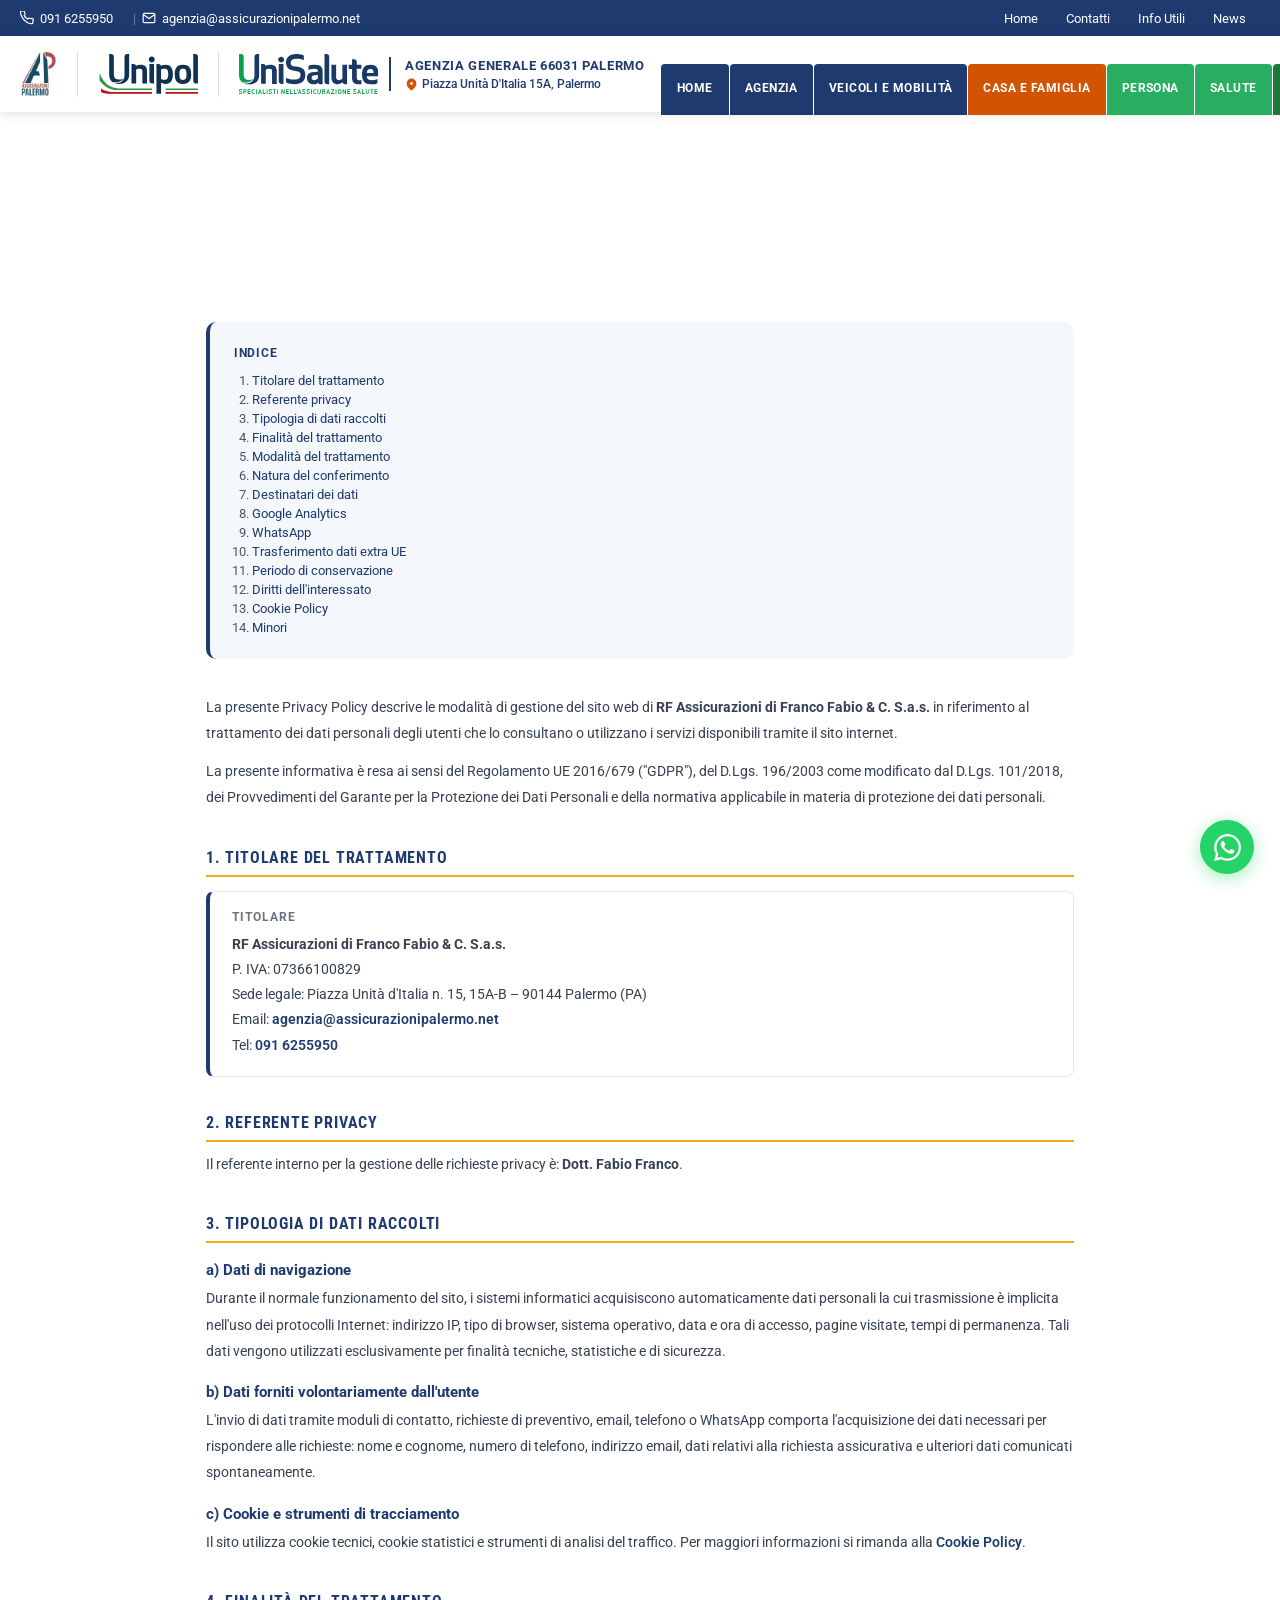
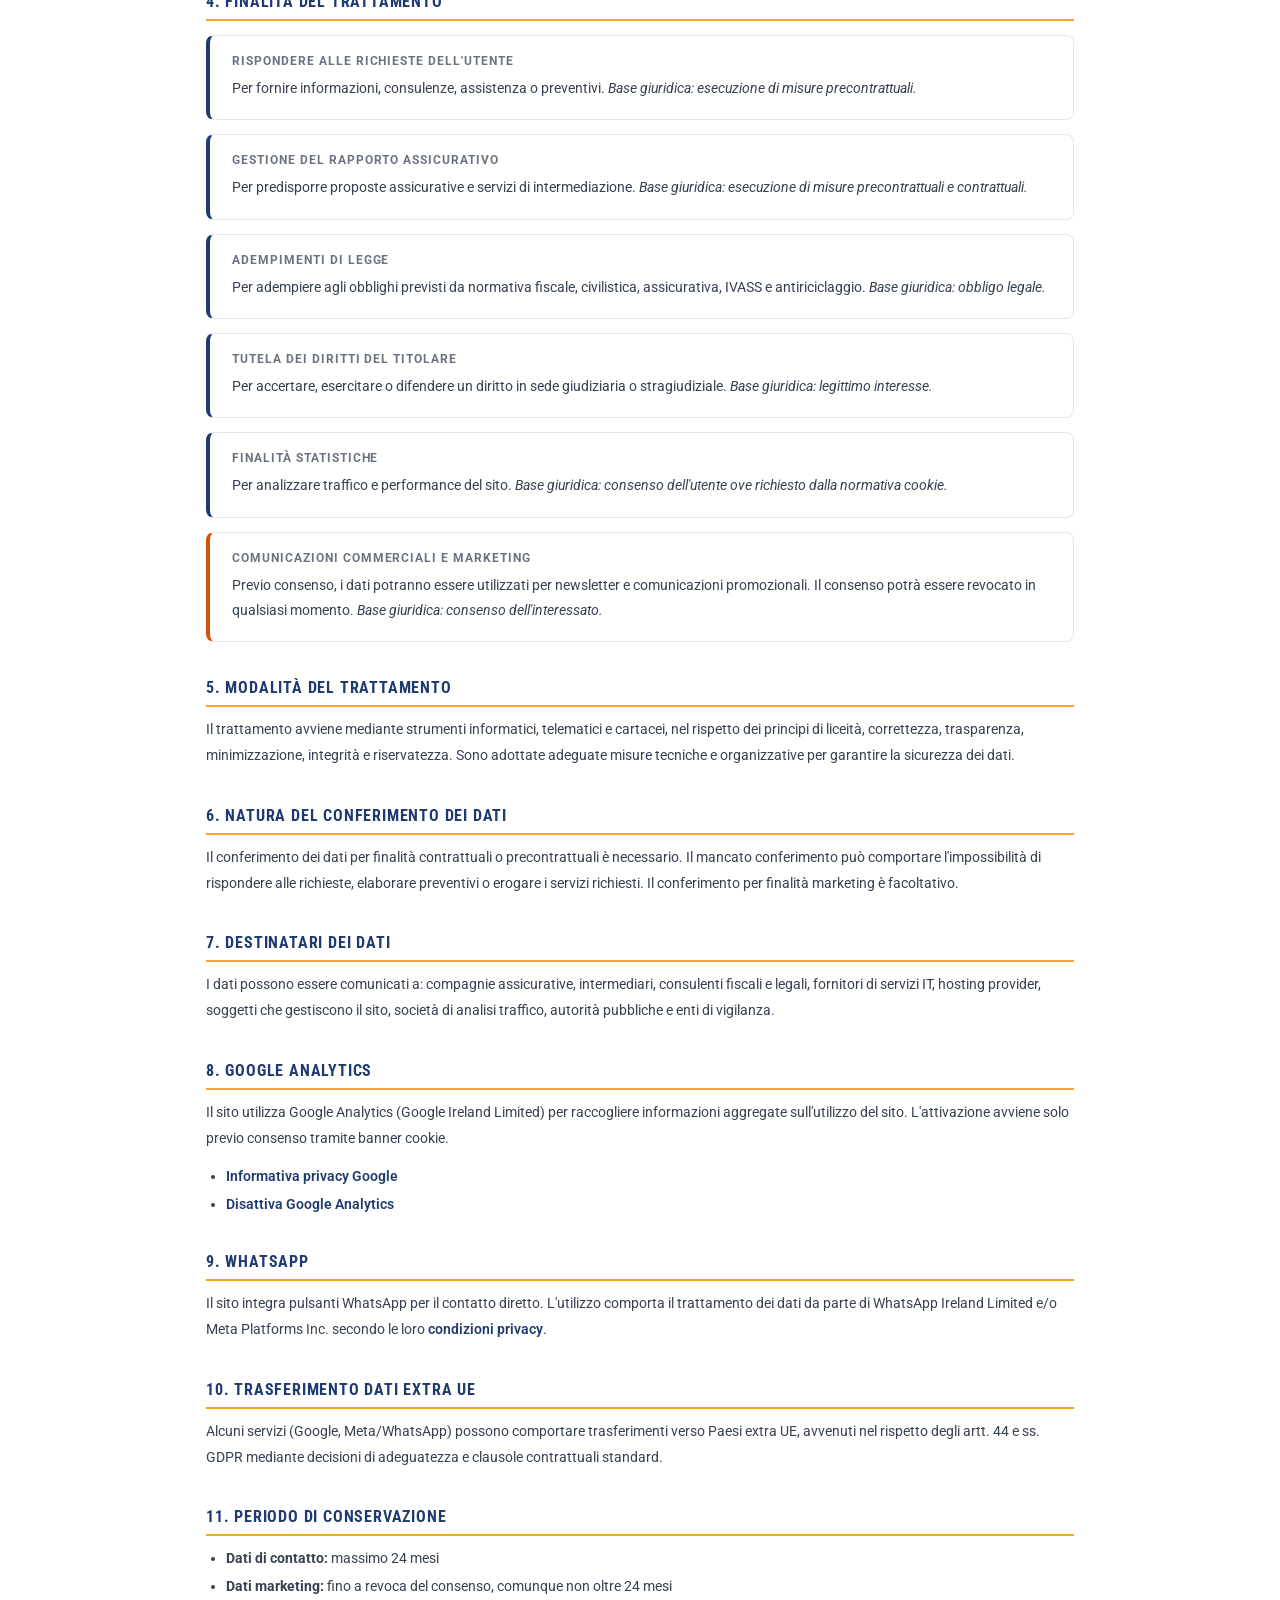
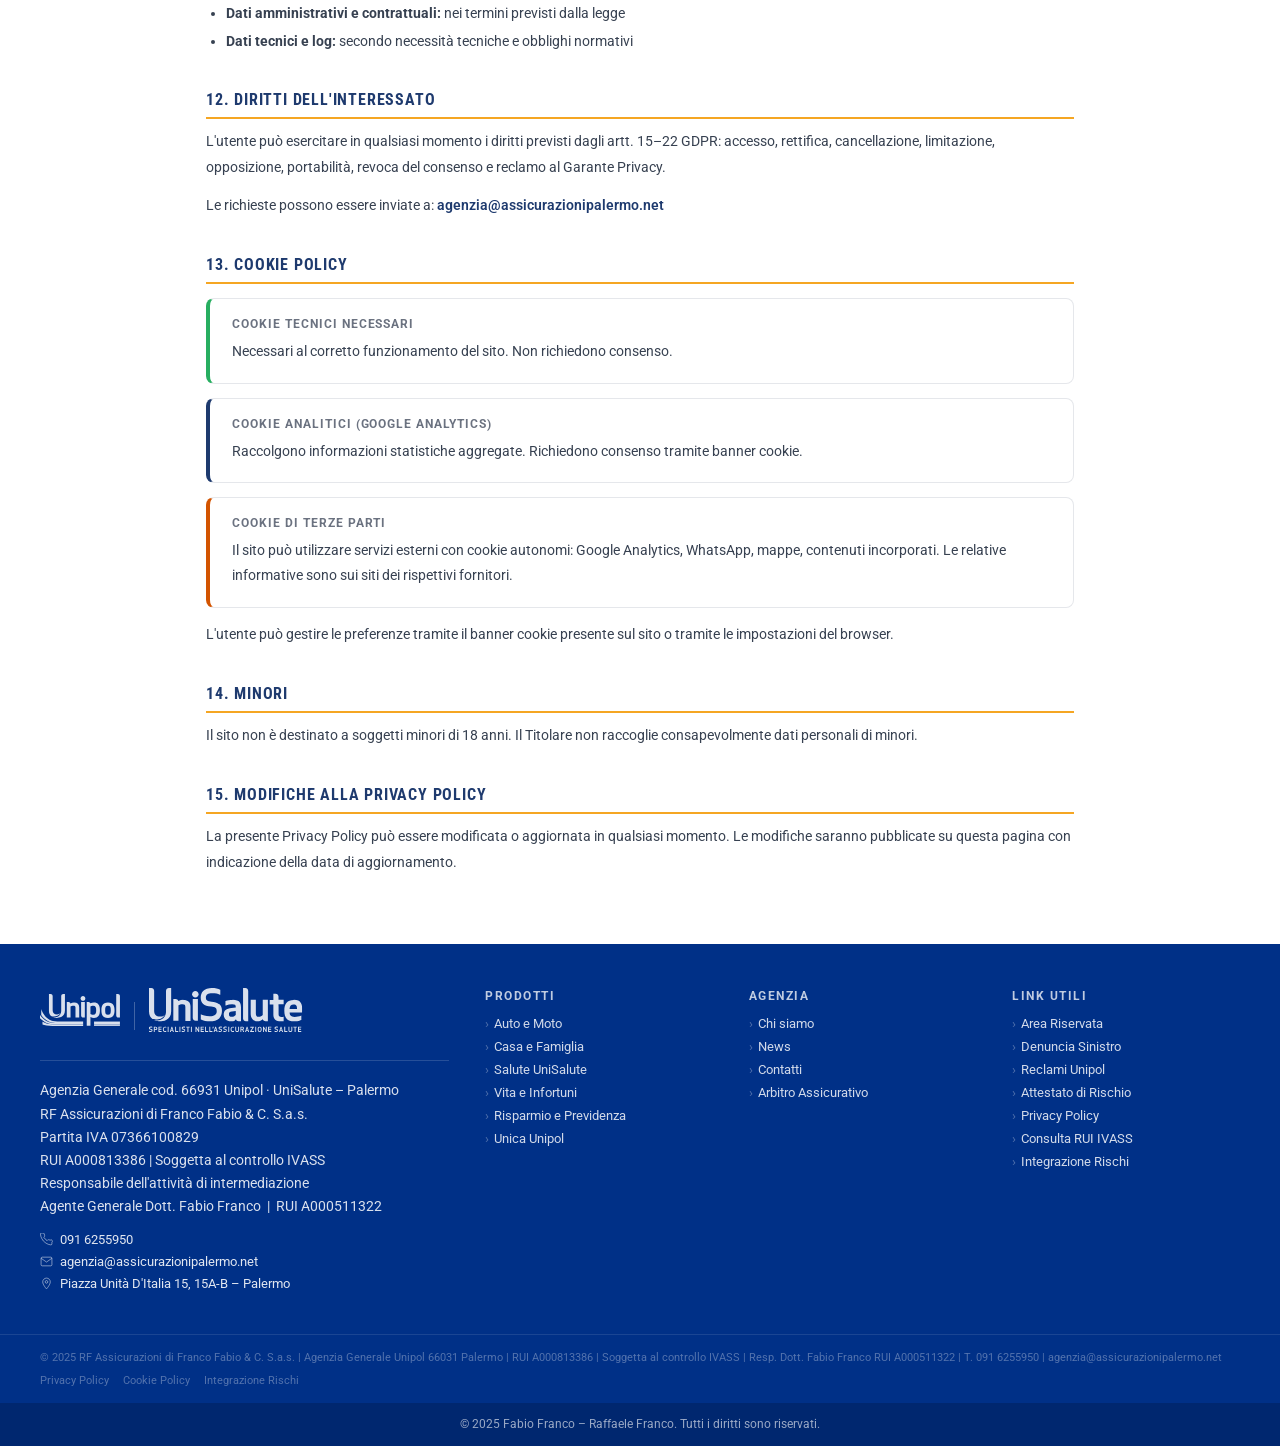
<file: page-privacy.html>
<!DOCTYPE html>
<html lang="it">
<head>
<meta charset="UTF-8">
<meta name="viewport" content="width=device-width, initial-scale=1.0">
<title>Privacy Policy | RF Assicurazioni Palermo</title>
<meta name="description" content="Privacy Policy di RF Assicurazioni di Franco Fabio & C. S.a.s. – Agenzia Unipol UniSalute Palermo. GDPR, cookie policy e diritti dell">

<link href="https://fonts.googleapis.com/css2?family=Roboto:wght@300;400;500;700&family=Roboto+Condensed:wght@700;800&display=swap" rel="stylesheet">
<link rel="stylesheet" href="assets/css/style.css">
<link rel="stylesheet" href="assets/css/page-legale.css">
</head>
<body>
<a href="https://wa.me/390916255950" class="wa-btn" title="WhatsApp">
  <svg viewBox="0 0 24 24"><path d="M17.472 14.382c-.297-.149-1.758-.867-2.03-.967-.273-.099-.471-.148-.67.15-.197.297-.767.966-.94 1.164-.173.199-.347.223-.644.075-.297-.15-1.255-.463-2.39-1.475-.883-.788-1.48-1.761-1.653-2.059-.173-.297-.018-.458.13-.606.134-.133.298-.347.446-.52.149-.174.198-.298.298-.497.099-.198.05-.371-.025-.52-.075-.149-.669-1.612-.916-2.207-.242-.579-.487-.5-.669-.51-.173-.008-.371-.01-.57-.01-.198 0-.52.074-.792.372-.272.297-1.04 1.016-1.04 2.479 0 1.462 1.065 2.875 1.213 3.074.149.198 2.096 3.2 5.077 4.487.709.306 1.262.489 1.694.625.712.227 1.36.195 1.871.118.571-.085 1.758-.719 2.006-1.413.248-.694.248-1.289.173-1.413-.074-.124-.272-.198-.57-.347m-5.421 7.403h-.004a9.87 9.87 0 01-5.031-1.378l-.361-.214-3.741.982.998-3.648-.235-.374a9.86 9.86 0 01-1.51-5.26c.001-5.45 4.436-9.884 9.888-9.884 2.64 0 5.122 1.03 6.988 2.898a9.825 9.825 0 012.893 6.994c-.003 5.45-4.437 9.884-9.885 9.884m8.413-18.297A11.815 11.815 0 0012.05 0C5.495 0 .16 5.335.157 11.892c0 2.096.547 4.142 1.588 5.945L.057 24l6.305-1.654a11.882 11.882 0 005.683 1.448h.005c6.554 0 11.89-5.335 11.893-11.893a11.821 11.821 0 00-3.48-8.413z"/></svg>
</a>
<!-- ══ TOPBAR ══ -->
<div class="topbar">
  <div class="topbar-in">
    <div class="t-left">
      <a href="tel:+390916255950" class="t-item">
        <svg viewBox="0 0 24 24"><path d="M22 16.92v3a2 2 0 01-2.18 2 19.79 19.79 0 01-8.63-3.07A19.5 19.5 0 013.07 9.81 19.79 19.79 0 01.84 2 2 2 0 012.83 0h3a2 2 0 012 1.72c.127.96.361 1.903.7 2.81a2 2 0 01-.45 2.11L7.09 7.91a16 16 0 006 6l.98-.98a2 2 0 012.11-.45c.907.339 1.85.573 2.81.7A2 2 0 0122 16.92z"/></svg>
        091 6255950
      </a>
      <span class="t-sep-v">|</span>
      <a href="mailto:agenzia@assicurazionipalermo.net" class="t-item">
        <svg viewBox="0 0 24 24"><path d="M4 4h16c1.1 0 2 .9 2 2v12c0 1.1-.9 2-2 2H4c-1.1 0-2-.9-2-2V6c0-1.1.9-2 2-2z"/><polyline points="22,6 12,13 2,6"/></svg>
        agenzia@assicurazionipalermo.net
      </a>
    </div>
            <div class="t-right">
      <a href="index.html">Home</a>
      <a href="index.html#contatti">Contatti</a>
      <a href="page-info-utili.html">Info Utili</a>
      <a href="page-news.html" class="t-btn-solid">News</a>
    </div>
  </div>
</div>

<!-- ══ HEADER ══ -->
<header id="hdr">
  <div class="hdr-in">
    <!-- LOGO GROUP -->
    <div class="logo-group">
      <!-- Logo Assicurazioni Palermo -->
      <!-- logo-link --><a href="index.html" class="logo-main-link" aria-label="Home"><img class="logo-main"
        src="[data-uri]"
        alt="Assicurazioni Palermo"
        onerror="this.style.display='none';document.getElementById('logo-fb').style.display='block'"></a>
      <span id="logo-fb" style="display:none;font-family:'Roboto Condensed',sans-serif;font-weight:700;font-size:1rem;color:#2a5298">Assicurazioni Palermo</span>

      <div class="logo-sep"></div>

      <!-- Logo Unipol (stesso del sito valoreunipol) -->
      <img class="logo-unipol" src="[data-uri]" alt="Unipol">
      
      <div class="logo-sep"></div>

      <!-- Logo UniSalute -->
      <img class="logo-unisalute" src="[data-uri]" alt="UniSalute">
      
      <div class="agenzia-label">
        <strong>Agenzia Generale 66031 Palermo</strong>
        <a href="https://share.google/YKqGY2r3kEYhXg4gZ'Italia+15,+90144+Palermo" target="_blank">
          <svg viewBox="0 0 24 24"><path d="M21 10c0 7-9 13-9 13s-9-6-9-13a9 9 0 0118 0z" fill="#d35400" stroke="#d35400" stroke-width="0"/><circle cx="12" cy="10" r="3" fill="#fff"/></svg>
          Piazza Unità D'Italia 15A, Palermo
        </a>
      </div>
    </div>

    <!-- NAV pulsanti colorati come valoreunipol -->
        <nav class="main-nav" id="main-nav" aria-label="Navigazione principale">
      <a href="index.html" class="nav-agenzia nav-home">Home</a>
      <a href="page-agenzia-(1).html" class="nav-agenzia">Agenzia</a>
      <a href="page-auto-(1).html" class="nav-veicoli">Veicoli e Mobilità</a>
      <a href="page-casa-(1).html" class="nav-casa">Casa e Famiglia</a>
      <a href="page-persona.html" class="nav-persona">Persona</a>
      <a href="page-sanitaria-(1).html" class="nav-salute">Salute</a>
      <a href="page-previdenza.html" class="nav-risparmio">Risparmio e Previdenza</a>
    </nav>
    <div class="ham" onclick="toggleMenu()" id="ham"><span></span><span></span><span></span></div>
  </div>
  <div class="mob-nav" id="mobnav" aria-hidden="true">

  <!-- Header: RF logo + Unipol + UniSalute + chiudi — tutto in una riga bianca -->
  <div class="mnv-head">
    <div class="mnv-logos">
      <a href="index.html" class="mnv-rf-link">
        <img src="[data-uri]" alt="RF Assicurazioni Palermo" class="mnv-rf-logo">
      </a>
      <div class="mnv-sep"></div>
      <img src="[data-uri]" alt="Unipol" class="mnv-logo-img">
      <div class="mnv-sep"></div>
      <img src="[data-uri]" alt="UniSalute" class="mnv-logo-img">
    </div>
    <button class="mnv-close" onclick="closeMenu()" aria-label="Chiudi menu">
      <svg viewBox="0 0 24 24" width="16" height="16" fill="none" stroke="#1e3a6e" stroke-width="2.5"><line x1="18" y1="6" x2="6" y2="18"/><line x1="6" y1="6" x2="18" y2="18"/></svg>
    </button>
  </div>

  <!-- Indirizzo agenzia sotto header -->
  <div class="mnv-address">
    Agenzia Generale 66031 &mdash;
    <a href="https://maps.app.goo.gl/1pdCAauV5kCiYmm87" target="_blank" rel="noopener">Piazza Unità d’Italia 15A, Palermo</a>
  </div>

  <!-- Voci menu -->
  <nav class="mnv-links" aria-label="Navigazione">
    <a href="index.html" class="mnv-item">Home <svg viewBox="0 0 24 24" width="13" height="13" fill="none" stroke="rgba(255,255,255,.4)" stroke-width="2"><line x1="5" y1="12" x2="19" y2="12"/><polyline points="12 5 19 12 12 19"/></svg></a>
    <a href="page-agenzia-(1).html" class="mnv-item">Agenzia <svg viewBox="0 0 24 24" width="13" height="13" fill="none" stroke="rgba(255,255,255,.4)" stroke-width="2"><line x1="5" y1="12" x2="19" y2="12"/><polyline points="12 5 19 12 12 19"/></svg></a>
    <a href="page-auto-(1).html" class="mnv-item">Veicoli e Mobilità <svg viewBox="0 0 24 24" width="13" height="13" fill="none" stroke="rgba(255,255,255,.4)" stroke-width="2"><line x1="5" y1="12" x2="19" y2="12"/><polyline points="12 5 19 12 12 19"/></svg></a>
    <a href="page-casa-(1).html" class="mnv-item">Casa e Famiglia <svg viewBox="0 0 24 24" width="13" height="13" fill="none" stroke="rgba(255,255,255,.4)" stroke-width="2"><line x1="5" y1="12" x2="19" y2="12"/><polyline points="12 5 19 12 12 19"/></svg></a>
    <div class="mnv-dropdown">
      <button class="mnv-dropdown-toggle" onclick="toggleDropdown(this)" type="button">
        Persona <svg viewBox="0 0 24 24" width="11" height="11" fill="none" stroke="rgba(255,255,255,.5)" stroke-width="2"><polyline points="6 9 12 15 18 9"/></svg>
      </button>
      <div class="mnv-dropdown-body">
        <a href="page-infortuni-(1).html">Assicurazione Infortuni <svg viewBox="0 0 24 24" width="13" height="13" fill="none" stroke="rgba(255,255,255,.4)" stroke-width="2"><line x1="5" y1="12" x2="19" y2="12"/><polyline points="12 5 19 12 12 19"/></svg></a>
        <a href="page-tcm-(1).html">TCM <svg viewBox="0 0 24 24" width="13" height="13" fill="none" stroke="rgba(255,255,255,.4)" stroke-width="2"><line x1="5" y1="12" x2="19" y2="12"/><polyline points="12 5 19 12 12 19"/></svg></a>
        <a href="page-sanitaria-(1).html">Sanitaria UniSalute <svg viewBox="0 0 24 24" width="13" height="13" fill="none" stroke="rgba(255,255,255,.4)" stroke-width="2"><line x1="5" y1="12" x2="19" y2="12"/><polyline points="12 5 19 12 12 19"/></svg></a>
        <a href="page-ltc.html">LTC Autosufficienza <svg viewBox="0 0 24 24" width="13" height="13" fill="none" stroke="rgba(255,255,255,.4)" stroke-width="2"><line x1="5" y1="12" x2="19" y2="12"/><polyline points="12 5 19 12 12 19"/></svg></a>
      </div>
    </div>
    <a href="page-previdenza.html" class="mnv-item">Risparmio e Previdenza <svg viewBox="0 0 24 24" width="13" height="13" fill="none" stroke="rgba(255,255,255,.4)" stroke-width="2"><line x1="5" y1="12" x2="19" y2="12"/><polyline points="12 5 19 12 12 19"/></svg></a>
    <a href="page-risparmio.html" class="mnv-item">Previdenza Integrativa <svg viewBox="0 0 24 24" width="13" height="13" fill="none" stroke="rgba(255,255,255,.4)" stroke-width="2"><line x1="5" y1="12" x2="19" y2="12"/><polyline points="12 5 19 12 12 19"/></svg></a>
    <a href="page-investimento.html" class="mnv-item">Investimento <svg viewBox="0 0 24 24" width="13" height="13" fill="none" stroke="rgba(255,255,255,.4)" stroke-width="2"><line x1="5" y1="12" x2="19" y2="12"/><polyline points="12 5 19 12 12 19"/></svg></a>
    <a href="page-medici-(1).html" class="mnv-item">Medici <svg viewBox="0 0 24 24" width="13" height="13" fill="none" stroke="rgba(255,255,255,.4)" stroke-width="2"><line x1="5" y1="12" x2="19" y2="12"/><polyline points="12 5 19 12 12 19"/></svg></a>
    <a href="page-info-utili.html" class="mnv-item">Info Utili <svg viewBox="0 0 24 24" width="13" height="13" fill="none" stroke="rgba(255,255,255,.4)" stroke-width="2"><line x1="5" y1="12" x2="19" y2="12"/><polyline points="12 5 19 12 12 19"/></svg></a>
    <a href="page-news.html" class="mnv-item">News <svg viewBox="0 0 24 24" width="13" height="13" fill="none" stroke="rgba(255,255,255,.4)" stroke-width="2"><line x1="5" y1="12" x2="19" y2="12"/><polyline points="12 5 19 12 12 19"/></svg></a>
  </nav>

  <!-- Footer CTA -->
  <div class="mnv-foot">
    <div class="mnv-contact">
      <svg viewBox="0 0 24 24" width="13" height="13" fill="none" stroke="rgba(255,255,255,.5)" stroke-width="2"><path d="M22 16.92v3a2 2 0 01-2.18 2 19.79 19.79 0 01-8.63-3.07A19.5 19.5 0 013.07 9.81 19.79 19.79 0 01.84 2 2 2 0 012.83 0h3a2 2 0 012 1.72c.127.96.361 1.903.7 2.81a2 2 0 01-.45 2.11L7.09 7.91a16 16 0 006 6l.98-.98a2 2 0 012.11-.45c.907.339 1.85.573 2.81.7A2 2 0 0122 16.92z"/></svg>
      <a href="tel:+390916255950">091 6255950</a>
    </div>
    <a href="index.html#contatti" class="mnv-cta-btn">Richiedi preventivo</a>
  </div>

</div>
</header>
<div class="legal-hero">
  <div class="legal-hero-in">
    <div class="legal-breadcrumb"><a href="index.html">Home</a> › Privacy Policy</div>
    <h1>Privacy Policy</h1>
    <p style="color:rgba(255,255,255,.72);font-size:.88rem;margin:8px 0 0;line-height:1.6">Informativa sul trattamento dei dati personali ai sensi del GDPR – Reg. UE 2016/679</p>
    <p class="update">Ultimo aggiornamento: 07/05/2026</p>
  </div>
</div>

<div class="legal-body">

<div class="legal-toc">
  <p>Indice</p>
  <ol>
    <li><a href="#s1">Titolare del trattamento</a></li>
    <li><a href="#s2">Referente privacy</a></li>
    <li><a href="#s3">Tipologia di dati raccolti</a></li>
    <li><a href="#s4">Finalità del trattamento</a></li>
    <li><a href="#s5">Modalità del trattamento</a></li>
    <li><a href="#s6">Natura del conferimento</a></li>
    <li><a href="#s7">Destinatari dei dati</a></li>
    <li><a href="#s8">Google Analytics</a></li>
    <li><a href="#s9">WhatsApp</a></li>
    <li><a href="#s10">Trasferimento dati extra UE</a></li>
    <li><a href="#s11">Periodo di conservazione</a></li>
    <li><a href="#s12">Diritti dell'interessato</a></li>
    <li><a href="#s13">Cookie Policy</a></li>
    <li><a href="#s14">Minori</a></li>
  </ol>
</div>

<p>La presente Privacy Policy descrive le modalità di gestione del sito web di <strong>RF Assicurazioni di Franco Fabio &amp; C. S.a.s.</strong> in riferimento al trattamento dei dati personali degli utenti che lo consultano o utilizzano i servizi disponibili tramite il sito internet.</p>
<p>La presente informativa è resa ai sensi del Regolamento UE 2016/679 ("GDPR"), del D.Lgs. 196/2003 come modificato dal D.Lgs. 101/2018, dei Provvedimenti del Garante per la Protezione dei Dati Personali e della normativa applicabile in materia di protezione dei dati personali.</p>

<h2 id="s1">1. Titolare del trattamento</h2>
<div class="info-card">
  <h4>Titolare</h4>
  <p><strong>RF Assicurazioni di Franco Fabio &amp; C. S.a.s.</strong><br>
  P. IVA: 07366100829<br>
  Sede legale: Piazza Unità d'Italia n. 15, 15A-B – 90144 Palermo (PA)<br>
  Email: <a href="mailto:agenzia@assicurazionipalermo.net">agenzia@assicurazionipalermo.net</a><br>
  Tel: <a href="tel:+390916255950">091 6255950</a></p>
</div>

<h2 id="s2">2. Referente Privacy</h2>
<p>Il referente interno per la gestione delle richieste privacy è: <strong>Dott. Fabio Franco</strong>.</p>

<h2 id="s3">3. Tipologia di dati raccolti</h2>
<h3>a) Dati di navigazione</h3>
<p>Durante il normale funzionamento del sito, i sistemi informatici acquisiscono automaticamente dati personali la cui trasmissione è implicita nell'uso dei protocolli Internet: indirizzo IP, tipo di browser, sistema operativo, data e ora di accesso, pagine visitate, tempi di permanenza. Tali dati vengono utilizzati esclusivamente per finalità tecniche, statistiche e di sicurezza.</p>
<h3>b) Dati forniti volontariamente dall'utente</h3>
<p>L'invio di dati tramite moduli di contatto, richieste di preventivo, email, telefono o WhatsApp comporta l'acquisizione dei dati necessari per rispondere alle richieste: nome e cognome, numero di telefono, indirizzo email, dati relativi alla richiesta assicurativa e ulteriori dati comunicati spontaneamente.</p>
<h3>c) Cookie e strumenti di tracciamento</h3>
<p>Il sito utilizza cookie tecnici, cookie statistici e strumenti di analisi del traffico. Per maggiori informazioni si rimanda alla <a href="#s13">Cookie Policy</a>.</p>

<h2 id="s4">4. Finalità del trattamento</h2>
<div class="info-card"><h4>Rispondere alle richieste dell'utente</h4><p>Per fornire informazioni, consulenze, assistenza o preventivi. <em>Base giuridica: esecuzione di misure precontrattuali.</em></p></div>
<div class="info-card"><h4>Gestione del rapporto assicurativo</h4><p>Per predisporre proposte assicurative e servizi di intermediazione. <em>Base giuridica: esecuzione di misure precontrattuali e contrattuali.</em></p></div>
<div class="info-card"><h4>Adempimenti di legge</h4><p>Per adempiere agli obblighi previsti da normativa fiscale, civilistica, assicurativa, IVASS e antiriciclaggio. <em>Base giuridica: obbligo legale.</em></p></div>
<div class="info-card"><h4>Tutela dei diritti del Titolare</h4><p>Per accertare, esercitare o difendere un diritto in sede giudiziaria o stragiudiziale. <em>Base giuridica: legittimo interesse.</em></p></div>
<div class="info-card"><h4>Finalità statistiche</h4><p>Per analizzare traffico e performance del sito. <em>Base giuridica: consenso dell'utente ove richiesto dalla normativa cookie.</em></p></div>
<div class="info-card orange"><h4>Comunicazioni commerciali e marketing</h4><p>Previo consenso, i dati potranno essere utilizzati per newsletter e comunicazioni promozionali. Il consenso potrà essere revocato in qualsiasi momento. <em>Base giuridica: consenso dell'interessato.</em></p></div>

<h2 id="s5">5. Modalità del trattamento</h2>
<p>Il trattamento avviene mediante strumenti informatici, telematici e cartacei, nel rispetto dei principi di liceità, correttezza, trasparenza, minimizzazione, integrità e riservatezza. Sono adottate adeguate misure tecniche e organizzative per garantire la sicurezza dei dati.</p>

<h2 id="s6">6. Natura del conferimento dei dati</h2>
<p>Il conferimento dei dati per finalità contrattuali o precontrattuali è necessario. Il mancato conferimento può comportare l'impossibilità di rispondere alle richieste, elaborare preventivi o erogare i servizi richiesti. Il conferimento per finalità marketing è facoltativo.</p>

<h2 id="s7">7. Destinatari dei dati</h2>
<p>I dati possono essere comunicati a: compagnie assicurative, intermediari, consulenti fiscali e legali, fornitori di servizi IT, hosting provider, soggetti che gestiscono il sito, società di analisi traffico, autorità pubbliche e enti di vigilanza.</p>

<h2 id="s8">8. Google Analytics</h2>
<p>Il sito utilizza Google Analytics (Google Ireland Limited) per raccogliere informazioni aggregate sull'utilizzo del sito. L'attivazione avviene solo previo consenso tramite banner cookie.</p>
<ul>
  <li><a href="https://policies.google.com/privacy" target="_blank">Informativa privacy Google</a></li>
  <li><a href="https://tools.google.com/dlpage/gaoptout" target="_blank">Disattiva Google Analytics</a></li>
</ul>

<h2 id="s9">9. WhatsApp</h2>
<p>Il sito integra pulsanti WhatsApp per il contatto diretto. L'utilizzo comporta il trattamento dei dati da parte di WhatsApp Ireland Limited e/o Meta Platforms Inc. secondo le loro <a href="https://www.whatsapp.com/legal/privacy-policy-eea" target="_blank">condizioni privacy</a>.</p>

<h2 id="s10">10. Trasferimento dati extra UE</h2>
<p>Alcuni servizi (Google, Meta/WhatsApp) possono comportare trasferimenti verso Paesi extra UE, avvenuti nel rispetto degli artt. 44 e ss. GDPR mediante decisioni di adeguatezza e clausole contrattuali standard.</p>

<h2 id="s11">11. Periodo di conservazione</h2>
<ul>
  <li><strong>Dati di contatto:</strong> massimo 24 mesi</li>
  <li><strong>Dati marketing:</strong> fino a revoca del consenso, comunque non oltre 24 mesi</li>
  <li><strong>Dati amministrativi e contrattuali:</strong> nei termini previsti dalla legge</li>
  <li><strong>Dati tecnici e log:</strong> secondo necessità tecniche e obblighi normativi</li>
</ul>

<h2 id="s12">12. Diritti dell'interessato</h2>
<p>L'utente può esercitare in qualsiasi momento i diritti previsti dagli artt. 15–22 GDPR: accesso, rettifica, cancellazione, limitazione, opposizione, portabilità, revoca del consenso e reclamo al Garante Privacy.</p>
<p>Le richieste possono essere inviate a: <a href="mailto:agenzia@assicurazionipalermo.net">agenzia@assicurazionipalermo.net</a></p>

<h2 id="s13">13. Cookie Policy</h2>
<div class="info-card green"><h4>Cookie tecnici necessari</h4><p>Necessari al corretto funzionamento del sito. Non richiedono consenso.</p></div>
<div class="info-card"><h4>Cookie analitici (Google Analytics)</h4><p>Raccolgono informazioni statistiche aggregate. Richiedono consenso tramite banner cookie.</p></div>
<div class="info-card orange"><h4>Cookie di terze parti</h4><p>Il sito può utilizzare servizi esterni con cookie autonomi: Google Analytics, WhatsApp, mappe, contenuti incorporati. Le relative informative sono sui siti dei rispettivi fornitori.</p></div>
<p>L'utente può gestire le preferenze tramite il banner cookie presente sul sito o tramite le impostazioni del browser.</p>

<h2 id="s14">14. Minori</h2>
<p>Il sito non è destinato a soggetti minori di 18 anni. Il Titolare non raccoglie consapevolmente dati personali di minori.</p>

<h2>15. Modifiche alla Privacy Policy</h2>
<p>La presente Privacy Policy può essere modificata o aggiornata in qualsiasi momento. Le modifiche saranno pubblicate su questa pagina con indicazione della data di aggiornamento.</p>

</div>

<!-- ══ FOOTER ══ -->
<footer>
  <div class="footer-grid">
    <div class="fb">
      <div class="footer-logo-group" style="display:flex;align-items:center;gap:14px;margin-bottom:18px;padding-bottom:16px;border-bottom:1px solid rgba(255,255,255,.15)">
        <img src="[data-uri]" alt="Unipol" style="height:32px;width:auto;object-fit:contain;display:block">
        <div style="width:1px;height:28px;background:rgba(255,255,255,.25)"></div>
        <img src="[data-uri]" alt="UniSalute" style="height:44px;width:auto;object-fit:contain">
      </div>
      <p class="fd">Agenzia Generale cod. 66931 Unipol · UniSalute – Palermo<br>
RF Assicurazioni di Franco Fabio &amp; C. S.a.s.<br>
Partita IVA 07366100829<br>
RUI A000813386 | Soggetta al controllo IVASS<br>
Responsabile dell&apos;attività di intermediazione<br>
Agente Generale Dott. Fabio Franco &nbsp;|&nbsp; RUI A000511322</p>
      <div class="fb-contacts">
        <a href="tel:+390916255950"><svg viewBox="0 0 24 24"><path d="M22 16.92v3a2 2 0 01-2.18 2 19.79 19.79 0 01-8.63-3.07A19.5 19.5 0 013.07 9.81 19.79 19.79 0 01.84 2 2 2 0 012.83 0h3a2 2 0 012 1.72c.127.96.361 1.903.7 2.81a2 2 0 01-.45 2.11L7.09 7.91a16 16 0 006 6l.98-.98a2 2 0 012.11-.45c.907.339 1.85.573 2.81.7A2 2 0 0122 16.92z"/></svg>091 6255950</a>
        <a href="mailto:agenzia@assicurazionipalermo.net"><svg viewBox="0 0 24 24"><path d="M4 4h16c1.1 0 2 .9 2 2v12c0 1.1-.9 2-2 2H4c-1.1 0-2-.9-2-2V6c0-1.1.9-2 2-2z"/><polyline points="22,6 12,13 2,6"/></svg>agenzia@assicurazionipalermo.net</a>
        <a href="https://share.google/YKqGY2r3kEYhXg4gZ'Italia+15,+90144+Palermo" target="_blank"><svg viewBox="0 0 24 24" fill="currentColor" stroke="none"><path d="M12 2C8.13 2 5 5.13 5 9c0 5.25 7 13 7 13s7-7.75 7-13c0-3.87-3.13-7-7-7zm0 9.5c-1.38 0-2.5-1.12-2.5-2.5s1.12-2.5 2.5-2.5 2.5 1.12 2.5 2.5-1.12 2.5-2.5 2.5z"/></svg>Piazza Unità D'Italia 15, 15A-B – Palermo</a>
      </div>
    </div>
    <div class="fc">
      <h5>Prodotti</h5>
      <ul>
        <li><a href="page-auto-(1).html">Auto e Moto</a></li>
        <li><a href="page-casa-(1).html">Casa e Famiglia</a></li>
        <li><a href="page-sanitaria-(1).html">Salute UniSalute</a></li>
        <li><a href="page-previdenza.html">Vita e Infortuni</a></li>
        <li><a href="page-previdenza.html">Risparmio e Previdenza</a></li>
        <li><a href="page-auto-(1).html">Unica Unipol</a></li>
      </ul>
    </div>
    <div class="fc">
      <h5>Agenzia</h5>
      <ul>
        <li><a href="page-agenzia-(1).html">Chi siamo</a></li>
        <li><a href="page-news.html">News</a></li>
        <li><a href="index.html#contatti">Contatti</a></li>
        <li><a href="page-legale.html">Arbitro Assicurativo</a></li>
      </ul>
    </div>
    <div class="fc">
      <h5>Link Utili</h5>
      <ul>
        <li><a href="https://www.unipol.it/myportal/area_riservata/home">Area Riservata</a></li>
        <li><a href="https://www.unipolsai.it/denuncia-sinistri">Denuncia Sinistro</a></li>
        <li><a href="https://www.unipolsai.it/servizio-clienti/reclami">Reclami Unipol</a></li>
        <li><a href="https://www.unipol.it/tpdweb/attestato-di-rischio">Attestato di Rischio</a></li>
        <li><a href="page-privacy.html">Privacy Policy</a></li>
        <li><a href="https://www.ivass.it/consumatori/rui/index.html">Consulta RUI IVASS</a></li>
        <li><a href="index.html">Integrazione Rischi</a></li>
      </ul>
    </div>
  </div>
  <div class="footer-bot">
    <div class="footer-bot-in">
      <span>© 2025 RF Assicurazioni di Franco Fabio &amp; C. S.a.s. | Agenzia Generale Unipol 66031 Palermo | RUI A000813386 | Soggetta al controllo IVASS | Resp. Dott. Fabio Franco RUI A000511322 | T. <a href="tel:+390916255950">091 6255950</a> | <a href="mailto:agenzia@assicurazionipalermo.net">agenzia@assicurazionipalermo.net</a></span>
      <div class="flinks">
        <a href="page-privacy.html">Privacy Policy</a>
        <a href="#">Cookie Policy</a>
        <a href="index.html">Integrazione Rischi</a>
      </div>
    </div>
  </div>
  

  <div class="footer-firma">
    <p>© 2025 Fabio Franco – Raffaele Franco. Tutti i diritti sono riservati.</p>
  </div>
</footer>
<script src="assets/js/main.js" defer></script>
</body>
</html>
</file>
<file: assets/css/style.css>
/* === FIX OVERFLOW MOBILE - UNICA MODIFICA === */
html,body{overflow-x:hidden}
*{box-sizing:border-box}
section,div,header,main,footer{max-width:100%}
img{max-width:100%;height:auto}
/* === END FIX === */

*,*::before,*::after{box-sizing:border-box;margin:0;padding:0}
:root{
  --blu:#003087;
  --blu-dark:#002070;
  --blu-light:#e8eef8;
  --rosso:#E30613;
  --gold:#F5A800;
  --white:#fff;
  --gray-light:#f4f6fb;
  --gray:#6b7280;
  --border:#dde3ef;
  --text:#1a1a2e;
}
html{scroll-behavior:smooth}
body{font-family:'Roboto',sans-serif;color:var(--text);background:var(--white);overflow-x:hidden}

/* ══════════════════════════════
   TOPBAR  (identico a valoreunipol — blu #1e3a6e)
══════════════════════════════ */
.topbar{background:#1e3a6e;padding:0}
.topbar-in{max-width:100%;padding:0 20px;display:flex;justify-content:space-between;align-items:center;height:36px}
.t-left{display:flex;align-items:center;gap:0;flex-wrap:wrap}
.t-item{display:flex;align-items:center;gap:6px;font-size:.8rem;color:#fff;font-weight:400;text-decoration:none;padding:0 14px 0 0;font-family:'Roboto',sans-serif}
.t-item svg{width:14px;height:14px;flex-shrink:0;stroke:#fff;fill:none;stroke-width:2}
.t-item:hover{color:#cde}
.t-sep-v{color:rgba(255,255,255,.35);font-size:.8rem;padding:0 6px}
.t-right{display:flex;align-items:center;gap:0}
.t-right a{font-size:.8rem;color:#fff;text-decoration:none;font-weight:400;padding:0 14px;height:36px;display:flex;align-items:center;transition:background .15s;font-family:'Roboto',sans-serif}
.t-right a:hover{background:rgba(255,255,255,.12)}
.t-right a.t-green{background:#27ae60;font-weight:700;letter-spacing:.02em}
.t-right a.t-green:hover{background:#219a52}

/* ══════════════════════════════
   HEADER (identico a valoreunipol)
══════════════════════════════ */
header{background:var(--white);position:sticky;top:0;z-index:300;
  border-bottom:none;
  box-shadow:0 2px 10px rgba(0,0,0,.12)}
.hdr-in{max-width:100%;padding:0 20px;display:flex;align-items:center;justify-content:space-between;height:76px;gap:16px}

/* Logo group */
.logo-group{display:flex;align-items:center;gap:10px;flex-shrink:0}
.logo-main{height:50px;object-fit:contain;display:block}
.logo-sep{width:1px;height:46px;background:#ddd;margin:0 10px}
.logo-unipol{height:40px;width:auto;object-fit:contain;display:block}
.logo-unisalute{height:40px;width:auto;object-fit:contain;display:block}
.agenzia-label{display:flex;flex-direction:column;justify-content:center;padding-left:14px;border-left:2px solid #1e3a6e}
.agenzia-label strong{font-size:.82rem;font-weight:700;color:#1e3a6e;text-transform:uppercase;letter-spacing:.05em;line-height:1.4;font-family:'Roboto',sans-serif}
.agenzia-label a{font-size:.76rem;color:#1e3a6e;font-weight:500;font-family:'Roboto',sans-serif;margin-top:2px;text-decoration:none;display:flex;align-items:center;gap:4px}
.agenzia-label a:hover{text-decoration:underline}
.agenzia-label a svg{width:13px;height:13px;stroke:#d35400;fill:#d35400;flex-shrink:0}

/* Nav — pulsanti colorati con linguetta-tab sotto connessa allo slider */
.main-nav{display:flex;align-items:flex-end;gap:1px;flex-shrink:0;height:76px;padding-bottom:0}
.main-nav a{
  display:flex;align-items:center;justify-content:center;
  padding:0 15px;
  height:48px;
  font-size:.74rem;font-weight:700;
  text-transform:uppercase;letter-spacing:.04em;
  color:#fff;text-decoration:none;
  border-radius:4px 4px 0 0;
  white-space:nowrap;
  font-family:'Roboto',sans-serif;
  transition:filter .18s, height .18s;
  position:relative;
}
.main-nav a:hover{filter:brightness(1.1);height:52px}
.main-nav a::after{
  content:'';
  position:absolute;
  bottom:-3px;
  left:0; right:0;
  height:6px;
  background:inherit;
  z-index:1;
}
/* colori pulsanti esatti come valoreunipol */
.nav-agenzia   {background:#1e3a6e}
.nav-veicoli   {background:#1e3a6e}
.nav-casa      {background:#d35400}
.nav-persona   {background:#27ae60}
.nav-salute    {background:#27ae60}
.nav-risparmio {background:#1a7a3c}

.ham:hover{background:#2a5298}

/* ══════════════════════════════
   SLIDER
══════════════════════════════ */
.slider{position:relative;width:100%;height:500px;overflow:hidden;background:var(--blu-dark)}
.slide{position:absolute;inset:0;opacity:0;transition:opacity .9s ease}
.slide.active{opacity:1;z-index:2}
.slide-img{width:100%;height:100%;object-fit:cover;object-position:center}
.slide-overlay{position:absolute;inset:0;background:linear-gradient(to right,rgba(0,30,100,.78) 0%,rgba(0,30,100,.45) 55%,rgba(0,0,0,.08) 100%)}
.slide-content{position:absolute;left:0;top:0;bottom:0;width:52%;display:flex;flex-direction:column;justify-content:center;padding:60px 64px;z-index:3}
.slide-tag{font-size:.72rem;font-weight:700;text-transform:uppercase;letter-spacing:.16em;color:rgba(255,255,255,.72);margin-bottom:10px}
.slide h2{font-family:'Roboto Condensed',sans-serif;font-size:clamp(1.7rem,2.8vw,2.6rem);font-weight:700;color:#fff;line-height:1.2;margin-bottom:14px}
.slide h2 em{color:var(--gold);font-style:normal}
.slide-desc{font-size:.88rem;color:rgba(255,255,255,.82);line-height:1.72;margin-bottom:26px;font-weight:300}
.slide-desc strong{color:#fff;font-weight:600;display:block}
.slide-desc i{font-style:normal;display:block;color:rgba(255,255,255,.7);padding-left:10px;border-left:2px solid rgba(255,255,255,.25);margin-top:6px}
.btn-slide{display:inline-flex;align-items:center;gap:8px;background:#f5a623;color:#1e3a6e;font-weight:700;font-size:.8rem;text-transform:uppercase;letter-spacing:.07em;padding:12px 24px;border-radius:3px;text-decoration:none;transition:all .22s;align-self:flex-start;border:2px solid var(--blu)}
.btn-slide:hover{background:var(--blu-dark);border-color:var(--blu-dark);transform:translateY(-1px);box-shadow:0 5px 18px rgba(0,48,135,.4)}
.btn-slide svg{width:15px;height:15px;flex-shrink:0}

/* Slider controls */
.s-dots{position:absolute;bottom:22px;left:64px;z-index:10;display:flex;gap:8px}
.s-dot{width:8px;height:8px;border-radius:50%;background:rgba(255,255,255,.35);border:none;cursor:pointer;padding:0;transition:all .3s}
.s-dot.active{background:#fff;width:24px;border-radius:4px}
.s-arrow{position:absolute;top:50%;transform:translateY(-50%);z-index:10;width:42px;height:42px;background:rgba(255,255,255,.12);border:1.5px solid rgba(255,255,255,.3);border-radius:2px;cursor:pointer;display:flex;align-items:center;justify-content:center;transition:all .2s}
.s-arrow:hover{background:rgba(255,255,255,.25)}
.s-arrow svg{width:18px;height:18px;stroke:#fff;fill:none;stroke-width:2.5}
.s-prev{left:16px}
.s-next{right:16px}

/* ══════════════════════════════
   CITY BANNER
══════════════════════════════ */
.city-banner{position:relative;height:320px;overflow:hidden;background:#1e3a6e}
.city-banner img{width:100%;height:100%;object-fit:cover;object-position:center 55%;display:block}
.city-ov{display:none}
.city-text{
  position:absolute;inset:0;
  display:flex;flex-direction:column;
  justify-content:center;align-items:center;
  text-align:center;
  padding:0 40px;
}
.city-box{
  background:rgba(30,50,80,.58);
  backdrop-filter:blur(2px);
  padding:28px 52px;
  border-radius:4px;
  max-width:780px;
}
.city-text h2{
  font-family:'Roboto Condensed',sans-serif;
  font-size:clamp(1.2rem,2.2vw,1.75rem);
  font-weight:800;color:#fff;
  line-height:1.25;margin-bottom:10px;
  text-transform:uppercase;letter-spacing:.04em;
}
.city-text p{
  font-size:.95rem;color:rgba(255,255,255,.92);
  line-height:1.6;font-weight:500;
  text-align:center;
}

/* ══════════════════════════════
   SEZIONI PRODOTTI (6 card slider-style)
══════════════════════════════ */
.prodotti{background:var(--white);padding:56px 0}
.prodotti-in{max-width:1240px;margin:0 auto;padding:0 20px}
.prodotti-grid{display:grid;grid-template-columns:repeat(3,1fr);gap:0;border:1px solid var(--border);border-radius:6px;overflow:hidden}
.prod-card{display:flex;flex-direction:column;border-right:1px solid var(--border);border-bottom:1px solid var(--border);text-decoration:none;background:var(--white);transition:all .25s;position:relative;overflow:hidden}
.prod-card:nth-child(3n){border-right:none}
.prod-card:nth-child(4),.prod-card:nth-child(5),.prod-card:nth-child(6){border-bottom:none}
.prod-card:hover{background:var(--gray-light);z-index:2;box-shadow:0 4px 24px rgba(0,48,135,.12)}
.prod-card-img{height:200px;overflow:hidden;position:relative}
.prod-card-img img{width:100%;height:100%;object-fit:cover;transition:transform .5s ease;display:block}
.prod-card:hover .prod-card-img img{transform:scale(1.06)}
.prod-card-img-ov{position:absolute;inset:0;background:linear-gradient(to bottom,rgba(0,30,100,.05) 40%,rgba(0,30,100,.55) 100%)}
.prod-card-body{padding:22px 24px;flex:1;display:flex;flex-direction:column}
.prod-card-body h3{font-family:'Roboto Condensed',sans-serif;font-size:1.05rem;font-weight:700;color:var(--blu);margin-bottom:8px;text-transform:uppercase;letter-spacing:.03em}
.prod-card-body p{font-size:.82rem;color:var(--gray);line-height:1.65;flex:1}
.prod-card-cta{display:inline-flex;align-items:center;gap:7px;margin-top:16px;font-size:.78rem;font-weight:700;color:var(--blu);text-transform:uppercase;letter-spacing:.06em;transition:gap .2s}
.prod-card-cta svg{width:14px;height:14px;stroke:var(--blu);fill:none;stroke-width:2.5;transition:transform .2s}
.prod-card:hover .prod-card-cta{gap:11px}
.prod-card:hover .prod-card-cta svg{transform:translateX(2px)}

/* Fallback gradient bg for card images */
.bg-auto{background:linear-gradient(135deg,#0d2e5e,#1a5cb0)}
.bg-casa{background:linear-gradient(135deg,#0e4f5e,#1a8090)}
.bg-infortuni{background:linear-gradient(135deg,#5a1000,#c04010)}
.bg-salute{background:linear-gradient(135deg,#0f5e3b,#1a8f5a)}
.bg-medici{background:linear-gradient(135deg,#6b0f1a,#b01030)}
.bg-vita{background:linear-gradient(135deg,#2d0060,#6010a0)}

/* ══════════════════════════════
   CONTATTI SECTION
══════════════════════════════ */
.cont-section{background:var(--gray-light);padding:60px 0;border-top:1px solid var(--border)}
.cont-in{max-width:1240px;margin:0 auto;padding:0 20px;display:grid;grid-template-columns:1fr 1fr;gap:48px;align-items:stretch}

/* Left info panel */
.info-panel{}
.info-panel h2{font-family:'Roboto Condensed',sans-serif;font-size:1.4rem;font-weight:700;color:var(--blu);text-transform:uppercase;letter-spacing:.04em;margin-bottom:6px}
.info-panel .sub{font-size:.88rem;color:var(--gray);line-height:1.65;margin-bottom:22px;font-weight:300}
.info-rows{display:flex;flex-direction:column;gap:12px;margin-bottom:24px}
.info-row{display:flex;align-items:center;gap:11px;font-size:.85rem}
.info-row svg{width:18px;height:18px;stroke:var(--blu);fill:none;stroke-width:2;flex-shrink:0}
.info-row a{color:var(--blu);font-weight:600;text-decoration:none}
.info-row a:hover{text-decoration:underline}
.info-row span{color:var(--text)}

.orari{background:var(--white);border-radius:6px;padding:20px 22px;border:1px solid var(--border);margin-bottom:20px}
.orari h4{font-size:.75rem;font-weight:700;text-transform:uppercase;letter-spacing:.1em;color:var(--blu);margin-bottom:12px;display:flex;align-items:center;gap:7px}
.orari h4 svg{width:15px;height:15px;stroke:var(--blu);fill:none}
.orari-row{display:flex;justify-content:space-between;padding:8px 0;border-bottom:1px solid #f0f3f9;font-size:.82rem}
.orari-row:last-child{border:none;padding-bottom:0}
.orari-day{color:var(--gray)}
.orari-time{font-weight:600;color:var(--text)}
.orari-closed{color:#dc2626!important}

.map-wrap{border-radius:6px;overflow:hidden;border:1px solid var(--border)}
.map-wrap iframe{display:block;width:100%;height:200px;border:0}

/* Form panel */
.form-panel{background:#1e3a6e;border-radius:8px;padding:32px;box-shadow:0 8px 32px rgba(0,0,0,.2);display:flex;flex-direction:column}
.form-panel h3{font-family:'Roboto Condensed',sans-serif;font-size:1.15rem;font-weight:700;color:#fff;text-transform:uppercase;letter-spacing:.06em;margin-bottom:4px}
.form-panel .form-sub{font-size:.8rem;color:rgba(255,255,255,.65);margin-bottom:22px}
.form-panel .req{color:var(--gold)}
.f-row{display:grid;grid-template-columns:1fr 1fr;gap:12px}
.fg{margin-bottom:13px}
.fg label{display:block;font-size:.7rem;font-weight:700;text-transform:uppercase;letter-spacing:.07em;color:rgba(255,255,255,.7);margin-bottom:5px}
.fg input,.fg select,.fg textarea{width:100%;padding:10px 14px;border:1.5px solid rgba(255,255,255,.2);border-radius:4px;background:rgba(255,255,255,.1);color:#fff;font-family:'Roboto',sans-serif;font-size:.86rem;outline:none;transition:border-color .2s}
.fg input::placeholder,.fg textarea::placeholder{color:rgba(255,255,255,.45)}
.fg input:focus,.fg select:focus,.fg textarea:focus{border-color:rgba(255,255,255,.6);background:rgba(255,255,255,.15)}
.fg select{color:#fff;cursor:pointer}
.fg select option{color:var(--text);background:#fff}
.fg textarea{resize:vertical}
.privacy-row{display:flex;gap:9px;align-items:flex-start;margin-bottom:16px}
.privacy-row input[type=checkbox]{margin-top:3px;flex-shrink:0;accent-color:var(--gold)}
.privacy-row label{font-size:.75rem;color:rgba(255,255,255,.65);line-height:1.55}
.privacy-row a{color:var(--gold)}
.btn-form{background:var(--gold);color:var(--blu-dark);font-family:'Roboto',sans-serif;font-weight:700;font-size:.85rem;text-transform:uppercase;letter-spacing:.06em;padding:13px 28px;border:none;border-radius:4px;cursor:pointer;transition:all .22s;display:flex;align-items:center;gap:8px}
.btn-form:hover{background:#ffbc20;transform:translateY(-1px);box-shadow:0 5px 18px rgba(245,168,0,.4)}
.succ{display:none;background:rgba(255,255,255,.15);color:#fff;border-radius:4px;padding:13px;text-align:center;font-weight:600;font-size:.86rem;margin-top:12px;border:1px solid rgba(255,255,255,.3)}

/* ══════════════════════════════
   UNISALUTE PROMO
══════════════════════════════ */
.unisalute-promo{background:var(--white);padding:56px 0;border-top:1px solid var(--border)}
.up-in{max-width:1240px;margin:0 auto;padding:0 20px;display:grid;grid-template-columns:1fr 1fr;gap:56px;align-items:center}
.up-img{border-radius:6px;overflow:hidden;position:relative}
.up-img img{width:100%;height:360px;object-fit:cover;display:block}
.up-img::after{content:'';position:absolute;inset:0;background:linear-gradient(135deg,rgba(15,94,59,.25) 0%,transparent 55%)}
.up-content{}
.up-label{display:inline-block;background:var(--blu);color:#fff;font-size:.68rem;font-weight:700;text-transform:uppercase;letter-spacing:.12em;padding:5px 12px;border-radius:2px;margin-bottom:14px}
.up-content h2{font-family:'Roboto Condensed',sans-serif;font-size:clamp(1.4rem,2.2vw,1.9rem);font-weight:700;color:var(--blu);line-height:1.25;margin-bottom:12px}
.up-content p{font-size:.88rem;color:var(--gray);line-height:1.72;margin-bottom:20px;font-weight:300}
.up-list{list-style:none;display:flex;flex-direction:column;gap:9px;margin-bottom:24px}
.up-list li{display:flex;align-items:center;gap:9px;font-size:.84rem;color:var(--text)}
.up-list li::before{content:'';width:18px;height:18px;flex-shrink:0;border-radius:50%;background:#18A558;background-image:url("data:image/svg+xml,%3Csvg xmlns='http://www.w3.org/2000/svg' viewBox='0 0 24 24' fill='none' stroke='white' stroke-width='3'%3E%3Cpath d='M20 6L9 17l-5-5'/%3E%3C/svg%3E");background-size:68%;background-position:center;background-repeat:no-repeat}
.btn-blue{display:inline-flex;align-items:center;gap:8px;background:var(--blu);color:#fff;font-weight:700;font-size:.8rem;text-transform:uppercase;letter-spacing:.07em;padding:12px 24px;border-radius:3px;text-decoration:none;transition:all .22s}
.btn-blue:hover{background:var(--blu-dark);transform:translateY(-1px);box-shadow:0 5px 18px rgba(0,48,135,.35)}
.btn-blue svg{width:15px;height:15px;stroke:#fff;fill:none;stroke-width:2.5}

/* ══════════════════════════════
   ASSICURIAMO IL TUO MONDO
══════════════════════════════ */
.mondo{background:var(--gray-light);padding:52px 0;border-top:1px solid var(--border)}
.mondo-in{max-width:1240px;margin:0 auto;padding:0 20px}
.mondo-in h2{font-family:'Roboto Condensed',sans-serif;font-size:1.25rem;font-weight:700;text-transform:uppercase;letter-spacing:.06em;color:var(--blu);text-align:center;margin-bottom:32px}
.mondo-grid{display:grid;grid-template-columns:repeat(5,1fr);gap:14px}
.mondo-card{display:flex;flex-direction:column;text-decoration:none;border-radius:6px;overflow:hidden;border:1px solid var(--border);background:var(--white);transition:all .25s}
.mondo-card:hover{transform:translateY(-4px);box-shadow:0 8px 24px rgba(0,48,135,.12);border-color:var(--blu)}
.mondo-card img{width:100%;height:150px;object-fit:cover;display:block}
.mondo-card-fb{width:100%;height:150px;display:flex;align-items:center;justify-content:center}
.mondo-card-fb svg{width:52px;height:52px}
.mondo-card span{display:block;padding:10px 10px 12px;font-family:'Roboto Condensed',sans-serif;font-size:.78rem;font-weight:700;text-transform:uppercase;letter-spacing:.05em;color:var(--blu);text-align:center}

/* ══════════════════════════════
   LINK UTILI
══════════════════════════════ */
.link-utili{background:var(--white);padding:48px 0;border-top:1px solid var(--border)}
.lu-in{max-width:1240px;margin:0 auto;padding:0 20px}
.lu-in h2{font-family:'Roboto Condensed',sans-serif;font-size:1.1rem;font-weight:700;text-transform:uppercase;letter-spacing:.08em;color:var(--blu);margin-bottom:22px}
.lu-grid{display:grid;grid-template-columns:repeat(5,1fr);gap:14px}
.lu-card{text-decoration:none;border-radius:8px;overflow:hidden;border:1px solid var(--border);background:var(--white);transition:all .25s;display:flex;flex-direction:column}
.lu-card:hover{transform:translateY(-4px);box-shadow:0 8px 24px rgba(0,48,135,.12);border-color:#1e3a6e}
.lu-card-img{width:100%;height:120px;object-fit:cover;display:block;flex-shrink:0}
.lu-card-fb{width:100%;height:120px;background:linear-gradient(135deg,#1e3a6e,#2e5bb0);display:flex;align-items:center;justify-content:center;flex-shrink:0}
.lu-card-fb svg{width:40px;height:40px;stroke:#fff;fill:none;stroke-width:1.8}
.lu-card-label{display:block;padding:10px 12px 13px;font-family:'Roboto Condensed',sans-serif;font-size:.75rem;font-weight:700;text-transform:uppercase;letter-spacing:.05em;color:var(--text);text-align:center;line-height:1.3}

/* ══════════════════════════════
   FOOTER
══════════════════════════════ */
footer{background:var(--blu);padding:44px 0 0}
.footer-grid{max-width:1240px;margin:0 auto;padding:0 20px;display:grid;grid-template-columns:1.8fr 1fr 1fr 1fr;gap:36px;margin-bottom:36px}
.fb img{height:36px;object-fit:contain;filter:brightness(0) invert(1);opacity:.85;margin-bottom:12px;display:block}
.fb-name{font-size:.9rem;font-weight:700;color:#fff;margin-bottom:12px}
.fb p{font-size:.85rem;color:rgba(255,255,255,.85);line-height:1.7;margin-bottom:14px}
.fb-contacts a{display:flex;align-items:center;gap:7px;font-size:.84rem;color:rgba(255,255,255,.88);text-decoration:none;margin-bottom:7px;transition:color .2s}
.fb-contacts a:hover{color:#fff}
.fb-contacts svg{width:13px;height:13px;stroke:currentColor;fill:none;flex-shrink:0}
.fc h5{font-size:.78rem;font-weight:700;text-transform:uppercase;letter-spacing:.12em;color:rgba(255,255,255,.75);margin-bottom:13px}
.fc ul{list-style:none;display:flex;flex-direction:column;gap:8px}
.fc ul a{font-size:.84rem;color:rgba(255,255,255,.82);text-decoration:none;transition:color .2s;display:flex;align-items:center;gap:5px}
.fc ul a::before{content:'›';color:rgba(255,255,255,.3)}
.fc ul a:hover{color:#fff}
.footer-bot{border-top:1px solid rgba(255,255,255,.1);padding:16px 0}
.footer-bot-in{max-width:1240px;margin:0 auto;padding:0 20px;display:flex;justify-content:space-between;align-items:center;flex-wrap:wrap;gap:10px;font-size:.7rem;color:rgba(255,255,255,.32)}
.footer-bot-in a{color:rgba(255,255,255,.32);text-decoration:none;transition:color .2s}
.footer-bot-in a:hover{color:#fff}
.flinks{display:flex;gap:14px}
.footer-legal{background:rgba(0,0,0,.18);padding:10px 0}

.footer-firma{background:rgba(0,0,0,.18);padding:12px 0;text-align:center}
.footer-firma p{font-size:.78rem;color:rgba(255,255,255,.6);line-height:1.5;max-width:900px;margin:0 auto;padding:0 20px}
.footer-legal-UNUSED p{max-width:1240px;margin:0 auto;padding:0 20px;font-size:.67rem;color:rgba(255,255,255,.22);line-height:1.55;text-align:center}

/* ══════════════════════════════
   WA FLOAT
══════════════════════════════ */
.wa-btn{position:fixed;bottom:26px;right:26px;z-index:1000;width:54px;height:54px;border-radius:50%;background:#25D366;display:flex;align-items:center;justify-content:center;text-decoration:none;box-shadow:0 4px 18px rgba(37,211,102,.4);animation:wapulse 2.2s infinite}
.wa-btn svg{width:27px;height:27px;fill:#fff}
.wa-btn:hover{transform:scale(1.1)}
@keyframes wapulse{0%,100%{box-shadow:0 4px 18px rgba(37,211,102,.4)}50%{box-shadow:0 4px 26px rgba(37,211,102,.65),0 0 0 8px rgba(37,211,102,.1)}}

/* ══════════════════════════════
   REVEAL
══════════════════════════════ */
.reveal{opacity:0;transform:translateY(18px);transition:opacity .6s ease,transform .6s ease}
.reveal.vis{opacity:1;transform:translateY(0)}
.d1{transition-delay:.1s}.d2{transition-delay:.2s}.d3{transition-delay:.3s}

@media(max-width:1100px){
  .main-nav a{padding:0 10px;font-size:.72rem}
  .agenzia-label{display:none}
}
@media(max-width:900px){.main-nav{display:none!important}.agenzia-label{display:none}
  .hdr-in{height:62px}
  .prodotti-grid{grid-template-columns:repeat(2,1fr)}
  .prod-card:nth-child(2n){border-right:none}
  .prod-card:nth-child(3){border-right:1px solid var(--border)}
  .up-in,.cont-in{grid-template-columns:1fr;gap:32px}
  .mondo-grid{grid-template-columns:repeat(3,1fr)}
  .lu-grid{grid-template-columns:repeat(3,1fr)}
  .footer-grid{grid-template-columns:1fr 1fr;gap:24px}
  .slider{height:380px}
  .slide-content{width:80%;padding:40px 32px}
  .city-banner{height:220px}
}
@media(max-width:600px){
  .prodotti-grid{grid-template-columns:1fr}
  .prod-card{border-right:none}
  .mondo-grid{grid-template-columns:repeat(2,1fr)}
  .lu-grid{grid-template-columns:repeat(2,1fr)}
  .footer-grid{grid-template-columns:1fr}
  .slider{height:300px}
  .slide-content{padding:28px 22px;width:95%}
  .t-left{display:none}
  .city-banner{height:180px}
  .city-text h2{font-size:1.1rem}
  .f-row{grid-template-columns:1fr}
}

/* ══ MONDO ICON GRID ══ */
.mondo-icon-grid{display:flex;justify-content:center;gap:32px;flex-wrap:wrap}
.mondo-icon-card{display:flex;flex-direction:column;align-items:center;gap:10px;text-decoration:none;transition:transform .2s}
.mondo-icon-card:hover{transform:translateY(-4px)}
.mondo-icon-box{width:90px;height:90px;border-radius:10px;display:flex;align-items:center;justify-content:center;transition:filter .2s}
.mondo-icon-card:hover .mondo-icon-box{filter:brightness(1.12)}
.mondo-icon-box svg{width:54px;height:54px}
.mondo-icon-card span{font-family:'Roboto Condensed',sans-serif;font-size:.82rem;font-weight:700;text-transform:uppercase;letter-spacing:.08em;text-align:center}

/* ══ LINK UTILI ICON GRID ══ */
.lu-icon-grid{display:flex;justify-content:center;gap:20px;flex-wrap:wrap}
.lu-icon-card{display:flex;flex-direction:column;align-items:center;gap:12px;text-decoration:none;transition:transform .2s;min-width:140px}
.lu-icon-card:hover{transform:translateY(-4px)}
.lu-icon-box{width:110px;height:110px;background:#1e3a6e;border-radius:12px;display:flex;align-items:center;justify-content:center;transition:filter .2s;box-shadow:0 4px 14px rgba(30,58,110,.2)}
.lu-icon-card:hover .lu-icon-box{filter:brightness(1.15);box-shadow:0 6px 20px rgba(30,58,110,.35)}
.lu-icon-box svg{width:52px;height:52px}
.lu-icon-card span{font-family:'Roboto Condensed',sans-serif;font-size:.75rem;font-weight:700;text-transform:uppercase;letter-spacing:.07em;color:#1a1a2e;text-align:center;line-height:1.3}

/* ══ INFO STRIP ══ */
.info-strip{background:#1e3a6e;padding:28px 0;border-top:3px solid #d35400}
.info-strip-in{max-width:1240px;margin:0 auto;padding:0 20px;text-align:center}
.info-strip-in h2{font-family:'Roboto Condensed',sans-serif;font-size:1.65rem;font-weight:700;color:#fff;text-transform:uppercase;letter-spacing:.06em;margin-bottom:8px}
.info-strip-in p{font-size:.92rem;color:rgba(255,255,255,.82);font-weight:300;line-height:1.6}

/* ══════════════════════════════
   MOBILE RESPONSIVE
══════════════════════════════ */
@media(max-width:480px){
  .topbar-in{padding:0 12px}
  .t-item{font-size:.7rem;gap:4px}
  .hdr-in{height:58px;padding:0 12px;gap:8px}
  .logo-main{height:36px}
  .agenzia-label{display:none}
  .slider{height:260px}
  .slide-content{padding:20px 18px;width:100%}
  .slide h2{font-size:1.2rem;margin-bottom:8px}
  .slide-tag{font-size:.62rem;margin-bottom:6px}
  .slide-desc{font-size:.76rem;margin-bottom:14px}
  .btn-slide{font-size:.72rem;padding:9px 16px}
  .s-arrow{display:none}
  .info-strip{padding:18px 0}
  .info-strip-in h2{font-size:1rem}
  .info-strip-in p{font-size:.8rem}
  .prodotti{padding:40px 0}
  .prodotti-grid{grid-template-columns:1fr}
  .prod-card:nth-child(2n){border-right:1px solid var(--border)}
  .prod-card .prod-card-img{height:160px}
  .cont-in{grid-template-columns:1fr;gap:24px}
  .form-panel{padding:20px}
  .f-row{grid-template-columns:1fr}
  .map-wrap iframe{height:180px}
  .up-in{grid-template-columns:1fr;gap:24px}
  .up-img{order:2}
  .up-content{order:1}
  .mondo-grid,.mondo-icon-grid{gap:14px}
  .mondo-icon-box{width:70px;height:70px}
  .mondo-icon-box svg{width:40px;height:40px}
  .mondo-icon-card span{font-size:.7rem}
  .lu-icon-grid{gap:12px}
  .lu-icon-box{width:85px;height:85px}
  .lu-icon-box svg{width:38px;height:38px}
  .lu-icon-card span{font-size:.65rem;min-width:100px}
  footer{padding:36px 0 0}
  .footer-grid{grid-template-columns:1fr;gap:20px}
  .footer-bot-in{flex-direction:column;gap:8px;font-size:.68rem}
  .wa-btn{width:48px;height:48px;bottom:18px;right:18px}
  .wa-btn svg{width:24px;height:24px}
  .city-banner{height:140px}
  .slide-desc i{display:block;padding-left:0;border:none;margin:3px 0}
}
@media(min-width:481px) and (max-width:768px){
  .slider{height:320px}
  .slide-content{width:88%;padding:30px 28px}
  .slide h2{font-size:1.5rem}
  .prodotti-grid{grid-template-columns:1fr 1fr}
  .agenzia-label{display:none}
  .cont-in{grid-template-columns:1fr;gap:28px}
  .up-in{grid-template-columns:1fr;gap:28px}
  .up-img{order:2}
  .up-content{order:1}
  .info-strip-in h2{font-size:1.1rem}
  .lu-icon-grid{gap:12px}
  .lu-icon-box{width:95px;height:95px}
}
/* Smooth slide-desc bullets */
.slide-desc i{
  font-style:normal;display:flex;align-items:center;gap:6px;
  color:rgba(255,255,255,.82);padding-left:0;border-left:none;margin:5px 0;
}
.slide-desc i::before{
  content:'';width:6px;height:6px;border-radius:50%;
  background:rgba(255,255,255,.6);flex-shrink:0;
}
.logo-unipol{height:40px;width:auto;object-fit:contain;display:block;flex-shrink:0}

/* ══ PAGE HERO ══ */
.page-hero{position:relative;height:420px;overflow:hidden;background:#1e3a6e;display:flex;align-items:center}
.page-hero img{position:absolute;inset:0;width:100%;height:100%;object-fit:cover;object-position:center}
.page-hero-ov{position:absolute;inset:0;background:linear-gradient(to right,rgba(10,25,70,.88) 0%,rgba(10,25,70,.6) 55%,rgba(10,25,70,.2) 100%)}
.page-hero-content{position:relative;z-index:2;max-width:1240px;margin:0 auto;padding:0 40px;width:100%}
.page-hero-content .breadcrumb{font-size:.72rem;color:rgba(255,255,255,.6);margin-bottom:14px;text-transform:uppercase;letter-spacing:.1em}
.page-hero-content .breadcrumb a{color:rgba(255,255,255,.6);text-decoration:none}
.page-hero-content .breadcrumb a:hover{color:#fff}
.page-hero-content h1{font-family:'Roboto Condensed',sans-serif;font-size:clamp(2rem,4vw,3rem);font-weight:800;color:#fff;line-height:1.15;margin-bottom:16px;text-transform:uppercase;letter-spacing:.04em}
.page-hero-content h1 em{color:#f5a623;font-style:normal}
.page-hero-content p{font-size:1rem;color:rgba(255,255,255,.85);max-width:560px;line-height:1.7;font-weight:300}
.page-hero-content .hero-cta{margin-top:28px;display:flex;gap:14px;flex-wrap:wrap}

/* ══ PAGE SECTIONS ══ */
.page-section{padding:72px 0}
.page-section.bg-light{background:#f4f7fb}
.page-section.bg-blue{background:#1e3a6e}
.page-section.bg-white{background:#fff}
.section-in{max-width:1240px;margin:0 auto;padding:0 40px}
.section-head{text-align:center;margin-bottom:48px}
.section-head h2{font-family:'Roboto Condensed',sans-serif;font-size:clamp(1.6rem,2.8vw,2.2rem);font-weight:700;color:#1e3a6e;margin-bottom:12px;text-transform:uppercase;letter-spacing:.04em}
.section-head.white h2,.section-head.white p{color:#fff}
.section-head p{font-size:.95rem;color:#6b7280;max-width:600px;margin:0 auto;line-height:1.7}
.section-divider{width:60px;height:3px;background:#f5a623;margin:12px auto 0;border-radius:2px}

/* ══ TWO COLS ══ */
.two-cols{display:grid;grid-template-columns:1fr 1fr;gap:64px;align-items:center}
.two-cols.reverse .col-img{order:2}
.two-cols.reverse .col-text{order:1}
.col-img img{width:100%;border-radius:10px;display:block;box-shadow:0 8px 32px rgba(0,0,0,.12)}
.col-text h2{font-family:'Roboto Condensed',sans-serif;font-size:clamp(1.4rem,2.2vw,1.9rem);font-weight:700;color:#1e3a6e;margin-bottom:16px;text-transform:uppercase;letter-spacing:.03em}
.col-text p{font-size:.9rem;color:#4b5563;line-height:1.78;margin-bottom:14px}
.col-text .accent-line{width:50px;height:3px;background:#f5a623;border-radius:2px;margin-bottom:18px}

/* ══ FEATURE CARDS ══ */
.features-grid{display:grid;grid-template-columns:repeat(3,1fr);gap:28px}
.feature-card{background:#fff;border-radius:10px;padding:32px 28px;box-shadow:0 4px 20px rgba(0,0,0,.07);transition:transform .25s,box-shadow .25s;border-top:4px solid #1e3a6e}
.feature-card:hover{transform:translateY(-5px);box-shadow:0 10px 30px rgba(0,0,0,.12)}
.feature-card.orange{border-top-color:#d35400}
.feature-card.green{border-top-color:#27ae60}
.feature-card .fc-icon{width:56px;height:56px;border-radius:50%;display:flex;align-items:center;justify-content:center;margin-bottom:18px;background:#f0f4ff}
.feature-card .fc-icon svg{width:30px;height:30px;stroke:#1e3a6e;fill:none;stroke-width:1.8}
.feature-card h3{font-family:'Roboto Condensed',sans-serif;font-size:1.05rem;font-weight:700;color:#1e3a6e;margin-bottom:10px;text-transform:uppercase}
.feature-card p{font-size:.85rem;color:#6b7280;line-height:1.7}

/* ══ CHECK LIST ══ */
.check-list{list-style:none;display:flex;flex-direction:column;gap:10px}
.check-list li{display:flex;align-items:flex-start;gap:10px;font-size:.88rem;color:#374151;line-height:1.6}
.check-list li::before{content:'';width:20px;height:20px;border-radius:50%;background:#27ae60;flex-shrink:0;display:flex;align-items:center;justify-content:center;
  background-image:url("data:image/svg+xml,%3Csvg xmlns='http://www.w3.org/2000/svg' viewBox='0 0 24 24' fill='none' stroke='white' stroke-width='3'%3E%3Cpolyline points='20 6 9 17 4 12'/%3E%3C/svg%3E");
  background-size:12px;background-repeat:no-repeat;background-position:center;margin-top:2px}

/* ══ CONTACT FORM SECTION ══ */
.contact-section{background:linear-gradient(135deg,#1e3a6e 0%,#2a5298 100%);padding:72px 0}
.contact-in{max-width:1100px;margin:0 auto;padding:0 40px;display:grid;grid-template-columns:1fr 1.2fr;gap:60px;align-items:start}
.contact-text h2{font-family:'Roboto Condensed',sans-serif;font-size:1.8rem;font-weight:700;color:#fff;margin-bottom:14px;text-transform:uppercase}
.contact-text p{font-size:.9rem;color:rgba(255,255,255,.82);line-height:1.75;margin-bottom:20px}
.contact-info-item{display:flex;align-items:center;gap:12px;margin-bottom:12px}
.contact-info-item svg{width:20px;height:20px;stroke:rgba(255,255,255,.7);fill:none;flex-shrink:0}
.contact-info-item a,.contact-info-item span{font-size:.88rem;color:rgba(255,255,255,.85);text-decoration:none}
.contact-info-item a:hover{color:#f5a623}
.contact-form-box{background:#fff;border-radius:12px;padding:36px;box-shadow:0 12px 40px rgba(0,0,0,.2)}
.contact-form-box h3{font-family:'Roboto Condensed',sans-serif;font-size:1.1rem;font-weight:700;color:#1e3a6e;text-transform:uppercase;letter-spacing:.05em;margin-bottom:4px}
.contact-form-box .form-subtitle{font-size:.78rem;color:#9ca3af;margin-bottom:22px}
.cf-row{display:grid;grid-template-columns:1fr 1fr;gap:14px;margin-bottom:14px}
.cf-group{display:flex;flex-direction:column;gap:5px;margin-bottom:14px}
.cf-group label{font-size:.72rem;font-weight:700;color:#374151;text-transform:uppercase;letter-spacing:.05em}
.cf-group input,.cf-group select,.cf-group textarea{border:1.5px solid #dde3ef;border-radius:6px;padding:11px 14px;font-size:.85rem;font-family:'Roboto',sans-serif;color:#1a1a2e;transition:border .2s;background:#f9fafb}
.cf-group input:focus,.cf-group select:focus,.cf-group textarea:focus{border-color:#1e3a6e;outline:none;background:#fff}
.cf-group textarea{resize:vertical;min-height:100px}
.cf-privacy{display:flex;align-items:flex-start;gap:10px;margin-bottom:18px}
.cf-privacy input[type=checkbox]{width:16px;height:16px;margin-top:2px;accent-color:#1e3a6e;flex-shrink:0}
.cf-privacy label{font-size:.78rem;color:#6b7280;line-height:1.5}
.cf-privacy a{color:#1e3a6e}
.btn-submit{width:100%;background:#f5a623;color:#1e3a6e;font-weight:700;font-size:.82rem;text-transform:uppercase;letter-spacing:.08em;border:none;border-radius:6px;padding:14px 24px;cursor:pointer;transition:all .22s;display:flex;align-items:center;justify-content:center;gap:8px}
.btn-submit:hover{background:#e5941e;transform:translateY(-1px);box-shadow:0 4px 16px rgba(245,166,35,.35)}
.btn-submit svg{width:16px;height:16px;stroke:currentColor;fill:none;stroke-width:2.5}
.form-success{display:none;background:#d1fae5;border:1px solid #6ee7b7;border-radius:6px;padding:12px 16px;font-size:.85rem;color:#065f46;margin-top:14px}

/* ══ HERO BADGE ══ */

/* ══ STEP CARDS ══ */
.steps-grid{display:grid;grid-template-columns:repeat(4,1fr);gap:24px}
.step-card{text-align:center;padding:28px 20px}
.step-num{width:52px;height:52px;border-radius:50%;background:#1e3a6e;color:#fff;font-family:'Roboto Condensed',sans-serif;font-size:1.3rem;font-weight:700;display:flex;align-items:center;justify-content:center;margin:0 auto 16px}
.step-card h3{font-family:'Roboto Condensed',sans-serif;font-size:.95rem;font-weight:700;color:#1e3a6e;margin-bottom:8px;text-transform:uppercase}
.step-card p{font-size:.82rem;color:#6b7280;line-height:1.65}

/* ══ HIGHLIGHT BOX ══ */
.highlight-box{background:linear-gradient(135deg,#1e3a6e,#2e5bb0);border-radius:12px;padding:48px;color:#fff;text-align:center}
.highlight-box h2{font-family:'Roboto Condensed',sans-serif;font-size:1.8rem;font-weight:700;margin-bottom:14px;text-transform:uppercase}
.highlight-box p{font-size:.92rem;color:rgba(255,255,255,.82);max-width:560px;margin:0 auto 28px;line-height:1.7}

/* ══ STATS ══ */
.stats-row{display:grid;grid-template-columns:repeat(4,1fr);gap:24px;margin-top:48px}
.stat-item{text-align:center;padding:24px}
.stat-num{font-family:'Roboto Condensed',sans-serif;font-size:2.5rem;font-weight:700;color:#f5a623;line-height:1}
.stat-label{font-size:.8rem;color:rgba(255,255,255,.7);margin-top:6px;text-transform:uppercase;letter-spacing:.06em}

/* ══ TEAM CARDS ══ */
.team-grid{display:grid;grid-template-columns:repeat(3,1fr);gap:32px}
.team-card{text-align:center;background:#fff;border-radius:12px;padding:36px 28px;box-shadow:0 4px 20px rgba(0,0,0,.07)}
.team-avatar{width:96px;height:96px;border-radius:50%;background:linear-gradient(135deg,#1e3a6e,#2e5bb0);margin:0 auto 18px;display:flex;align-items:center;justify-content:center}
.team-avatar svg{width:48px;height:48px;stroke:#fff;fill:none;stroke-width:1.5}
.team-card h3{font-family:'Roboto Condensed',sans-serif;font-size:1rem;font-weight:700;color:#1e3a6e;margin-bottom:4px}
.team-card .role{font-size:.78rem;color:#f5a623;font-weight:600;text-transform:uppercase;letter-spacing:.06em;margin-bottom:10px}
.team-card p{font-size:.82rem;color:#6b7280;line-height:1.65}

/* ══ SUBPAGE NAV ══ */
.subpage-nav{background:#fff;border-bottom:2px solid #dde3ef;padding:0}
.subpage-nav-in{max-width:1240px;margin:0 auto;padding:0 40px;display:flex;gap:0}
.subpage-nav a{padding:16px 20px;font-size:.78rem;font-weight:700;text-transform:uppercase;letter-spacing:.05em;color:#6b7280;text-decoration:none;border-bottom:3px solid transparent;transition:all .2s}
.subpage-nav a:hover,.subpage-nav a.active{color:#1e3a6e;border-bottom-color:#1e3a6e}

/* ══ RESPONSIVE PAGES ══ */
@media(max-width:900px){
  .two-cols{grid-template-columns:1fr;gap:32px}
  .two-cols.reverse .col-img{order:1}
  .two-cols.reverse .col-text{order:2}
  .features-grid{grid-template-columns:1fr 1fr}
  .steps-grid{grid-template-columns:1fr 1fr}
  .contact-in{grid-template-columns:1fr;gap:32px}
  .page-hero{height:320px}
  .page-hero-content{padding:0 24px}
  .section-in{padding:0 24px}
  .team-grid{grid-template-columns:1fr 1fr}
  .stats-row{grid-template-columns:1fr 1fr}
}
@media(max-width:600px){
  .page-hero{height:260px}
  .page-hero-content h1{font-size:1.6rem}
  .features-grid{grid-template-columns:1fr}
  .steps-grid{grid-template-columns:1fr}
  .cf-row{grid-template-columns:1fr}
  .team-grid{grid-template-columns:1fr}
  .stats-row{grid-template-columns:1fr 1fr}
  .subpage-nav-in{flex-wrap:wrap}
  .highlight-box{padding:32px 20px}
}

@media(max-width:768px){
  .page-hero{height:300px!important}
  .page-hero-content h1{font-size:1.5rem!important}
  .two-cols{grid-template-columns:1fr!important;gap:24px!important}
  .features-grid{grid-template-columns:1fr!important}
  .steps-grid{grid-template-columns:1fr 1fr!important}
  .contact-in{grid-template-columns:1fr!important;gap:20px!important}
  .cf-row{grid-template-columns:1fr!important}
  .section-in{padding:0 16px!important}
  .page-hero-content{padding:0 18px!important}
  .highlight-box{padding:24px 16px!important}
  .subpage-nav-in{flex-wrap:wrap}
  .subpage-nav a{font-size:.72rem;padding:11px 12px}
  .stats-row{grid-template-columns:1fr 1fr!important}
  .team-grid{grid-template-columns:1fr!important}
  .hero-cta{flex-direction:column;gap:10px;align-items:flex-start}
  .contact-text{display:none}
}
@media(max-width:480px){
  .page-hero{height:240px!important}
  .page-hero-content h1{font-size:1.2rem!important}
  .page-hero-content p{font-size:.84rem!important}
  .steps-grid{grid-template-columns:1fr!important}
  .contact-form-box{padding:18px 14px!important}
  .stat-num{font-size:2rem!important}
}

/* ══ HERO BADGE MOBILE FIX ══ */
@media(max-width:900px){
  .page-hero-content{padding:0 16px!important}
  
  .breadcrumb{font-size:.64rem!important;white-space:normal!important}
}
@media(max-width:480px){
  .page-hero-content h1{font-size:1.1rem!important;line-height:1.3!important}
  
}

.contact-in{align-items:stretch!important}
.contact-form-box{display:flex;flex-direction:column}

/* ══ HEADER / HERO Z-INDEX FIX ══ */
header{z-index:400!important;position:sticky!important;top:0}
.page-hero{position:relative;z-index:1;overflow:hidden}
.page-hero img{position:absolute!important;inset:0;z-index:0}
.page-hero-ov{z-index:1!important}
.page-hero-content{z-index:2!important;position:relative}
/* Loghi header: max-width espliciti per evitare sforamenti */

@media(max-width:900px){
  
  
  
  
  
}
@media(max-width:480px){
  
  
  
  
}

.hero-badge{
  display:inline-block;
  background:rgba(255,255,255,.1);
  border:1px solid rgba(255,255,255,.25);
  border-radius:4px;
  padding:7px 14px;
  font-size:.78rem;
  font-weight:700;
  color:rgba(255,255,255,.9);
  letter-spacing:0;
  text-transform:none;
  word-break:normal;
  white-space:normal;
  line-height:1.5;
  max-width:100%;
  margin-bottom:16px;
}

/* ══ AGENZIA PAGE EXTRA ══ */

/* Timeline */
.tl-item{display:flex;gap:20px;padding-bottom:32px;position:relative}
.tl-item:not(:last-child)::before{content:'';position:absolute;left:15px;top:36px;bottom:0;width:2px;background:#dde3ef}
.tl-dot{width:32px;height:32px;border-radius:50%;background:#1e3a6e;display:flex;align-items:center;justify-content:center;flex-shrink:0;z-index:1}
.tl-dot.orange{background:#d35400}
.tl-dot.green{background:#27ae60}
.tl-dot svg{width:14px;height:14px;stroke:#fff;fill:none;stroke-width:2.5}
.tl-date{font-size:.7rem;font-weight:700;color:#f5a623;text-transform:uppercase;letter-spacing:.1em;margin-bottom:3px}
.tl-content h3{font-family:'Roboto Condensed',sans-serif;font-size:.95rem;font-weight:700;color:#1e3a6e;margin-bottom:5px;text-transform:uppercase}
.tl-content p{font-size:.85rem;color:#4b5563;line-height:1.7;margin:0}

/* Dati box */
.dati-box{background:#f4f7fb;border-radius:10px;padding:24px;border-left:4px solid #1e3a6e;margin-bottom:16px}
.dati-box h4{font-size:.72rem;font-weight:700;text-transform:uppercase;letter-spacing:.1em;color:#f5a623;margin-bottom:10px}
.dati-box p{font-size:.85rem;color:#374151;line-height:1.8;margin:0}
.dati-box a{color:#1e3a6e;font-weight:600;text-decoration:none}

/* Mandanti */
.mandante-card{display:flex;align-items:center;gap:18px;background:#fff;border-radius:10px;padding:20px 24px;box-shadow:0 2px 12px rgba(0,0,0,.07);margin-bottom:14px;border-left:4px solid #1e3a6e}
.mandante-card:last-child{border-left-color:#27ae60}
.mandante-card img{height:28px;width:auto;flex-shrink:0}
.mandante-card .mc-info strong{display:block;color:#1e3a6e;font-size:.88rem;margin-bottom:3px}
.mandante-card .mc-info p{font-size:.8rem;color:#6b7280;margin:0;line-height:1.6}
.mandante-card .mc-info a{color:#1e3a6e;text-decoration:none;font-weight:600}

/* Valori cards - grid 2x2 su desktop, 1 col su mobile */
.valori-grid{display:grid;grid-template-columns:repeat(2,1fr);gap:14px}
.valore-card{background:rgba(255,255,255,.07);border-radius:10px;padding:20px 18px;border-top:3px solid #f5a623;display:flex;align-items:flex-start;gap:16px}
.valore-icon{width:44px;height:44px;min-width:44px;max-width:44px;border-radius:8px;background:rgba(245,166,35,.18);border:1.5px solid rgba(245,166,35,.4);display:flex;align-items:center;justify-content:center;flex-shrink:0}
.valore-card h3{font-family:'Roboto Condensed',sans-serif;font-size:.9rem;font-weight:700;color:#fff;text-transform:uppercase;margin-bottom:6px}
.valore-card p{font-size:.8rem;color:rgba(255,255,255,.72);line-height:1.6;margin:0}

/* Stats row */
.stats-row{display:grid;grid-template-columns:repeat(4,1fr);gap:16px}
.stat-item{text-align:center;padding:20px 12px}
.stat-num{font-family:'Roboto Condensed',sans-serif;font-size:2.2rem;font-weight:700;color:#f5a623;line-height:1}
.stat-label{font-size:.75rem;color:rgba(255,255,255,.65);margin-top:5px;text-transform:uppercase;letter-spacing:.05em;line-height:1.3}

/* Contatti info items */
.contact-info-item{display:flex;align-items:center;gap:12px;margin-bottom:12px}
.contact-info-item svg{width:18px;height:18px;flex-shrink:0}
.contact-info-item a,.contact-info-item span{font-size:.86rem;color:rgba(255,255,255,.85);text-decoration:none}
.contact-info-item a:hover{color:#f5a623}

/* Orari box */
.orari-box{background:rgba(255,255,255,.08);border-radius:8px;padding:14px 16px;margin-top:16px}
.orari-grid{display:grid;grid-template-columns:auto 1fr;gap:4px 16px;font-size:.82rem}
.orari-label{color:rgba(255,255,255,.6)}
.orari-val{color:#fff;font-weight:500}

/* ══ MOBILE AGENZIA ══ */
@media(max-width:768px){
  .valori-grid{grid-template-columns:1fr!important;gap:10px!important}
  .valore-card{padding:16px 14px}
  .valore-card p{font-size:.78rem!important}
  .stats-row{grid-template-columns:1fr 1fr;gap:8px}
  .stat-num{font-size:1.8rem}
  .tl-item{gap:14px;padding-bottom:24px}
  .mandante-card{padding:16px}
}

@media(max-width:480px){
  /* Hero compatto */
  .page-hero{height:300px!important}
  .page-hero-content h1{font-size:1.4rem!important;line-height:1.2!important}
  .page-hero-content p{font-size:.82rem!important;margin-top:8px!important}
  .page-hero-content .hero-cta{margin-top:16px!important;flex-direction:column!important;gap:8px!important}
  .page-hero-content .hero-cta a{width:100%!important;justify-content:center!important;text-align:center!important;padding:11px 18px!important}
  
  /* Sezioni più compatte */
  .page-section{padding:36px 0!important}
  .section-in{padding:0 16px!important}
  .section-head{margin-bottom:24px!important}
  .section-head h2{font-size:1.2rem!important}
  .section-divider{margin:10px auto 0!important}
  
  /* Two cols → 1 col */
  .two-cols{grid-template-columns:1fr!important;gap:20px!important}
  .col-img{display:none!important} /* nasconde immagini su mobile piccolo */
  .col-text h2{font-size:1.1rem!important}
  .col-text p{font-size:.85rem!important}
  .accent-line{margin-bottom:12px!important}
  
  /* Valori: 2 col compatte, MOSTRA testo */
  .valori-grid{grid-template-columns:1fr!important;gap:10px!important}
  .valore-card{padding:14px!important;gap:12px!important}
  .valore-card p{display:block!important;font-size:.78rem!important}
  .valore-icon{flex-shrink:0}
  .valore-card > div{flex:1}
  
  /* Stats: 2x2 */
  .stats-row{grid-template-columns:1fr 1fr!important;gap:0!important}
  .stat-item{padding:16px 8px!important}
  .stat-num{font-size:1.6rem!important}
  .stat-label{font-size:.68rem!important}
  
  /* Timeline compatta */
  .tl-item{gap:12px;padding-bottom:20px}
  .tl-dot{width:28px;height:28px;flex-shrink:0}
  .tl-date{font-size:.65rem}
  .tl-content h3{font-size:.85rem}
  .tl-content p{font-size:.8rem}
  
  /* Dati box */
  .dati-box{padding:16px!important}
  .dati-box p{font-size:.8rem!important}
  
  /* Mandanti */
  .mandante-card{padding:14px 16px!important;gap:12px!important}
  .mandante-card img{height:22px!important}
  
  /* Subpage nav scorrevole orizzontalmente */
  .subpage-nav-in{overflow-x:auto!important;flex-wrap:nowrap!important;-webkit-overflow-scrolling:touch;scrollbar-width:none}
  .subpage-nav-in::-webkit-scrollbar{display:none}
  .subpage-nav a{white-space:nowrap!important;font-size:.7rem!important;padding:12px 14px!important;flex-shrink:0!important}
  
  /* Contact section */
  .contact-section{padding:36px 0!important}
  .contact-in{padding:0 16px!important}
  .contact-text{display:none!important}
  .contact-form-box{padding:20px 16px!important}
  .contact-form-box h3{font-size:.95rem!important}
  .cf-row{grid-template-columns:1fr!important}
  
  /* Mappa iframe */
  iframe{height:200px!important}
}
/* ══ END AGENZIA MOBILE ══ */

/* ══ HEADER MOBILE — compatto e premium ══ */
@media(max-width:900px){
  .main-nav{display:none!important}
  .ham{display:flex!important}
.ham:hover{background:#2a5298;border-color:rgba(255,255,255,.3)}

.ham.is-open span:nth-child(1){transform:translateY(7px) rotate(45deg)}
.ham.is-open span:nth-child(2){opacity:0;width:0}
.ham.is-open span:nth-child(3){transform:translateY(-7px) rotate(-45deg)}
  .agenzia-label{display:none}
  /* Header più basso su mobile */
  .hdr-in{height:58px!important;padding:0 14px!important;gap:8px!important}
  /* Loghi ridotti proporzionalmente */
  .logo-main{height:30px!important}
  .logo-unipol{height:24px!important}
  .logo-unisalute{height:24px!important}
  .logo-sep{height:22px!important;margin:0 5px!important}
  .logo-group{gap:6px!important}
}
@media(max-width:480px){
  .hdr-in{height:52px!important;padding:0 12px!important;gap:6px!important}
  .logo-main{height:26px!important}
  .logo-unipol{height:20px!important}
  .logo-unisalute{height:20px!important}
  .logo-sep{height:18px!important;margin:0 4px!important}
  .topbar{display:none} /* nascondi topbar su mobile piccolo */
}
/* ══ END HEADER MOBILE ══ */

/* ══ HAMBURGER PREMIUM ══ */
.ham{
  display:none;
  flex-direction:column;align-items:center;justify-content:center;
  width:42px;height:42px;
  background:#1e3a6e;
  border-radius:8px;border:2px solid rgba(255,255,255,.15);
  cursor:pointer;margin-left:auto;flex-shrink:0;
  position:relative;z-index:502;
  transition:background .2s,border-color .2s;
  box-shadow:0 2px 8px rgba(30,58,110,.35);
}
.ham:hover,.ham:focus{background:#2a5298;border-color:rgba(255,255,255,.3);outline:none}
.ham span{
  display:block;width:18px;height:1.5px;
  background:#fff;border-radius:2px;
  transition:transform .3s ease,opacity .2s ease,width .3s ease;
  margin:2.5px 0;
}
.ham.is-open span:nth-child(1){transform:translateY(6.5px) rotate(45deg)}
.ham.is-open span:nth-child(2){opacity:0;width:0}
.ham.is-open span:nth-child(3){transform:translateY(-6.5px) rotate(-45deg)}
/* ══ END HAMBURGER ══ */

/* ══ MOB-NAV FULLSCREEN PREMIUM ══ */
.mob-nav{
  display:none;
  position:fixed;top:0;left:0;right:0;bottom:0;
  z-index:500;
  flex-direction:column;
  background:#0d1f4e;
  overflow-y:auto;
  transform:translateX(100%);
  transition:transform .32s cubic-bezier(.4,0,.2,1);
  -webkit-overflow-scrolling:touch;
}
.mob-nav.is-open{transform:translateX(0);display:flex}
.mob-nav-header{
  background:#fff;
  padding:20px 24px 18px;
  display:flex;
  flex-direction:column;
  align-items:flex-start;
  gap:6px;
  flex-shrink:0;
}
.mob-nav-header-logos{
  display:flex;align-items:center;gap:12px;
}
.mob-nav-header-logos img{height:32px;width:auto;object-fit:contain;display:block}
.mob-nav-header-logos .sep{width:1px;height:28px;background:#dde3ef}
.mob-nav-header-label{
  font-size:.65rem;font-weight:700;
  color:#6b7280;text-transform:uppercase;
  letter-spacing:.12em;
  font-family:'Roboto',sans-serif;
}
.mob-nav-close{
  position:absolute;top:14px;right:14px;
  width:36px;height:36px;
  background:#f4f7fb;
  border:none;border-radius:50%;
  cursor:pointer;
  display:flex;align-items:center;justify-content:center;
  transition:background .2s;
}
.mob-nav-close:hover{background:#dde3ef}
.mob-nav-close svg{width:16px;height:16px;stroke:#1e3a6e;fill:none;stroke-width:2.5}
.mob-nav-body{
  display:flex;flex-direction:column;
  flex:1;padding:8px 0 0;
}
.mob-nav-links{display:flex;flex-direction:column}
.mob-nav-links a{
  display:flex;align-items:center;justify-content:space-between;
  padding:16px 24px;
  font-size:.88rem;font-weight:700;
  color:#fff;text-decoration:none;
  text-transform:uppercase;letter-spacing:.06em;
  border-bottom:1px solid rgba(255,255,255,.07);
  transition:background .15s,color .15s,padding-left .2s;
  font-family:'Roboto',sans-serif;
}
.mob-nav-links a:hover,.mob-nav-links a:focus{
  background:rgba(255,255,255,.06);
  color:#f5a623;
  padding-left:30px;
}
.mob-nav-links a svg{
  width:14px;height:14px;stroke:currentColor;fill:none;stroke-width:2;
  opacity:.4;flex-shrink:0;transition:opacity .2s,transform .2s;
}
.mob-nav-links a:hover svg{opacity:.8;transform:translateX(3px)}
.mob-nav-footer{
  padding:24px;
  border-top:1px solid rgba(255,255,255,.1);
  margin-top:auto;
}
.mob-nav-contact-row{
  display:flex;align-items:center;gap:10px;
  color:rgba(255,255,255,.55);font-size:.78rem;
  margin-bottom:10px;
}
.mob-nav-contact-row svg{width:14px;height:14px;stroke:currentColor;fill:none;stroke-width:2;flex-shrink:0}
.mob-nav-contact-row a{color:rgba(255,255,255,.8);text-decoration:none;font-weight:600;font-size:.82rem}
.mob-nav-cta-row{
  display:grid;grid-template-columns:1fr 1fr;gap:8px;margin-top:16px;
}
.mob-nav-cta{
  display:flex;align-items:center;justify-content:center;
  padding:12px 14px;border-radius:6px;
  font-weight:700;font-size:.72rem;text-transform:uppercase;
  letter-spacing:.06em;text-decoration:none;transition:all .2s;
  font-family:'Roboto',sans-serif;
}
.mob-nav-cta.primary{background:#f5a623;color:#1e3a6e!important}
.mob-nav-cta.primary:hover{background:#e5941e}
.mob-nav-cta.secondary{
  background:transparent;color:#fff!important;
  border:1.5px solid rgba(255,255,255,.3);
}
.mob-nav-cta.secondary:hover{border-color:rgba(255,255,255,.6);background:rgba(255,255,255,.05)}
.mob-nav.is-open{transform:translateX(0);display:flex}

/* Fascia bianca loghi in cima */
.mob-nav-header{
  background:#fff;
  padding:16px 20px 14px;
  display:flex;align-items:center;justify-content:space-between;
  border-bottom:3px solid #1e3a6e;
  flex-shrink:0;
}
.mob-nav-header-logos{display:flex;align-items:center;gap:10px}
.mob-nav-header-logos img{height:28px;width:auto;object-fit:contain;display:block}
.mob-nav-header-sep{width:1px;height:22px;background:#dde3ef}
.mob-nav-header-label{
  font-size:.65rem;font-weight:700;color:#6b7280;
  text-transform:uppercase;letter-spacing:.08em;
  font-family:'Roboto',sans-serif;margin-top:3px;
  grid-column:1/-1;
}
.mob-nav-header-brand{display:flex;flex-direction:column;gap:2px}
.mob-nav-header-brand span:first-child{
  font-size:.7rem;font-weight:700;color:#1e3a6e;
  text-transform:uppercase;letter-spacing:.06em;
  font-family:'Roboto Condensed',sans-serif;
}
.mob-nav-header-brand span:last-child{
  font-size:.6rem;color:#9ca3af;letter-spacing:.04em;
}

.mob-nav-close{
  width:36px;height:36px;
  background:#f4f7fb;border:none;border-radius:50%;
  cursor:pointer;display:flex;align-items:center;justify-content:center;
  transition:background .2s;flex-shrink:0;
}
.mob-nav-close:hover{background:#e5e7eb}
.mob-nav-close svg{width:16px;height:16px;stroke:#1e3a6e;fill:none;stroke-width:2.5}

/* Body del menu */
.mob-nav-body{
  display:flex;flex-direction:column;
  flex:1;padding:8px 0 0;
}
.mob-nav-links{display:flex;flex-direction:column}
.mob-nav-links a{
  display:flex;align-items:center;justify-content:space-between;
  padding:15px 20px;
  font-size:.95rem;font-weight:700;
  color:#fff;text-decoration:none;
  text-transform:uppercase;letter-spacing:.04em;
  border-bottom:1px solid rgba(255,255,255,.07);
  transition:background .15s,color .15s,padding-left .2s;
  font-family:'Roboto Condensed',sans-serif;
}
.mob-nav-links a:hover,.mob-nav-links a:focus{
  background:rgba(255,255,255,.07);
  color:#f5a623;
  padding-left:28px;
  outline:none;
}
.mob-nav-links a svg{
  width:14px;height:14px;
  stroke:rgba(255,255,255,.35);fill:none;stroke-width:2;
  flex-shrink:0;transition:stroke .15s;
}
.mob-nav-links a:hover svg{stroke:#f5a623}

/* Divisore e footer */
.mob-nav-divider{
  height:1px;background:rgba(255,255,255,.08);margin:16px 20px;
}
.mob-nav-footer{padding:0 20px 32px}
.mob-nav-contact-row{
  display:flex;align-items:center;gap:10px;
  padding:8px 0;border-bottom:1px solid rgba(255,255,255,.06);
}
.mob-nav-contact-row:last-of-type{border:none;margin-bottom:12px}
.mob-nav-contact-row svg{width:14px;height:14px;stroke:rgba(255,255,255,.5);fill:none;stroke-width:2;flex-shrink:0}
.mob-nav-contact-row a{font-size:.82rem;color:rgba(255,255,255,.75);text-decoration:none;font-weight:500}
.mob-nav-contact-row a:hover{color:#f5a623}
.mob-nav-cta{
  display:flex;align-items:center;justify-content:center;gap:8px;
  width:100%;padding:13px 20px;margin-top:4px;
  background:#f5a623;color:#1e3a6e!important;
  border-radius:6px;font-weight:700;font-size:.85rem;
  text-decoration:none;text-transform:uppercase;letter-spacing:.06em;
  transition:background .2s;
}
.mob-nav-cta:hover{background:#e5941e}
.mob-nav-cta svg{width:14px;height:14px;stroke:#1e3a6e;fill:none;stroke-width:2.5}
/* ══ END MOB-NAV ══ */

/* ══ MOB-NAV PREMIUM ══ */
.mob-nav{
  display:none;
  position:fixed;top:0;right:0;bottom:0;
  width:min(320px,100vw);
  z-index:501;
  flex-direction:column;
  background:#0d1f4e;
  transform:translateX(100%);
  transition:transform .3s cubic-bezier(.4,0,.2,1);
  box-shadow:-4px 0 24px rgba(0,0,0,.3);
  overflow-y:auto;
  -webkit-overflow-scrolling:touch;
}
.mob-nav.is-open{transform:translateX(0);display:flex}

/* Header bianco loghi */
.mnv-head{
  background:#fff;
  padding:16px 20px;
  display:flex;align-items:center;justify-content:space-between;
  flex-shrink:0;
  border-bottom:2px solid #f4f7fb;
}
.mnv-logos{display:flex;align-items:center;gap:10px}
.mnv-close{
  width:32px;height:32px;border-radius:50%;
  background:#f4f7fb;border:none;cursor:pointer;
  display:flex;align-items:center;justify-content:center;
  flex-shrink:0;transition:background .2s;
}
.mnv-close:hover{background:#dde3ef}

/* Link lista */
.mnv-links{display:flex;flex-direction:column;flex:1;padding:8px 0}
.mnv-item{
  display:flex;align-items:center;justify-content:space-between;
  padding:14px 24px;
  font-size:.86rem;font-weight:700;
  color:#fff;text-decoration:none;
  text-transform:uppercase;letter-spacing:.05em;
  border-bottom:1px solid rgba(255,255,255,.07);
  transition:background .15s,color .15s;
  font-family:'Roboto',sans-serif;
}
.mnv-item:hover{background:rgba(255,255,255,.06);color:#f5a623}
.mnv-active{color:#f5a623;background:rgba(245,166,35,.08)}
.mnv-item:last-child{border-bottom:none}

/* Footer */
.mnv-foot{
  padding:20px 24px 28px;
  border-top:1px solid rgba(255,255,255,.1);
  flex-shrink:0;
}
.mnv-contact{
  display:flex;align-items:center;gap:8px;
  font-size:.8rem;color:rgba(255,255,255,.6);
  margin-bottom:14px;
}
.mnv-contact a{color:rgba(255,255,255,.85);text-decoration:none;font-weight:600}
.mnv-ctas{display:grid;grid-template-columns:1fr 1fr;gap:8px}
.mnv-cta-primary{
  display:flex;align-items:center;justify-content:center;
  padding:11px 10px;background:#f5a623;color:#1e3a6e!important;
  border-radius:6px;font-weight:700;font-size:.72rem;
  text-transform:uppercase;letter-spacing:.06em;text-decoration:none;
  transition:background .2s;font-family:'Roboto',sans-serif;
}
.mnv-cta-primary:hover{background:#e5941e}
.mnv-cta-wa{
  display:flex;align-items:center;justify-content:center;
  padding:11px 10px;border:1.5px solid rgba(255,255,255,.25);
  color:#fff!important;border-radius:6px;
  font-weight:700;font-size:.72rem;text-transform:uppercase;
  letter-spacing:.06em;text-decoration:none;transition:all .2s;
  font-family:'Roboto',sans-serif;
}
.mnv-cta-wa:hover{background:rgba(255,255,255,.08);border-color:rgba(255,255,255,.5)}

/* Overlay scuro dietro il pannello */
.mob-nav.is-open::before{
  content:'';
  position:fixed;top:0;left:0;right:320px;bottom:0;
  background:rgba(0,0,0,.4);
  z-index:-1;
}
/* ══ END MOB-NAV ══ */

/* ── SCROLL OFFSET per header sticky mobile ── */
.page-hero, .subpage-nav, [id] {
  scroll-margin-top: 0;
}
@media(max-width:900px){
  [id] { scroll-margin-top: 95px; }
  .subpage-nav { scroll-margin-top: 95px; }
}
@media(max-width:480px){
  [id] { scroll-margin-top: 55px; }
  .subpage-nav { scroll-margin-top: 55px; }
}

/* ══ MOB-NAV PREMIUM ══ */
.mob-nav{
  display:none;
  position:fixed;top:0;right:0;bottom:0;
  width:min(320px,100vw);
  z-index:501;
  flex-direction:column;
  background:#0d1f4e;
  transform:translateX(100%);
  transition:transform .3s cubic-bezier(.4,0,.2,1);
  box-shadow:-4px 0 24px rgba(0,0,0,.3);
  overflow-y:auto;
  -webkit-overflow-scrolling:touch;
}
.mob-nav.is-open{transform:translateX(0);display:flex}

/* Header bianco loghi */
.mnv-head{
  background:#fff;
  padding:16px 20px;
  display:flex;align-items:center;justify-content:space-between;
  flex-shrink:0;
  border-bottom:2px solid #f4f7fb;
}
.mnv-logos{display:flex;align-items:center;gap:10px}
.mnv-close{
  width:32px;height:32px;border-radius:50%;
  background:#f4f7fb;border:none;cursor:pointer;
  display:flex;align-items:center;justify-content:center;
  flex-shrink:0;transition:background .2s;
}
.mnv-close:hover{background:#dde3ef}

/* Link lista */
.mnv-links{display:flex;flex-direction:column;flex:1;padding:8px 0}
.mnv-item{
  display:flex;align-items:center;justify-content:space-between;
  padding:14px 24px;
  font-size:.86rem;font-weight:700;
  color:#fff;text-decoration:none;
  text-transform:uppercase;letter-spacing:.05em;
  border-bottom:1px solid rgba(255,255,255,.07);
  transition:background .15s,color .15s;
  font-family:'Roboto',sans-serif;
}
.mnv-item:hover{background:rgba(255,255,255,.06);color:#f5a623}
.mnv-active{color:#f5a623;background:rgba(245,166,35,.08)}
.mnv-item:last-child{border-bottom:none}

/* Footer */
.mnv-foot{
  padding:20px 24px 28px;
  border-top:1px solid rgba(255,255,255,.1);
  flex-shrink:0;
}
.mnv-contact{
  display:flex;align-items:center;gap:8px;
  font-size:.8rem;color:rgba(255,255,255,.6);
  margin-bottom:14px;
}
.mnv-contact a{color:rgba(255,255,255,.85);text-decoration:none;font-weight:600}
.mnv-ctas{display:grid;grid-template-columns:1fr 1fr;gap:8px}
.mnv-cta-primary{
  display:flex;align-items:center;justify-content:center;
  padding:11px 10px;background:#f5a623;color:#1e3a6e!important;
  border-radius:6px;font-weight:700;font-size:.72rem;
  text-transform:uppercase;letter-spacing:.06em;text-decoration:none;
  transition:background .2s;font-family:'Roboto',sans-serif;
}
.mnv-cta-primary:hover{background:#e5941e}
.mnv-cta-wa{
  display:flex;align-items:center;justify-content:center;
  padding:11px 10px;border:1.5px solid rgba(255,255,255,.25);
  color:#fff!important;border-radius:6px;
  font-weight:700;font-size:.72rem;text-transform:uppercase;
  letter-spacing:.06em;text-decoration:none;transition:all .2s;
  font-family:'Roboto',sans-serif;
}
.mnv-cta-wa:hover{background:rgba(255,255,255,.08);border-color:rgba(255,255,255,.5)}

/* Overlay scuro dietro il pannello */
.mob-nav.is-open::before{
  content:'';
  position:fixed;top:0;left:0;right:320px;bottom:0;
  background:rgba(0,0,0,.4);
  z-index:-1;
}
/* ══ END MOB-NAV ══ */

/* ── FIX HERO OFFSET MOBILE (header sticky) ── */
@media(max-width:900px){
  .page-hero{
    align-items:flex-start!important;
    padding-top:calc(98px + 28px)!important;
  }
}
@media(max-width:480px){
  .page-hero{
    padding-top:calc(58px + 20px)!important;
  }
}
/* ── END FIX ── */

/* ── FIX HERO OFFSET MOBILE (header sticky) ── */
@media(max-width:900px){
  .page-hero{
    align-items:flex-start!important;
    padding-top:calc(98px + 28px)!important;
  }
}
@media(max-width:480px){
  .page-hero{
    padding-top:calc(58px + 20px)!important;
  }
}
/* ── END FIX ── */
/* nav-home — identico a nav-agenzia */
.nav-home { background: #1e3a6e !important; color: #fff !important; }
.nav-home:hover { background: #162f58 !important; color: #fff !important; filter: none !important; }

/* ── GLOBAL PATCHES ────────────────────────────────────── */
/* nav-home identico a nav-agenzia */
.main-nav a.nav-home,.main-nav a[href="index.html"]{background:#1e3a6e!important;color:#fff!important;border-radius:4px 4px 0 0!important;display:flex!important;align-items:center!important;justify-content:center!important;padding:0 16px!important;height:48px!important;font-size:.74rem!important;font-weight:700!important;text-transform:uppercase!important;letter-spacing:.04em!important;text-decoration:none!important;white-space:nowrap!important}
.main-nav a.nav-home:hover,.main-nav a[href="index.html"]:hover{background:#162f58!important;color:#fff!important;filter:none!important}
/* Card titolo senza gap bianchi */
.prod-card-body>div:first-child,.prod-card-label,.prod-card-head{margin:-22px -24px 14px!important;border-radius:0!important}
/* Foto Palermo caption */
.palermo-caption{font-size:.68rem;color:#9ca3af;padding:4px 12px;text-align:left;font-style:italic}

/* ── MOB-NAV BRAND ───────────────────── */
.mnv-brand{background:#1e3a6e;padding:16px 20px;display:flex;align-items:center;gap:14px;border-bottom:1px solid rgba(255,255,255,.1)}
.mnv-brand img{flex-shrink:0}
.mnv-brand-info{display:flex;flex-direction:column;gap:2px}
.mnv-brand-info span{font-size:.68rem;color:rgba(255,255,255,.6);font-weight:400;letter-spacing:.04em}
.mnv-brand-info a{font-size:.72rem;color:rgba(255,255,255,.85);text-decoration:none;border-bottom:1px solid rgba(255,255,255,.2)}
.mnv-brand-info a:hover{color:#f5a623}
.mnv-sub{border-top:1px solid rgba(255,255,255,.08);margin-top:4px;padding-top:4px}
.mnv-sub-title{display:block;font-size:.65rem;color:rgba(255,255,255,.4);text-transform:uppercase;letter-spacing:.1em;padding:8px 22px 4px}
.mnv-sub-item{padding-left:32px!important;font-size:.82rem!important}

/* Maps responsive */
.map-wrap{position:relative;width:100%;overflow:hidden;border-radius:8px}
.map-wrap iframe{width:100%!important;height:320px;display:block;border:0}
@media(max-width:600px){.map-wrap iframe{height:240px}}

/* ── MOB-NAV BRAND (logo RF + indirizzo) ─────────────── */
.mnv-brand{background:#1e3a6e;padding:14px 20px;display:flex;align-items:center;gap:12px;border-bottom:1px solid rgba(255,255,255,.1);flex-shrink:0}
.mnv-brand a{flex-shrink:0;display:block}
.mnv-brand img{height:34px;object-fit:contain;display:block}
.mnv-brand-info{display:flex;flex-direction:column;gap:2px}
.mnv-brand-info span{font-size:.65rem;color:rgba(255,255,255,.55);letter-spacing:.04em}
.mnv-brand-info a{font-size:.7rem;color:rgba(255,255,255,.8);text-decoration:none;border-bottom:1px dotted rgba(255,255,255,.3)}
.mnv-brand-info a:hover{color:#f5a623}

/* ── DROPDOWN PERSONA ────────────────────────────────── */
.mnv-dropdown{position:relative}
.mnv-dropdown-toggle{cursor:pointer;user-select:none;display:flex;align-items:center;justify-content:space-between;padding:14px 24px;font-size:.86rem;font-weight:700;color:#fff;text-decoration:none;text-transform:uppercase;letter-spacing:.05em;border-bottom:1px solid rgba(255,255,255,.07);transition:background .15s,color .15s;font-family:'Roboto',sans-serif;width:100%;box-sizing:border-box;background:none;border-top:none;border-left:none;border-right:none}
.mnv-dropdown-toggle:hover,.mnv-dropdown-toggle.open{background:rgba(255,255,255,.06);color:#f5a623}
.mnv-dropdown-toggle .arr{transition:transform .25s}
.mnv-dropdown-toggle.open .arr{transform:rotate(180deg)}
.mnv-dropdown-body{display:none;background:rgba(0,0,0,.2)}
.mnv-dropdown-body.open{display:block}
.mnv-dropdown-body a{display:flex;align-items:center;justify-content:space-between;padding:11px 24px 11px 36px;font-size:.8rem;font-weight:600;color:rgba(255,255,255,.85);text-decoration:none;letter-spacing:.04em;border-bottom:1px solid rgba(255,255,255,.05);transition:background .15s,color .15s;font-family:'Roboto',sans-serif}
.mnv-dropdown-body a:hover{background:rgba(255,255,255,.05);color:#f5a623}
.mnv-dropdown-body a:last-child{border-bottom:none}

/* ── CARD TITOLO SENZA GAP ──────────────────────────── */
.prod-card-body>div[style*="margin:-22px"]{border-radius:0!important;overflow:hidden}

/* Fix spazio bianco agenzia */
.page-hero + nav.subpage-nav { margin-top: 0 !important; }
.subpage-nav { margin-bottom: 0 !important; }

/* ── MOB-NAV REDESIGN ───────────────────────────────── */
/* Header bianco con tutti i loghi in fila */
.mnv-head{background:#fff;padding:13px 16px;display:flex;align-items:center;justify-content:space-between;flex-shrink:0;border-bottom:2px solid #f4f7fb}
.mnv-logos{display:flex;align-items:center;gap:10px;flex:1}
.mnv-rf-link{display:flex;align-items:center;flex-shrink:0}
.mnv-rf-logo{height:28px;width:auto;object-fit:contain;display:block}
.mnv-logo-img{height:22px;width:auto;object-fit:contain;display:block;flex-shrink:0}
.mnv-sep{width:1px;height:20px;background:#dde3ef;flex-shrink:0}
/* Indirizzo sotto header */
.mnv-address{background:#1e3a6e;padding:8px 18px;font-size:.68rem;color:rgba(255,255,255,.65);border-bottom:1px solid rgba(255,255,255,.1);flex-shrink:0}
.mnv-address a{color:rgba(255,255,255,.85);text-decoration:none}
.mnv-address a:hover{color:#f5a623}
/* Dropdown Persona pulito */
.mnv-dropdown{border-bottom:1px solid rgba(255,255,255,.07)}
.mnv-dropdown-toggle{display:flex;align-items:center;justify-content:space-between;width:100%;padding:14px 24px;font-size:.86rem;font-weight:700;color:#fff;text-transform:uppercase;letter-spacing:.05em;background:none;border:none;cursor:pointer;font-family:'Roboto',sans-serif;transition:background .15s}
.mnv-dropdown-toggle:hover,.mnv-dropdown-toggle.open{background:rgba(255,255,255,.06);color:#f5a623}
.mnv-dropdown-toggle svg{transition:transform .25s;flex-shrink:0}
.mnv-dropdown-toggle.open svg{transform:rotate(180deg)}
.mnv-dropdown-body{display:none;background:rgba(0,0,0,.15)}
.mnv-dropdown-body.open{display:block}
.mnv-dropdown-body a{display:flex;align-items:center;justify-content:space-between;padding:11px 24px 11px 36px;font-size:.8rem;font-weight:600;color:rgba(255,255,255,.82);text-decoration:none;border-bottom:1px solid rgba(255,255,255,.05);transition:color .15s}
.mnv-dropdown-body a:last-child{border-bottom:none}
.mnv-dropdown-body a:hover{color:#f5a623}
/* Card gap fix */
.prod-card-body>div:first-child[style*="margin:-22px"]{border-radius:0!important;overflow:hidden!important;margin-left:-24px!important;margin-right:-24px!important;width:calc(100% + 48px)!important}


/* ── CARD TITOLO FIX DEFINITIVO ──────────────────────── */
.prod-card-body>div[style*="background:"]:first-child{
  display:block!important;
  margin:-22px -24px 14px!important;
  padding:10px 24px!important;
  border-radius:0!important;
  overflow:visible!important;
  box-sizing:border-box!important;
  width:auto!important;
}
.prod-card{overflow:hidden!important}
.prod-card-body{overflow:hidden!important}
</file>
<file: assets/css/page-info-utili.css>
/* Page-specific CSS: info-utili */
/* === FIX OVERFLOW MOBILE === */
.ham{display:none;flex-direction:column;gap:5px;cursor:pointer;padding:8px;margin-left:8px}
.ham span{display:block;width:22px;height:2px;background:#1e3a6e;border-radius:2px;transition:all .3s}
.mob-nav{display:none;flex-direction:column;background:var(--white);border-top:1px solid var(--border);padding:8px 20px 16px}
.mob-nav a{padding:11px 0;font-size:.82rem;font-weight:700;text-transform:uppercase;letter-spacing:.04em;color:var(--text);text-decoration:none;border-bottom:1px solid var(--border)}
.mob-nav a:last-child{border:none}
  .main-nav{display:none}
  .ham{display:flex}
   INFO UTILI — stile ValoreUnipol
/* Hero compatto premium */
.iu-hero {
  background: linear-gradient(135deg, #1a1a2e 0%, #16213e 40%, #0f3460 75%, #1e3a6e 100%);
  padding: 52px 0 44px;
  position: relative;
  overflow: hidden;
.iu-hero::before {
  content: '';
  position: absolute;
  right: -60px; top: -60px;
  width: 340px; height: 340px;
  border-radius: 50%;
  background: radial-gradient(circle, rgba(245,166,35,.1) 0%, transparent 70%);
  pointer-events: none;
.iu-hero::after {
  content: '';
  position: absolute;
  bottom: 0; left: 0; right: 0;
  height: 3px;
  background: linear-gradient(to right, transparent, #f5a623 30%, #f5a623 70%, transparent);
.iu-hero-in {
  max-width: 1100px;
  margin: 0 auto;
  padding: 0 28px;
  position: relative; z-index: 1;
.iu-breadcrumb {
  font-size: .7rem; color: rgba(255,255,255,.45);
  text-transform: uppercase; letter-spacing: .1em; margin-bottom: 14px;
.iu-breadcrumb a { color: rgba(255,255,255,.45); text-decoration: none; }
.iu-hero h1 {
  font-family: 'Roboto Condensed', sans-serif;
  font-size: clamp(1.8rem, 4vw, 2.5rem);
  font-weight: 700; color: #fff;
  text-transform: uppercase; letter-spacing: .03em; margin-bottom: 8px;
.iu-hero .iu-sub {
  font-size: .9rem; color: rgba(255,255,255,.7);
  max-width: 520px; line-height: 1.65; margin: 0;
/* Layout generale */
.iu-wrap { max-width: 1100px; margin: 0 auto; padding: 0 28px; }
.iu-block { padding: 52px 0; }
.iu-block.alt { background: #f4f7fb; }
.iu-block.dark { background: #1e3a6e; }
/* Titoli sezione — stile ValoreUnipol */
.iu-stitle {
  font-family: 'Roboto Condensed', sans-serif;
  font-size: 1.05rem; font-weight: 700;
  color: #1e3a6e; text-transform: uppercase;
  letter-spacing: .08em; margin-bottom: 24px;
  padding-bottom: 10px;
  border-bottom: 2px solid #f5a623;
  display: inline-block;
.iu-block.dark .iu-stitle { color: #fff; border-bottom-color: rgba(255,255,255,.3); }
/* ── NUMERI — layout a lista verticale stile ValoreUnipol ── */
.iu-numeri-cols {
  display: grid;
  grid-template-columns: 1fr 1fr;
  gap: 0;
  border: 1px solid #dde3ef;
  border-radius: 10px;
  overflow: hidden;
  background: #fff;
  box-shadow: 0 2px 12px rgba(0,0,0,.06);
.iu-num-item {
  display: flex;
  align-items: flex-start;
  gap: 14px;
  padding: 20px 22px;
  border-bottom: 1px solid #dde3ef;
  border-right: 1px solid #dde3ef;
  transition: background .15s;
.iu-num-item:hover { background: #f8faff; }
.iu-num-item:nth-child(even) { border-right: none; }
.iu-num-item:nth-last-child(-n+2) { border-bottom: none; }
.iu-num-icon {
  width: 38px; height: 38px; border-radius: 8px;
  display: flex; align-items: center; justify-content: center;
  flex-shrink: 0; margin-top: 1px;
.iu-num-icon svg { width: 18px; height: 18px; fill: none; stroke-width: 1.8; }
.iu-num-label {
  font-size: .68rem; font-weight: 700; text-transform: uppercase;
  letter-spacing: .09em; color: #9ca3af; margin-bottom: 4px;
.iu-num-val {
  font-family: 'Roboto Condensed', sans-serif;
  font-size: 1.15rem; font-weight: 700; line-height: 1.15;
  margin-bottom: 3px;
.iu-num-val a { text-decoration: none; transition: opacity .15s; }
.iu-num-val a:hover { opacity: .8; }
.iu-num-val a + a { display: block; font-size: .92rem; margin-top: 2px; }
.iu-num-desc { font-size: .74rem; color: #6b7280; line-height: 1.5; }
/* colori per tipo */
.iu-ni-blue .iu-num-icon { background: #eef2ff; }
.iu-ni-blue .iu-num-icon svg { stroke: #1e3a6e; }
.iu-ni-blue .iu-num-val a { color: #1e3a6e; }
.iu-ni-orange .iu-num-icon { background: #fff3e8; }
.iu-ni-orange .iu-num-icon svg { stroke: #d35400; }
.iu-ni-orange .iu-num-val a { color: #d35400; }
.iu-ni-green .iu-num-icon { background: #ecfdf5; }
.iu-ni-green .iu-num-icon svg { stroke: #27ae60; }
.iu-ni-green .iu-num-val a { color: #27ae60; }
/* ── DOCUMENTI — card download stile ValoreUnipol ── */
.iu-doc-grid {
  display: grid;
  grid-template-columns: repeat(4, 1fr);
  gap: 16px;
.iu-doc-card {
  background: #fff;
  border: 1px solid #e5e7eb;
  border-radius: 10px;
  padding: 22px 18px;
  display: flex; flex-direction: column; align-items: center;
  text-align: center; text-decoration: none; color: inherit;
  transition: all .2s; gap: 12px;
  box-shadow: 0 1px 6px rgba(0,0,0,.05);
.iu-doc-card:hover {
  border-color: #1e3a6e;
  box-shadow: 0 4px 18px rgba(30,58,110,.12);
  transform: translateY(-2px);
.iu-doc-icon {
  width: 52px; height: 52px; border-radius: 10px;
  background: #eef2ff;
  display: flex; align-items: center; justify-content: center;
  flex-shrink: 0;
.iu-doc-icon svg { width: 24px; height: 24px; stroke: #1e3a6e; fill: none; stroke-width: 1.7; }
.iu-doc-title {
  font-size: .82rem; font-weight: 700; color: #1e3a6e;
  line-height: 1.35;
.iu-doc-dl {
  display: inline-flex; align-items: center; gap: 5px;
  font-size: .7rem; font-weight: 700; color: #f5a623;
  text-transform: uppercase; letter-spacing: .07em; margin-top: auto;
.iu-doc-dl svg { width: 13px; height: 13px; stroke: #f5a623; fill: none; stroke-width: 2.5; }
/* ── LINK UTILI ── */
.iu-link-grid {
  display: grid;
  grid-template-columns: repeat(auto-fill, minmax(220px, 1fr));
  gap: 10px;
.iu-link-item {
  display: flex; align-items: center; gap: 10px;
  background: #fff; border-radius: 8px;
  padding: 12px 15px;
  text-decoration: none; color: #1e3a6e;
  font-size: .82rem; font-weight: 600;
  border: 1px solid #e5e7eb;
  transition: all .18s;
.iu-link-item:hover { border-color: #1e3a6e; background: #f4f7fb; }
.iu-link-item::before { content: '→'; color: #f5a623; font-weight: 700; flex-shrink: 0; }
/* ── APP BANNER ── */
.iu-app {
  display: flex; align-items: center; justify-content: space-between;
  gap: 24px;
  background: linear-gradient(135deg, #1e3a6e, #2a5298);
  border-radius: 12px; padding: 28px 32px;
.iu-app h3 {
  font-family: 'Roboto Condensed', sans-serif;
  font-size: 1.05rem; font-weight: 700; color: #fff;
  text-transform: uppercase; margin-bottom: 6px;
.iu-app p { font-size: .82rem; color: rgba(255,255,255,.75); line-height: 1.6; max-width: 360px; margin: 0; }
.iu-app-btns { display: flex; gap: 8px; flex-shrink: 0; }
.iu-app-btn {
  display: inline-flex; align-items: center; gap: 7px;
  background: rgba(255,255,255,.1); border: 1.5px solid rgba(255,255,255,.3);
  color: #fff; padding: 9px 16px; border-radius: 6px;
  text-decoration: none; font-size: .75rem; font-weight: 700;
  white-space: nowrap; transition: background .2s;
.iu-app-btn:hover { background: rgba(255,255,255,.18); }
.iu-app-btn svg { width: 16px; height: 16px; fill: #fff; flex-shrink: 0; }
/* ── FORM CONTATTI ── */
.iu-form-wrap {
  display: grid; grid-template-columns: 1fr 1.4fr; gap: 48px;
  align-items: start;
.iu-form-info h3 {
  font-family: 'Roboto Condensed', sans-serif;
  font-size: 1.3rem; font-weight: 700; color: #fff;
  text-transform: uppercase; margin-bottom: 12px;
.iu-form-info p { font-size: .86rem; color: rgba(255,255,255,.72); line-height: 1.75; margin-bottom: 16px; }
.iu-form-info .fi-row {
  display: flex; align-items: center; gap: 10px;
  font-size: .82rem; color: rgba(255,255,255,.7); margin-bottom: 9px;
.iu-form-info .fi-row svg { width: 15px; height: 15px; stroke: #f5a623; fill: none; stroke-width: 2; flex-shrink: 0; }
.iu-form-info .fi-row a { color: rgba(255,255,255,.85); text-decoration: none; font-weight: 600; }
.iu-form-box {
  background: #fff; border-radius: 12px; padding: 28px 26px;
.iu-form-box h4 {
  font-family: 'Roboto Condensed', sans-serif;
  font-size: .95rem; font-weight: 700; color: #1e3a6e;
  text-transform: uppercase; margin-bottom: 4px;
.iu-form-box .iu-form-sub { font-size: .75rem; color: #9ca3af; margin-bottom: 18px; }
.iu-cf-row { display: grid; grid-template-columns: 1fr 1fr; gap: 12px; margin-bottom: 12px; }
.iu-cf-group { display: flex; flex-direction: column; gap: 4px; margin-bottom: 12px; }
.iu-cf-group label {
  font-size: .68rem; font-weight: 700; text-transform: uppercase;
  letter-spacing: .07em; color: #374151;
.iu-cf-group input, .iu-cf-group textarea, .iu-cf-group select {
  border: 1.5px solid #dde3ef; border-radius: 6px;
  padding: 10px 13px; font-size: .84rem;
  font-family: 'Roboto', sans-serif; color: #1a1a2e;
  background: #f9fafb; transition: border .2s;
.iu-cf-group input:focus, .iu-cf-group textarea:focus, .iu-cf-group select:focus {
  border-color: #1e3a6e; outline: none; background: #fff;
.iu-cf-group textarea { min-height: 80px; resize: vertical; }
.iu-cf-privacy {
  display: flex; align-items: flex-start; gap: 8px;
  font-size: .75rem; color: #6b7280; line-height: 1.5; margin-bottom: 16px;
.iu-cf-privacy a { color: #1e3a6e; font-weight: 600; }
.iu-submit {
  width: 100%; background: #f5a623; color: #1e3a6e;
  font-weight: 700; font-size: .8rem; text-transform: uppercase;
  letter-spacing: .08em; border: none; border-radius: 6px;
  padding: 13px 20px; cursor: pointer; transition: all .22s;
  display: flex; align-items: center; justify-content: center; gap: 8px;
.iu-submit:hover { background: #e5941e; transform: translateY(-1px); }
/* ── RESPONSIVE ── */
@media(max-width: 900px) {
  .iu-numeri-cols { grid-template-columns: 1fr; }
  .iu-num-item { border-right: none; }
  .iu-num-item:nth-last-child(-n+2) { border-bottom: 1px solid #dde3ef; }
  .iu-num-item:last-child { border-bottom: none; }
  .iu-doc-grid { grid-template-columns: repeat(2, 1fr); }
  .iu-form-wrap { grid-template-columns: 1fr; gap: 24px; }
  .iu-app { flex-direction: column; gap: 16px; padding: 20px; }
  .iu-app-btns { width: 100%; }
@media(max-width: 600px) {
  .iu-hero { padding: 32px 0 28px; }
  .iu-block { padding: 36px 0; }
  .iu-wrap { padding: 0 16px; }
  .iu-doc-grid { grid-template-columns: repeat(2, 1fr); gap: 10px; }
  .iu-cf-row { grid-template-columns: 1fr; }
  .iu-stitle { font-size: .88rem; }
/* ══ END INFO UTILI ══ */
  .logo-main{height:34px!important}
  .logo-unipol{height:28px!important;width:auto!important}
  .logo-unisalute{height:28px!important;width:auto!important}
  .logo-main{height:28px!important}
  .logo-unipol{height:24px!important;width:auto!important}
  .logo-unisalute{height:24px!important;width:auto!important}
</file>
<file: assets/css/page-legale.css>
/* Page-specific CSS: legale & privacy */
LEGAL PAGE ══ */
.legal-hero{background:#1e3a6e;padding:56px 0 48px}
.legal-hero-in{max-width:900px;margin:0 auto;padding:0 28px}
.legal-breadcrumb{font-size:.72rem;color:rgba(255,255,255,.55);margin-bottom:14px;text-transform:uppercase;letter-spacing:.08em}
.legal-breadcrumb a{color:rgba(255,255,255,.55);text-decoration:none}
.legal-hero h1{font-family:'Roboto Condensed',sans-serif;font-size:clamp(1.4rem,3vw,2rem);font-weight:700;color:#fff;line-height:1.2;margin-bottom:8px}
.legal-hero .update{font-size:.78rem;color:rgba(255,255,255,.45);margin-top:6px}
.legal-body{max-width:900px;margin:0 auto;padding:52px 28px 80px}
.legal-body h2{font-family:'Roboto Condensed',sans-serif;font-size:1.1rem;font-weight:700;color:#1e3a6e;text-transform:uppercase;letter-spacing:.05em;margin:36px 0 10px;padding-bottom:8px;border-bottom:2px solid #f5a623}
.legal-body h3{font-size:.93rem;font-weight:700;color:#1e3a6e;margin:18px 0 7px}
.legal-body p{font-size:.9rem;color:#374151;line-height:1.82;margin-bottom:12px}
.legal-body ul{padding-left:20px;margin-bottom:12px}
.legal-body ul li{font-size:.88rem;color:#374151;line-height:1.75;margin-bottom:3px}
.legal-body a{color:#1e3a6e;font-weight:600;text-decoration:none}
.legal-body a:hover{text-decoration:underline}
.legal-toc{background:#f4f7fb;border-radius:10px;padding:20px 24px;margin-bottom:36px;border-left:4px solid #1e3a6e}
.legal-toc p{font-size:.78rem;font-weight:700;color:#1e3a6e;text-transform:uppercase;letter-spacing:.06em;margin-bottom:8px}
.legal-toc ol{padding-left:18px;margin:0}
.legal-toc ol li{font-size:.83rem;color:#4b5563;margin-bottom:4px}
.legal-toc ol li a{color:#1e3a6e;text-decoration:none;font-weight:400}
.info-card{background:#fff;border:1px solid #e5e7eb;border-radius:8px;padding:18px 22px;margin:14px 0;border-left:4px solid #1e3a6e}
.info-card.orange{border-left-color:#d35400}
.info-card.green{border-left-color:#27ae60}
.info-card h4{font-size:.76rem;font-weight:700;text-transform:uppercase;letter-spacing:.08em;color:#6b7280;margin-bottom:8px}
.info-card p{margin:0;font-size:.87rem}
.download-btn{display:inline-flex;align-items:center;gap:9px;background:#1e3a6e;color:#fff;padding:12px 22px;border-radius:6px;text-decoration:none;font-weight:700;font-size:.83rem;margin-top:8px;transition:background .2s}
.download-btn:hover{background:#2a5298;color:#fff!important}
.download-btn svg{width:16px;height:16px;stroke:#fff;fill:none;stroke-width:2;flex-shrink:0}
  .legal-hero{padding:32px 0 28px}
  .legal-body{padding:32px 16px 56px}
  .legal-body h2{font-size:1rem}
</file>
<file: assets/css/page-news.css>
/* Page-specific CSS: news */
.logo-unipol,
.ham{display:none;flex-direction:column;gap:5px;cursor:pointer;padding:8px;margin-left:8px}
.ham span{display:block;width:22px;height:2px;background:var(--text);border-radius:2px;transition:all .3s}
.mob-nav{display:none;flex-direction:column;background:var(--white);border-top:1px solid var(--border);padding:8px 20px 16px}
.mob-nav a{padding:11px 0;font-size:.82rem;font-weight:700;text-transform:uppercase;letter-spacing:.04em;color:var(--text);text-decoration:none;border-bottom:1px solid var(--border)}
.mob-nav a:last-child{border:none}
  .main-nav{display:none}
  .ham{display:flex}
  .logo-unipol,
.logo-unipol,
.ham{display:none;flex-direction:column;gap:5px;cursor:pointer;padding:8px;margin-left:8px}
.ham span{display:block;width:22px;height:2px;background:var(--text);border-radius:2px;transition:all .3s}
.mob-nav{display:none;flex-direction:column;background:var(--white);border-top:1px solid var(--border);padding:8px 20px 16px}
.mob-nav a{padding:11px 0;font-size:.82rem;font-weight:700;text-transform:uppercase;letter-spacing:.04em;color:var(--text);text-decoration:none;border-bottom:1px solid var(--border)}
.mob-nav a:last-child{border:none}
  .main-nav{display:none}
  .ham{display:flex}
  .logo-unipol,
.news-hero{background:linear-gradient(135deg,#0d1b3e,#1e3a6e);padding:72px 0 56px;border-bottom:4px solid #f5a623}
.news-hero-in{max-width:1240px;margin:0 auto;padding:0 20px;text-align:center}
.news-hero-tag{display:inline-block;background:rgba(245,166,35,.2);color:#f5a623;font-size:.72rem;font-weight:700;text-transform:uppercase;letter-spacing:.12em;padding:5px 16px;border-radius:30px;margin-bottom:18px}
.news-hero h1{font-family:'Roboto Condensed',sans-serif;font-size:clamp(1.8rem,3.5vw,2.8rem);font-weight:700;color:#fff;margin-bottom:14px;text-transform:uppercase;letter-spacing:.04em}
.news-hero p{font-size:.95rem;color:rgba(255,255,255,.75);max-width:600px;margin:0 auto;line-height:1.7}
.news-section{background:#f4f7fb;padding:56px 0}
.news-in{max-width:1240px;margin:0 auto;padding:0 20px}
.news-grid{display:grid;grid-template-columns:repeat(3,1fr);gap:28px}
.news-card{background:#fff;border-radius:10px;overflow:hidden;box-shadow:0 2px 12px rgba(0,48,135,.07);transition:all .25s;display:flex;flex-direction:column}
.news-card:hover{box-shadow:0 6px 28px rgba(0,48,135,.16);transform:translateY(-4px)}
.news-card-img-wrap{display:block;text-decoration:none}
.news-card-img{height:200px;position:relative;display:flex;align-items:flex-end;padding:0 0 12px 12px}
.news-card-cat{font-size:.68rem;font-weight:700;text-transform:uppercase;letter-spacing:.08em;color:#fff;padding:4px 12px;border-radius:20px}
.news-card-body{padding:22px 24px;flex:1;display:flex;flex-direction:column}
.news-date{font-size:.72rem;color:#9ca3af;text-transform:uppercase;letter-spacing:.06em;display:block;margin-bottom:8px}
.news-title{font-family:'Roboto Condensed',sans-serif;font-size:1.05rem;font-weight:700;color:#1e3a6e;margin-bottom:10px;line-height:1.35}
.news-title a{color:inherit;text-decoration:none}
.news-title a:hover{color:#2a5298}
.news-excerpt{font-size:.82rem;color:#6b7280;line-height:1.65;flex:1;margin-bottom:16px}
.news-cta{display:inline-flex;align-items:center;gap:6px;font-size:.78rem;font-weight:700;text-transform:uppercase;letter-spacing:.05em;color:#1e3a6e;text-decoration:none;transition:gap .2s}
.news-cta:hover{gap:10px}
.news-cta-box{background:#1e3a6e;padding:48px 0;text-align:center}
.news-cta-box h3{font-family:'Roboto Condensed',sans-serif;font-size:1.4rem;font-weight:700;color:#fff;text-transform:uppercase;margin-bottom:10px}
.news-cta-box p{color:rgba(255,255,255,.75);font-size:.88rem;margin-bottom:22px}
.btn-news-cta{display:inline-flex;align-items:center;gap:8px;background:#f5a623;color:#1e3a6e;font-weight:700;font-size:.82rem;text-transform:uppercase;letter-spacing:.07em;padding:13px 28px;border-radius:4px;text-decoration:none;transition:all .22s}
.btn-news-cta:hover{background:#e5941e}
.nav-home{background:#1e3a6e!important;color:#fff!important}
.nav-home:hover{background:#162f58!important;color:#fff!important;filter:none!important}
@media(max-width:900px){.news-grid{grid-template-columns:repeat(2,1fr)}}
@media(max-width:600px){.news-grid{grid-template-columns:1fr}}
</file>
